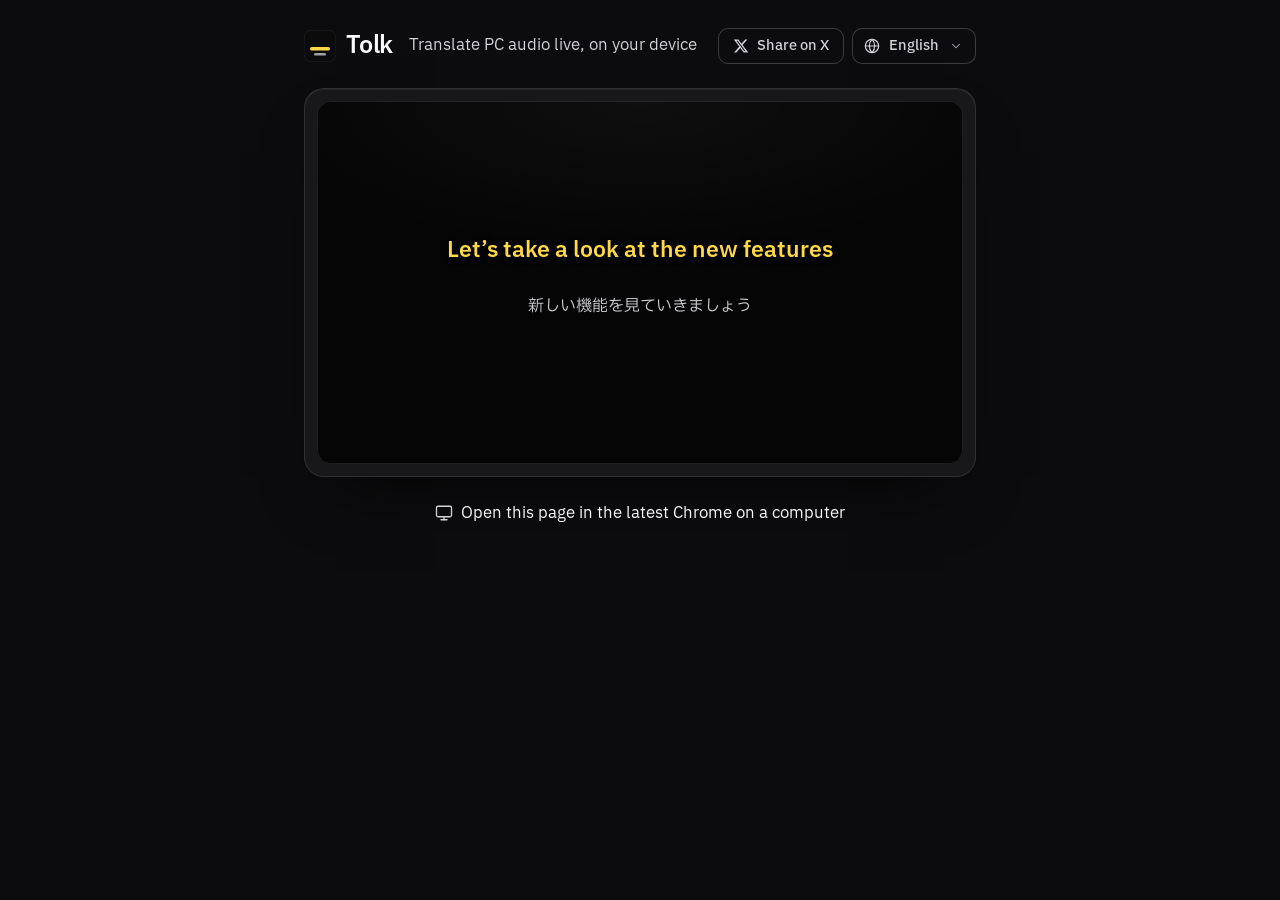
<file: index.html>
<!DOCTYPE html>
<!--
Icons: Lucide (https://lucide.dev)

ISC License

Copyright (c) 2026 Lucide Icons and Contributors

Permission to use, copy, modify, and/or distribute this software for any
purpose with or without fee is hereby granted, provided that the above
copyright notice and this permission notice appear in all copies.

THE SOFTWARE IS PROVIDED "AS IS" AND THE AUTHOR DISCLAIMS ALL WARRANTIES
WITH REGARD TO THIS SOFTWARE INCLUDING ALL IMPLIED WARRANTIES OF
MERCHANTABILITY AND FITNESS. IN NO EVENT SHALL THE AUTHOR BE LIABLE FOR
ANY SPECIAL, DIRECT, INDIRECT, OR CONSEQUENTIAL DAMAGES OR ANY DAMAGES
WHATSOEVER RESULTING FROM LOSS OF USE, DATA OR PROFITS, WHETHER IN AN
ACTION OF CONTRACT, NEGLIGENCE OR OTHER TORTIOUS ACTION, ARISING OUT OF
OR IN CONNECTION WITH THE USE OR PERFORMANCE OF THIS SOFTWARE.

The icons chevron-down, circle-alert, download and monitor are derived from the Feather project:

The MIT License (MIT)

Copyright (c) 2013-present Cole Bemis

Permission is hereby granted, free of charge, to any person obtaining a copy
of this software and associated documentation files (the "Software"), to deal
in the Software without restriction, including without limitation the rights
to use, copy, modify, merge, publish, distribute, sublicense, and/or sell
copies of the Software, and to permit persons to whom the Software is
furnished to do so, subject to the following conditions:

The above copyright notice and this permission notice shall be included in all
copies or substantial portions of the Software.

THE SOFTWARE IS PROVIDED "AS IS", WITHOUT WARRANTY OF ANY KIND, EXPRESS OR
IMPLIED, INCLUDING BUT NOT LIMITED TO THE WARRANTIES OF MERCHANTABILITY,
FITNESS FOR A PARTICULAR PURPOSE AND NONINFRINGEMENT. IN NO EVENT SHALL THE
AUTHORS OR COPYRIGHT HOLDERS BE LIABLE FOR ANY CLAIM, DAMAGES OR OTHER
LIABILITY, WHETHER IN AN ACTION OF CONTRACT, TORT OR OTHERWISE, ARISING FROM,
OUT OF OR IN CONNECTION WITH THE SOFTWARE OR THE USE OR OTHER DEALINGS IN THE
SOFTWARE.
-->
<html lang="ja">
<head>
<meta charset="utf-8">
<meta name="viewport" content="width=device-width, initial-scale=1">
<title>Tolk｜PC音声をローカルで同時翻訳</title>
<meta name="description" content="共有した画面やタブの音声を聞き取り、字幕にして訳します。">
<meta name="theme-color" content="#0c0c0e">
<link rel="canonical" href="https://noxelwork.com/tolk">
<link rel="icon" href="/tolk/favicon.svg" type="image/svg+xml">
<meta property="og:type" content="website">
<meta property="og:locale" content="ja_JP">
<meta property="og:url" content="https://noxelwork.com/tolk">
<meta property="og:title" content="Tolk｜PC音声をローカルで同時翻訳">
<meta property="og:description" content="共有した画面やタブの音声を聞き取り、字幕にして訳します。">
<meta property="og:image" content="https://noxelwork.com/tolk/ogp.png">
<meta property="og:image:width" content="1200">
<meta property="og:image:height" content="630">
<meta property="og:image:alt" content="Tolk のロゴと「PCの音をブラウザだけで同時翻訳」「ローカルで動作し登録も不要」の文字">
<meta name="twitter:card" content="summary_large_image">
<meta name="twitter:creator" content="@NoxelLab">
<link rel="preconnect" href="https://fonts.googleapis.com">
<link rel="preconnect" href="https://fonts.gstatic.com" crossorigin>
<link rel="stylesheet" href="https://fonts.googleapis.com/css2?family=IBM+Plex+Sans+JP:wght@400;500;600&display=swap">
<script>
if (!(window.SpeechRecognition || window.webkitSpeechRecognition) || !('Translator' in self) || !navigator.mediaDevices?.getDisplayMedia) {
  document.documentElement.classList.add('unsupported');
}
</script>
<style>
:root {
  color-scheme: dark;
  --page: #0c0c0e;
  --panel: #18181b;
  --field: #26262b;
  --field-hover: #303036;
  --screen: #050506;
  --line: rgb(255 255 255 / .1);
  --line-strong: rgb(255 255 255 / .2);
  --text: #fafafa;
  --text-2: #d4d4d8;
  --muted: #a9a9b1;
  --brand: #ffd84a;
  --brand-hover: #ffe27d;
  --on-brand: #1c1600;
  --live: #ff5c5e;
  --danger: #ff9b9d;
  --ease: cubic-bezier(.22, 1, .36, 1);
  font-family: "IBM Plex Sans JP", system-ui, sans-serif;
  line-height: 1.6;
  color: var(--text);
}
:lang(zh), :lang(ko), :lang(vi), :lang(th), :lang(hi), :lang(ar), :lang(ru), :lang(uk) { font-family: system-ui, sans-serif; }
* { box-sizing: border-box; }
[hidden] { display: none !important; }
body { margin: 0; background: var(--page); }
p, h1, h2 { margin: 0; }
button, select, input { font: inherit; color: inherit; }
button { cursor: pointer; }
:focus-visible { outline: 2px solid var(--brand); outline-offset: 2px; }
.icon { flex: none; width: 1.125rem; height: 1.125rem; }

main {
  display: flex;
  flex-direction: column;
  gap: 1.25rem;
  max-width: 70rem;
  min-height: 100svh;
  margin: 0 auto;
  padding: 1.25rem 1rem 1.5rem;
}
.unsupported main { max-width: 46rem; }

header { display: flex; align-items: flex-start; justify-content: space-between; gap: .75rem 1rem; }
hgroup { flex: 1; display: flex; flex-wrap: wrap; align-items: center; gap: .25rem 1rem; min-width: 0; min-height: 2.25rem; }
h1 { display: flex; align-items: center; gap: .625rem; font-size: 1.5rem; font-weight: 600; line-height: 1.2; letter-spacing: -.01em; }
h1 svg { flex: none; width: 2rem; height: 2rem; }
hgroup p { font-size: 1rem; color: var(--text-2); }
.ui-lang { position: relative; flex: none; display: flex; align-items: center; color: var(--text-2); transition: color 150ms var(--ease); }
.ui-lang:hover { color: var(--text); }
.ui-lang .icon { position: absolute; inset-inline-start: .75rem; width: 1rem; height: 1rem; pointer-events: none; }
.ui-lang select {
  field-sizing: content;
  height: 2.25rem;
  padding-block: 0;
  padding-inline: 2.25rem;
  border: 1px solid var(--line-strong);
  border-radius: .625rem;
  appearance: none;
  background: transparent url("data:image/svg+xml,%3Csvg xmlns='http://www.w3.org/2000/svg' viewBox='0 0 24 24' fill='none' stroke='%23a9a9b1' stroke-width='1.75' stroke-linecap='round' stroke-linejoin='round'%3E%3Cpath d='m6 9 6 6 6-6'/%3E%3C/svg%3E") no-repeat right .75rem center / .875rem;
  font-size: .875rem;
  font-weight: 500;
  cursor: pointer;
  transition: background-color 150ms var(--ease);
}
.ui-lang select:hover { background-color: var(--field); }
[dir="rtl"] .ui-lang select { background-position: left .75rem center; }

.player {
  display: grid;
  grid-template-columns: minmax(0, 1fr);
  gap: .75rem;
  padding: .75rem;
  border: 1px solid var(--line);
  border-radius: 1.25rem;
  background: var(--panel);
  box-shadow: inset 0 1px 0 rgb(255 255 255 / .05), 0 32px 64px -32px rgb(0 0 0 / .8);
}

#controls {
  display: flex;
  flex-wrap: wrap;
  align-items: center;
  justify-content: space-between;
  gap: .75rem 1.5rem;
  min-width: 0;
  margin: 0;
  padding: 0;
  border: 0;
}
#controls:disabled > * { opacity: .6; }
#controls:disabled * { cursor: not-allowed; }
.langs { display: flex; align-items: center; gap: .375rem; flex: 1 1 auto; max-width: 40rem; min-width: 0; }
.langs select {
  field-sizing: content;
  flex: 1 1 auto;
  min-width: 0;
  height: 2.75rem;
  padding-block: 0;
  padding-inline: 1rem 2.5rem;
  border: 1px solid var(--line-strong);
  border-radius: .75rem;
  appearance: none;
  background: var(--field) url("data:image/svg+xml,%3Csvg xmlns='http://www.w3.org/2000/svg' viewBox='0 0 24 24' fill='none' stroke='%23a9a9b1' stroke-width='1.75' stroke-linecap='round' stroke-linejoin='round'%3E%3Cpath d='m6 9 6 6 6-6'/%3E%3C/svg%3E") no-repeat right .875rem center / 1rem;
  font-size: 1rem;
  font-weight: 500;
  text-overflow: ellipsis;
  cursor: pointer;
  transition: background-color 150ms var(--ease);
}
[dir="rtl"] .langs select { background-position: left .875rem center; }
.langs select:hover:not(:disabled) { background-color: var(--field-hover); }
#swap {
  flex: none;
  display: grid;
  place-items: center;
  width: 2.5rem;
  height: 2.5rem;
  padding: 0;
  border: 0;
  border-radius: 50%;
  background: none;
  color: var(--text-2);
  transition: background-color 150ms var(--ease), color 150ms var(--ease);
}
#swap:hover:not(:disabled) { background: var(--field); color: var(--text); }
#swap:disabled { opacity: .35; }
#swap svg { transition: transform 350ms var(--ease); }
#swap[data-flip] svg { transform: rotate(180deg); }
.options { display: flex; flex-wrap: wrap; gap: .75rem 1.5rem; }
.engine { display: flex; align-items: center; gap: .75rem; }
.engine > span { font-size: .875rem; color: var(--muted); white-space: nowrap; }
.segmented { display: flex; gap: .25rem; padding: .25rem; border: 1px solid var(--line-strong); border-radius: .75rem; background: var(--field); }
.segmented label {
  position: relative;
  display: flex;
  align-items: center;
  justify-content: center;
  gap: .375rem;
  height: 2.125rem;
  padding: 0 .875rem;
  border-radius: .5rem;
  font-size: .9375rem;
  font-weight: 500;
  color: var(--text-2);
  white-space: nowrap;
  cursor: pointer;
  transition: background-color 150ms var(--ease), color 150ms var(--ease);
}
.segmented label:hover { color: var(--text); }
.segmented input { position: absolute; inset: 0; margin: 0; opacity: 0; cursor: inherit; }
.segmented label:has(:checked) { background: #3f3f46; color: var(--text); box-shadow: 0 1px 2px rgb(0 0 0 / .45), inset 0 0 0 1px rgb(255 255 255 / .08); }
.segmented label:has([value="plamo"]:checked) { color: var(--brand); }
.segmented label:has(:focus-visible) { outline: 2px solid var(--brand); outline-offset: 2px; }
.segmented label:has(:disabled) { opacity: .45; cursor: not-allowed; }
.segmented .icon { width: 1rem; height: 1rem; }

.stage {
  position: relative;
  display: flex;
  flex-direction: column;
  justify-content: center;
  align-items: center;
  gap: .75rem;
  width: 100%;
  aspect-ratio: 2.39 / 1;
  min-height: 17rem;
  max-height: max(17rem, 100svh - 16rem);
  padding: 3.5rem 2rem;
  overflow: hidden;
  border-radius: .875rem;
  background: radial-gradient(90% 60% at 50% 0%, rgb(255 255 255 / .04), transparent 70%), var(--screen);
  box-shadow: inset 0 0 0 1px rgb(255 255 255 / .1);
  text-align: center;
  container-type: inline-size;
}
.stage > :where(.bar, #action, #hint, #plamoNote, #waiting, .caption, .sample) { display: none; }
.stage:not([data-view="live"])[data-mt="plamo"] > #plamoNote { display: block; }
.stage:not([data-view="live"]) > #action { display: inline-flex; }
.stage[data-view="checking"] > #action { opacity: 0; pointer-events: none; }
.stage:is([data-view="idle"], [data-view="starting"]):not([data-step], [data-blocked]) > #hint { display: flex; }
.stage[data-view="live"] > .bar { display: grid; }
.stage[data-view="live"] > .caption { display: flex; }
.stage[data-view="live"]:has(#capTr:empty):has(#capSrc:empty) > .caption { display: none; }
.stage[data-view="live"]:has(#capTr:empty):has(#capSrc:empty) > #waiting { display: block; }
.unsupported .stage > #action { display: none; }
.unsupported .stage > .sample { display: grid; }
.notice, #hint, #status, #waiting, .caption, .sample { word-break: auto-phrase; }

#action {
  position: relative;
  align-items: center;
  justify-content: center;
  gap: .625rem;
  min-width: min(20rem, 100%);
  max-width: 100%;
  min-height: 3.25rem;
  padding: .75rem 1.75rem;
  overflow: hidden;
  border: 0;
  border-radius: .875rem;
  background: var(--brand);
  color: var(--on-brand);
  font-size: 1.0625rem;
  font-weight: 600;
  line-height: 1.3;
  box-shadow: inset 0 1px 0 rgb(255 255 255 / .45), 0 12px 32px -12px rgb(255 216 74 / .5);
  transition: opacity 200ms var(--ease), background-color 150ms var(--ease), color 150ms var(--ease), box-shadow 150ms var(--ease), transform 150ms var(--ease);
}
#action:hover:not(:disabled) { background: var(--brand-hover); }
#action:active:not(:disabled) { transform: translateY(1px) scale(.99); }
#action:disabled { background: var(--field); color: var(--muted); box-shadow: inset 0 0 0 1px var(--line-strong); cursor: not-allowed; }
.stage:is([data-view="download"], [data-view="starting"]) > #action:disabled { color: var(--text); cursor: progress; }
#action > :not(.fill) { position: relative; }
#actionLabel { min-width: 0; text-wrap: balance; word-break: auto-phrase; }
#action :is(.i-share, .i-download, .spinner) { display: none; }
#action[data-icon="share"] .i-share,
#action[data-icon="download"] .i-download,
#action[data-icon="spin"] .spinner { display: block; }
#action .fill { position: absolute; inset-block: 0; inset-inline-start: 0; width: calc(var(--progress, 0) * 100%); background: rgb(255 216 74 / .28); transition: width 300ms var(--ease); }
.stage:not([data-view="download"]) > #action .fill { display: none; }
#action.indeterminate .fill { width: 35%; animation: sweep 1.4s var(--ease) infinite; }
[dir="rtl"] #action.indeterminate .fill { animation-name: sweep-rtl; }
@keyframes sweep { from { transform: translateX(-100%); } to { transform: translateX(300%); } }
@keyframes sweep-rtl { from { transform: translateX(100%); } to { transform: translateX(-300%); } }
.spinner { width: 1rem; height: 1rem; border: 2px solid currentColor; border-right-color: transparent; border-radius: 50%; animation: spin 800ms linear infinite; }
@keyframes spin { to { transform: rotate(360deg); } }

#status { max-width: 36rem; font-size: 1rem; color: var(--text-2); text-wrap: pretty; }
#status:empty { display: none; }
#status[data-state="error"] { display: flex; gap: .5rem; color: var(--danger); text-align: start; }
#status[data-state="error"]::before {
  content: "";
  flex: none;
  width: 1.125rem;
  height: 1.125rem;
  margin-top: .2em;
  background: currentColor;
  mask: url("data:image/svg+xml,%3Csvg xmlns='http://www.w3.org/2000/svg' viewBox='0 0 24 24' fill='none' stroke='black' stroke-width='2' stroke-linecap='round' stroke-linejoin='round'%3E%3Ccircle cx='12' cy='12' r='10'/%3E%3Cpath d='M12 8v4M12 16h.01'/%3E%3C/svg%3E") center / contain no-repeat;
}
#status[data-state="ready"],
.stage:not([data-view="idle"]) > #status:not([data-state="error"]) {
  position: absolute;
  width: 1px;
  height: 1px;
  overflow: hidden;
  clip-path: inset(50%);
  white-space: nowrap;
}
#hint { align-items: center; gap: .625rem; max-width: 36rem; font-size: 1rem; color: var(--text-2); text-wrap: pretty; }
.stage[data-view="starting"] > #hint { color: var(--text); }
.switch { position: relative; flex: none; width: 1.875rem; height: 1.125rem; border-radius: 999px; background: var(--brand); }
.switch::after { content: ""; position: absolute; top: .1875rem; inset-inline-end: .1875rem; width: .75rem; height: .75rem; border-radius: 50%; background: var(--on-brand); }
#plamoNote { font-size: .875rem; color: var(--muted); }
#plamoNote a { color: inherit; text-underline-offset: .2em; }
#plamoNote a:hover { color: var(--text); }

.bar { position: absolute; inset: 0 0 auto; grid-template-columns: 1fr minmax(0, auto) 1fr; align-items: center; gap: .75rem; padding: .75rem; }
.live {
  justify-self: start;
  display: flex;
  align-items: center;
  gap: .5rem;
  height: 2.25rem;
  padding-inline: .75rem .875rem;
  border-radius: 999px;
  background: rgb(255 92 94 / .16);
  color: #ffd6d7;
  font-size: .875rem;
  font-weight: 500;
  font-variant-numeric: tabular-nums;
  white-space: nowrap;
}
.live .dot { width: .5rem; height: .5rem; border-radius: 50%; background: var(--live); animation: beat 1.6s ease-out infinite; }
@keyframes beat { from { box-shadow: 0 0 0 0 rgb(255 92 94 / .6); } to { box-shadow: 0 0 0 .5rem rgb(255 92 94 / 0); } }
#clock { color: rgb(255 255 255 / .8); }
.wave { display: flex; align-items: center; justify-content: flex-end; gap: 2px; height: 1.75rem; overflow: hidden; }
.wave i { flex: none; width: 3px; height: 100%; border-radius: 2px; background: var(--text); transform: scaleY(.1); }
.bar-actions { justify-self: end; display: flex; gap: .5rem; }
.bar button,
.pip-note button {
  display: inline-flex;
  align-items: center;
  gap: .5rem;
  height: 2.25rem;
  padding: 0 .875rem;
  border: 1px solid var(--line-strong);
  border-radius: .625rem;
  background: rgb(255 255 255 / .08);
  font-size: .9375rem;
  font-weight: 500;
  white-space: nowrap;
  transition: background-color 150ms var(--ease);
}
.bar button:hover,
.pip-note button:hover { background: rgb(255 255 255 / .14); }
#pop { border-color: transparent; background: var(--brand); color: var(--on-brand); }
#pop:hover { background: var(--brand-hover); }
.bar .icon,
.pip-note .icon { width: 1rem; height: 1rem; }
.bar .icon-stop,
.pip-note .icon-stop { width: .875rem; height: .875rem; }
@container (max-width: 34rem) {
  .bar button { padding: 0 .625rem; }
  .bar button span { display: none; }
}

#waiting { color: var(--muted); font-size: 1rem; animation: breathe 2.4s ease-in-out infinite; }
@keyframes breathe { 50% { opacity: .5; } }
.caption { flex-direction: column; justify-content: flex-end; align-self: stretch; overflow: hidden; }
.tr { font-size: clamp(1.375rem, 3.4cqi, 2.5rem); font-weight: 600; line-height: 1.4; color: var(--brand); text-shadow: 0 2px 6px rgb(0 0 0 / .6); text-wrap: balance; }
.src { font-size: clamp(1rem, 1.7cqi, 1.25rem); line-height: 1.6; color: var(--text-2); }
.stage[data-view="live"] { gap: .25rem; }
#capTr { min-height: 2.8em; }
#capTr p { animation: appear 220ms var(--ease); }
@keyframes appear { from { opacity: 0; transform: translateY(.15em); } }
#capSrc { height: 3.2em; }
.sample { gap: .75rem; align-self: stretch; }
.sample .tr { display: grid; place-items: center; min-height: 2.8em; }
.sample .src { min-height: 3.2em; }

.pip-note {
  display: flex;
  flex-direction: column;
  align-items: center;
  justify-content: center;
  gap: 1rem;
  min-height: 12rem;
  padding: 2rem;
  border-radius: .875rem;
  background: var(--screen);
  box-shadow: inset 0 0 0 1px rgb(255 255 255 / .1);
  color: var(--text-2);
  text-align: center;
}
.pip-note div { display: flex; flex-wrap: wrap; justify-content: center; gap: .5rem; }

.pip { background: #000; }
.pip .stage { height: 100vh; aspect-ratio: auto; min-height: 0; max-height: none; padding: .875rem 1.25rem; border-radius: 0; background: #000; box-shadow: none; container-type: size; }
.pip .tr { font-size: clamp(1.125rem, min(5cqi, 18cqb), 4rem); }
.pip .src { font-size: clamp(.875rem, min(2.2cqi, 7cqb), 1.375rem); }
.pip .bar { background: linear-gradient(rgb(0 0 0 / .85), rgb(0 0 0 / 0)); opacity: 0; transition: opacity 200ms var(--ease); }
.pip .stage:hover > .bar,
.pip .bar:focus-within { opacity: 1; }

.notice { font-size: 1rem; text-align: center; text-wrap: balance; }
.notice .icon { margin-inline-end: .5rem; vertical-align: -.2em; color: var(--text-2); }
:root:not(.unsupported) .notice,
.unsupported #controls { display: none; }

.header-actions { flex: none; display: flex; align-items: center; gap: .5rem; }
#shareLink {
  display: inline-flex;
  align-items: center;
  gap: .5rem;
  height: 2.25rem;
  padding: 0 .875rem;
  border: 1px solid var(--line-strong);
  border-radius: .625rem;
  color: var(--text-2);
  font-size: .875rem;
  font-weight: 500;
  white-space: nowrap;
  text-decoration: none;
  transition: background-color 150ms var(--ease), color 150ms var(--ease);
}
#shareLink:hover { background: var(--field); color: var(--text); }
#shareLink .icon { width: 1rem; height: 1rem; }

.log { display: flex; flex-direction: column; flex: 1 1 0; min-height: 18rem; overflow: hidden; border: 1px solid var(--line); border-radius: 1.25rem; background: var(--panel); }
.log:has(#log:empty),
.unsupported .log { display: none; }
.log-head { display: flex; align-items: center; justify-content: space-between; gap: 1rem; padding-block: .75rem; padding-inline: 1.25rem .75rem; border-bottom: 1px solid var(--line); }
.log h2 { font-size: 1rem; font-weight: 600; }
#clear {
  height: 2rem;
  padding: 0 .875rem;
  border: 1px solid var(--line-strong);
  border-radius: .5rem;
  background: none;
  font-size: .875rem;
  color: var(--text-2);
  transition: background-color 150ms var(--ease), color 150ms var(--ease);
}
#clear:hover { background: var(--field); color: var(--text); }
#log { flex: 1; min-height: 0; margin: 0; padding: 0 1.25rem; overflow-y: auto; list-style: none; }
#log li { display: grid; grid-template-columns: 1fr 1fr; gap: .25rem 2rem; padding: .875rem 0; border-top: 1px solid var(--line); font-size: 1rem; line-height: 1.7; }
#log li:first-child { border-top: 0; }
#log li p:first-child { color: var(--text-2); }
.pending::after { content: "・"; color: var(--muted); animation: dots 1.2s steps(1) infinite; }
@keyframes dots { 33% { content: "・・"; } 66% { content: "・・・"; } }

.unsupported .stage { aspect-ratio: 16 / 9; min-height: 0; max-height: none; padding: 1.5rem 1.25rem; }

@media (min-width: 40rem) {
  main { gap: 1.5rem; padding: 1.75rem 2rem 2rem; }
}
@media (max-width: 40rem) {
  h1 { font-size: 1.375rem; }
  h1 svg { width: 1.75rem; height: 1.75rem; }
  hgroup p { font-size: .9375rem; }
  .player { padding: .5rem; border-radius: 1rem; }
  .langs { flex-basis: 100%; }
  .options, .engine { flex: 1 1 100%; }
  .engine { flex-wrap: wrap; row-gap: .5rem; }
  .engine > span { flex: 1 1 100%; }
  .langs select { padding-inline: .75rem 2rem; background-position: right .625rem center; }
  [dir="rtl"] .langs select { background-position: left .625rem center; }
  .stage { padding-inline: 1rem; }
  #action { padding-inline: 1.25rem; font-size: 1rem; }
  .segmented { flex: 1; }
  .segmented label { flex: 1; }
  #shareLink { padding: 0 .625rem; }
  #shareLink span { display: none; }
  header { display: grid; grid-template-columns: 1fr auto; align-items: center; }
  hgroup { display: contents; }
  h1 { grid-area: 1 / 1; }
  .header-actions { grid-area: 1 / 2; min-width: 0; }
  .ui-lang { flex: 0 1 auto; min-width: 0; }
  .ui-lang select { max-width: 100%; }
  hgroup p { grid-area: 2 / 1 / 3 / 3; }
  #log li { grid-template-columns: 1fr; }
}
@media (prefers-reduced-motion: reduce) {
  *, *::before, *::after { animation: none !important; transition: none !important; }
}
</style>
</head>
<body>
<main>
  <header>
    <hgroup>
      <h1><svg viewBox="0 0 64 64" aria-hidden="true"><rect x=".5" y=".5" width="63" height="63" rx="14" fill="#0b0b0c" stroke="#2c2c2f"/><rect x="12" y="34" width="40" height="7" rx="3.5" fill="#ffd84a"/><rect x="20" y="46" width="24" height="5" rx="2.5" fill="#a1a1a6"/></svg>Tolk</h1>
      <p data-i18n="tagline">PC音声をローカルで同時翻訳</p>
    </hgroup>
    <div class="header-actions">
      <a id="shareLink" aria-label="X で共有" data-i18n-label="share" href="https://x.com/intent/tweet?text=Tolk%EF%BD%9C%E7%94%BB%E9%9D%A2%E3%81%AE%E9%9F%B3%E5%A3%B0%E3%82%92%E5%90%8C%E6%99%82%E7%BF%BB%E8%A8%B3&amp;url=https%3A%2F%2Fnoxelwork.com%2Ftolk" target="_blank" rel="noopener noreferrer"><svg class="icon" viewBox="0 0 24 24" fill="currentColor" aria-hidden="true"><path d="M18.244 2.25h3.308l-7.227 8.26 8.502 11.24H16.17l-5.214-6.817L4.99 21.75H1.68l7.73-8.835L1.254 2.25H8.08l4.713 6.231zm-1.161 17.52h1.833L7.084 4.126H5.117z"/></svg><span data-i18n="share">X で共有</span></a>
      <label class="ui-lang">
        <svg class="icon" viewBox="0 0 24 24" fill="none" stroke="currentColor" stroke-width="1.75" stroke-linecap="round" stroke-linejoin="round" aria-hidden="true"><circle cx="12" cy="12" r="10"/><path d="M12 2a14.5 14.5 0 0 0 0 20 14.5 14.5 0 0 0 0-20"/><path d="M2 12h20"/></svg>
        <select id="uiLang" aria-label="表示言語" data-i18n-label="uiLang"></select>
      </label>
    </div>
  </header>

  <div class="player">
    <fieldset id="controls">
      <div class="langs">
        <select id="src" aria-label="話されている言語" data-i18n-label="src"></select>
        <button id="swap" type="button" aria-label="言語を入れ替える" data-i18n-label="swap"><svg class="icon" viewBox="0 0 24 24" fill="none" stroke="currentColor" stroke-width="1.75" stroke-linecap="round" stroke-linejoin="round" aria-hidden="true"><path d="M8 3 4 7l4 4"/><path d="M4 7h16"/><path d="m16 21 4-4-4-4"/><path d="M20 17H4"/></svg></button>
        <select id="tgt" aria-label="字幕の言語" data-i18n-label="tgt"></select>
      </div>
      <div class="options">
        <div class="engine" role="radiogroup" aria-labelledby="engineLabel">
          <span id="engineLabel" data-i18n="engine">音声認識</span>
          <div class="segmented">
            <label><input type="radio" name="engine" value="chrome">Chrome</label>
            <label><input type="radio" name="engine" value="whisper">Whisper</label>
          </div>
        </div>
        <div class="engine" role="radiogroup" aria-labelledby="mtLabel">
          <span id="mtLabel" data-i18n="translation">翻訳</span>
          <div class="segmented">
            <label><input type="radio" name="mt" value="chrome">Chrome</label>
            <label><input type="radio" name="mt" value="plamo">PLaMo</label>
          </div>
        </div>
      </div>
    </fieldset>

    <div id="stageHome">
      <section id="stage" class="stage" aria-label="字幕" data-i18n-label="stage" data-view="checking">
        <div class="bar">
          <p class="live" aria-hidden="true"><span class="dot"></span><span data-i18n="live">翻訳中</span><span id="clock">0:00</span></p>
          <div id="wave" class="wave" aria-hidden="true"></div>
          <div class="bar-actions">
            <button id="pop" type="button" aria-label="小窓で表示" data-i18n-label="pop" hidden><svg class="icon" viewBox="0 0 24 24" fill="none" stroke="currentColor" stroke-width="1.75" stroke-linecap="round" stroke-linejoin="round" aria-hidden="true"><path d="M21 9V6a2 2 0 0 0-2-2H4a2 2 0 0 0-2 2v10c0 1.1.9 2 2 2h4"/><rect width="10" height="7" x="12" y="13" rx="2"/></svg><span data-i18n="pop">小窓で表示</span></button>
            <button id="stop" type="button" aria-label="停止" data-i18n-label="stop"><svg class="icon icon-stop" viewBox="0 0 24 24" aria-hidden="true"><rect x="4" y="4" width="16" height="16" rx="3" fill="currentColor"/></svg><span data-i18n="stop">停止</span></button>
          </div>
        </div>
        <button id="action" type="button" data-icon="share">
          <span class="fill" aria-hidden="true"></span>
          <svg class="icon i-share" viewBox="0 0 24 24" fill="none" stroke="currentColor" stroke-width="2" stroke-linecap="round" stroke-linejoin="round" aria-hidden="true"><path d="M13 3H4a2 2 0 0 0-2 2v10a2 2 0 0 0 2 2h16a2 2 0 0 0 2-2v-3"/><path d="M8 21h8"/><path d="M12 17v4"/><path d="m17 8 5-5"/><path d="M17 3h5v5"/></svg>
          <svg class="icon i-download" viewBox="0 0 24 24" fill="none" stroke="currentColor" stroke-width="2" stroke-linecap="round" stroke-linejoin="round" aria-hidden="true"><path d="M12 15V3"/><path d="M21 15v4a2 2 0 0 1-2 2H5a2 2 0 0 1-2-2v-4"/><path d="m7 10 5 5 5-5"/></svg>
          <span class="spinner" aria-hidden="true"></span>
          <span id="actionLabel">画面を選んで翻訳を始める</span>
        </button>
        <p id="status" role="status"></p>
        <p id="hint"><span class="switch" aria-hidden="true"></span><span data-i18n="hint">共有ダイアログで「音声も共有する」をオンにしてください</span></p>
        <p id="plamoNote">Built with PLaMo · <a id="plamoLink" href="https://plamo.preferredai.jp/info/plamo-community-license-ja" target="_blank" rel="noopener noreferrer">PLaMoコミュニティライセンス契約</a></p>
        <p id="waiting" data-i18n="waiting">音声を待っています</p>
        <div id="capTr" class="caption tr"></div>
        <div id="capSrc" class="caption src"></div>
        <div class="sample" aria-hidden="true">
          <p id="demoTr" class="tr">新しい機能を見ていきましょう</p>
          <p id="demoSrc" class="src" lang="en">Let’s take a look at the new features</p>
        </div>
      </section>
      <div id="pipNote" class="pip-note" hidden>
        <p data-i18n="pipShowing">字幕を小窓に表示しています</p>
        <div>
          <button id="unpop" type="button" data-i18n="unpop">タブに戻す</button>
          <button id="stop2" type="button"><svg class="icon icon-stop" viewBox="0 0 24 24" aria-hidden="true"><rect x="4" y="4" width="16" height="16" rx="3" fill="currentColor"/></svg><span data-i18n="stop">停止</span></button>
        </div>
      </div>
    </div>
  </div>

  <p class="notice"><svg class="icon" viewBox="0 0 24 24" fill="none" stroke="currentColor" stroke-width="1.75" stroke-linecap="round" stroke-linejoin="round" aria-hidden="true"><rect width="20" height="14" x="2" y="3" rx="2"/><path d="M8 21h8"/><path d="M12 17v4"/></svg><span data-i18n="notice">パソコン版 Chrome の最新版で開いてください</span></p>


  <section class="log" aria-labelledby="logTitle">
    <div class="log-head">
      <h2 id="logTitle" data-i18n="history">履歴</h2>
      <button id="clear" type="button" data-i18n="clear">消す</button>
    </div>
    <ol id="log"></ol>
  </section>
</main>

<script type="module">
const LOCALES = new Map([
  ['en', 'en-US'], ['ja', 'ja-JP'], ['zh', 'zh-CN'], ['zh-Hant', 'zh-TW'], ['ko', 'ko-KR'],
  ['es', 'es-ES'], ['fr', 'fr-FR'], ['de', 'de-DE'], ['it', 'it-IT'], ['pt', 'pt-BR'],
  ['ru', 'ru-RU'], ['hi', 'hi-IN'], ['id', 'id-ID'], ['vi', 'vi-VN'], ['th', 'th-TH'],
  ['ar', 'ar-SA'], ['tr', 'tr-TR'], ['nl', 'nl-NL'], ['pl', 'pl-PL'], ['uk', 'uk-UA'],
]);

// UI text for every language that can be a subtitle language. {p} is a percentage, {e} an error message.
const I18N = {
  ja: {
    name: '日本語',
    title: 'Tolk｜PC音声をローカルで同時翻訳',
    tagline: 'PC音声をローカルで同時翻訳',
    uiLang: '表示言語',
    src: '話されている言語',
    tgt: '字幕の言語',
    auto: '自動 (マルチ同時)',
    swap: '言語を入れ替える',
    engine: '音声認識',
    translation: '翻訳',
    getPlamo: 'PLaMo をダウンロード（570MB）',
    downloadingPlamo: 'PLaMo をダウンロード中 {p}%',
    loadingPlamo: 'PLaMo を読み込み中',
    plamoUnsupported: 'PLaMo は{l}に対応していません。翻訳を Chrome に切り替えてください。',
    getWhisper: 'Whisper をダウンロード（560MB）',
    downloadingWhisper: 'Whisper をダウンロード中 {p}%',
    loadingWhisper: 'Whisper を読み込み中',
    whisperNoGpu: 'Whisper を使うには WebGPU が必要です。音声認識を Chrome に切り替えてください。',
    stage: '字幕',
    live: '翻訳中',
    pop: '小窓で表示',
    stop: '停止',
    start: '画面を選んで翻訳を始める',
    starting: '画面を選んでいます',
    getModel: '翻訳モデルを準備する',
    getSpeech: '音声認識パックを準備する',
    preparingModel: '翻訳モデルを準備中',
    downloadingModel: '翻訳モデルをダウンロード中 {p}%',
    downloadingSpeech: '音声認識パックをダウンロード中',
    hint: '共有ダイアログで「音声も共有する」をオンにしてください',
    waiting: '音声を待っています',
    pipShowing: '字幕を小窓に表示しています',
    unpop: 'タブに戻す',
    notice: 'パソコン版 Chrome の最新版で開いてください',
    share: 'X で共有',
    history: '履歴',
    clear: '消す',
    sameLang: '話されている言語と字幕の言語を別々に選んでください',
    pairUnavailable: 'この言語の組み合わせは翻訳できません',
    localUnavailable: 'この言語は Chrome の音声認識に対応していません。Whisper に切り替えてください。',
    checkFailed: '対応状況を確認できませんでした（{e}）',
    firstDownload: '初回のみダウンロードが必要です',
    ready: '準備ができました',
    installFailed: '音声認識パックを入手できませんでした',
    prepareFailed: '準備に失敗しました（{e}）',
    pickScreen: '共有する画面を選んでください',
    cancelled: '画面の共有をキャンセルしました',
    shareFailed: '画面を共有できませんでした（{e}）',
    noAudio: '音声が共有されていません',
    ended: '画面の共有が終わりました',
    modelFailed: '翻訳モデルを読み込めませんでした（{e}）',
    stopped: '翻訳を止めました',
    srFailed: '音声認識を始められませんでした（{e}）',
    notAllowed: '音声認識が許可されていません',
    serviceNotAllowed: 'この音声認識は利用できません。音声認識の方式を切り替えてください。',
    langNotSupported: 'この言語の音声認識には対応していません',
    audioCapture: '共有した画面から音声を取得できませんでした',
    untranslated: '（翻訳できませんでした）',
    popFailed: '小窓を開けませんでした（{e}）',
    demo: ['新しい機能を見ていきましょう', 'みなさんお待ちかねの部分です', '本日の会議にご参加いただきありがとうございます'],
  },
  en: {
    name: 'English',
    title: 'Tolk | Translate PC audio live, on your device',
    tagline: 'Translate PC audio live, on your device',
    uiLang: 'Display language',
    src: 'Spoken language',
    tgt: 'Subtitle language',
    auto: 'Auto (multilingual)',
    swap: 'Swap languages',
    engine: 'Speech recognition',
    translation: 'Translation',
    getPlamo: 'Download PLaMo (570 MB)',
    downloadingPlamo: 'Downloading PLaMo {p}%',
    loadingPlamo: 'Loading PLaMo',
    plamoUnsupported: 'PLaMo doesn’t support {l}. Switch translation to Chrome.',
    getWhisper: 'Download Whisper (560 MB)',
    downloadingWhisper: 'Downloading Whisper {p}%',
    loadingWhisper: 'Loading Whisper',
    whisperNoGpu: 'Whisper needs WebGPU. Switch speech recognition to Chrome.',
    stage: 'Subtitles',
    live: 'Translating',
    pop: 'Pop out',
    stop: 'Stop',
    start: 'Choose a screen to translate',
    starting: 'Choosing a screen',
    getModel: 'Download the translation model',
    getSpeech: 'Download the speech pack',
    preparingModel: 'Preparing the translation model',
    downloadingModel: 'Downloading the translation model {p}%',
    downloadingSpeech: 'Downloading the speech pack',
    hint: 'In the share dialog, turn on audio sharing',
    waiting: 'Waiting for audio',
    pipShowing: 'Subtitles are showing in a pop-out window',
    unpop: 'Back to tab',
    notice: 'Open this page in the latest Chrome on a computer',
    share: 'Share on X',
    history: 'History',
    clear: 'Clear',
    sameLang: 'Choose different languages for speech and subtitles',
    pairUnavailable: 'This language pair can’t be translated',
    localUnavailable: 'Chrome speech recognition doesn’t support this language. Switch to Whisper.',
    checkFailed: 'Couldn’t check language support ({e})',
    firstDownload: 'A one-time download is needed',
    ready: 'Ready',
    installFailed: 'Couldn’t get the speech pack',
    prepareFailed: 'Setup failed ({e})',
    pickScreen: 'Choose a screen to share',
    cancelled: 'Screen sharing was canceled',
    shareFailed: 'Couldn’t share the screen ({e})',
    noAudio: 'No audio is being shared',
    ended: 'Screen sharing ended',
    modelFailed: 'Couldn’t load the translation model ({e})',
    stopped: 'Translation stopped',
    srFailed: 'Couldn’t start speech recognition ({e})',
    notAllowed: 'Speech recognition isn’t allowed',
    serviceNotAllowed: 'This speech recognition isn’t available. Switch the recognition mode.',
    langNotSupported: 'Speech recognition doesn’t support this language',
    audioCapture: 'Couldn’t get audio from the shared screen',
    untranslated: '(Couldn’t translate)',
    popFailed: 'Couldn’t open the pop-out window ({e})',
    demo: ['Let’s take a look at the new features', 'This is the part everyone has been waiting for', 'Thanks for joining today’s meeting'],
  },
  zh: {
    name: '简体中文',
    title: 'Tolk | 在本地实时翻译电脑声音',
    tagline: '在本地实时翻译电脑声音',
    uiLang: '界面语言',
    src: '说话语言',
    tgt: '字幕语言',
    auto: '自动（多语言）',
    swap: '交换语言',
    engine: '语音识别',
    translation: '翻译',
    getPlamo: '下载 PLaMo（570MB）',
    downloadingPlamo: '正在下载 PLaMo {p}%',
    loadingPlamo: '正在加载 PLaMo',
    plamoUnsupported: 'PLaMo 不支持{l}，请将翻译切换为 Chrome。',
    getWhisper: '下载 Whisper（560MB）',
    downloadingWhisper: '正在下载 Whisper {p}%',
    loadingWhisper: '正在加载 Whisper',
    whisperNoGpu: 'Whisper 需要 WebGPU，请将语音识别切换为 Chrome。',
    stage: '字幕',
    live: '翻译中',
    pop: '小窗显示',
    stop: '停止',
    start: '选择屏幕并开始翻译',
    starting: '正在选择屏幕',
    getModel: '下载翻译模型',
    getSpeech: '下载语音识别包',
    preparingModel: '正在准备翻译模型',
    downloadingModel: '正在下载翻译模型 {p}%',
    downloadingSpeech: '正在下载语音识别包',
    hint: '请在共享对话框中开启音频共享',
    waiting: '正在等待声音',
    pipShowing: '字幕正在小窗中显示',
    unpop: '返回标签页',
    notice: '请在电脑上用最新版 Chrome 打开',
    share: '分享到 X',
    history: '记录',
    clear: '清除',
    sameLang: '请为说话语言和字幕语言选择不同的语言',
    pairUnavailable: '无法翻译此语言组合',
    localUnavailable: 'Chrome 语音识别不支持此语言，请切换到 Whisper。',
    checkFailed: '无法确认支持情况（{e}）',
    firstDownload: '首次使用需要下载',
    ready: '已就绪',
    installFailed: '无法获取语音识别包',
    prepareFailed: '准备失败（{e}）',
    pickScreen: '请选择要共享的屏幕',
    cancelled: '已取消屏幕共享',
    shareFailed: '无法共享屏幕（{e}）',
    noAudio: '未共享音频',
    ended: '屏幕共享已结束',
    modelFailed: '无法加载翻译模型（{e}）',
    stopped: '已停止翻译',
    srFailed: '无法开始语音识别（{e}）',
    notAllowed: '未允许语音识别',
    serviceNotAllowed: '此语音识别不可用，请切换识别方式。',
    langNotSupported: '语音识别不支持此语言',
    audioCapture: '无法从共享的屏幕获取音频',
    untranslated: '（无法翻译）',
    popFailed: '无法打开小窗（{e}）',
    demo: ['我们来看看新功能', '这就是大家期待已久的部分', '感谢大家参加今天的会议'],
  },
  'zh-Hant': {
    name: '繁體中文',
    title: 'Tolk | 在本機即時翻譯電腦聲音',
    tagline: '在本機即時翻譯電腦聲音',
    uiLang: '介面語言',
    src: '說話語言',
    tgt: '字幕語言',
    auto: '自動（多語言）',
    swap: '交換語言',
    engine: '語音辨識',
    translation: '翻譯',
    getPlamo: '下載 PLaMo（570MB）',
    downloadingPlamo: '正在下載 PLaMo {p}%',
    loadingPlamo: '正在載入 PLaMo',
    plamoUnsupported: 'PLaMo 不支援{l}，請將翻譯切換為 Chrome。',
    getWhisper: '下載 Whisper（560MB）',
    downloadingWhisper: '正在下載 Whisper {p}%',
    loadingWhisper: '正在載入 Whisper',
    whisperNoGpu: 'Whisper 需要 WebGPU，請將語音辨識切換為 Chrome。',
    stage: '字幕',
    live: '翻譯中',
    pop: '小視窗顯示',
    stop: '停止',
    start: '選擇畫面並開始翻譯',
    starting: '正在選擇畫面',
    getModel: '下載翻譯模型',
    getSpeech: '下載語音辨識套件',
    preparingModel: '正在準備翻譯模型',
    downloadingModel: '正在下載翻譯模型 {p}%',
    downloadingSpeech: '正在下載語音辨識套件',
    hint: '請在分享對話框中開啟音訊分享',
    waiting: '正在等待聲音',
    pipShowing: '字幕正在小視窗中顯示',
    unpop: '回到分頁',
    notice: '請在電腦上用最新版 Chrome 開啟',
    share: '分享到 X',
    history: '紀錄',
    clear: '清除',
    sameLang: '請為說話語言和字幕語言選擇不同的語言',
    pairUnavailable: '無法翻譯這個語言組合',
    localUnavailable: 'Chrome 語音辨識不支援這個語言，請切換到 Whisper。',
    checkFailed: '無法確認支援狀況（{e}）',
    firstDownload: '第一次使用需要下載',
    ready: '準備就緒',
    installFailed: '無法取得語音辨識套件',
    prepareFailed: '準備失敗（{e}）',
    pickScreen: '請選擇要分享的畫面',
    cancelled: '已取消畫面分享',
    shareFailed: '無法分享畫面（{e}）',
    noAudio: '沒有分享音訊',
    ended: '畫面分享已結束',
    modelFailed: '無法載入翻譯模型（{e}）',
    stopped: '已停止翻譯',
    srFailed: '無法開始語音辨識（{e}）',
    notAllowed: '未允許語音辨識',
    serviceNotAllowed: '無法使用這個語音辨識，請切換辨識方式。',
    langNotSupported: '語音辨識不支援這個語言',
    audioCapture: '無法從分享的畫面取得音訊',
    untranslated: '（無法翻譯）',
    popFailed: '無法開啟小視窗（{e}）',
    demo: ['我們來看看新功能', '這就是大家期待已久的部分', '感謝大家參加今天的會議'],
  },
  ko: {
    name: '한국어',
    title: 'Tolk | PC 소리를 기기에서 실시간 번역',
    tagline: 'PC 소리를 기기에서 실시간 번역',
    uiLang: '표시 언어',
    src: '말하는 언어',
    tgt: '자막 언어',
    auto: '자동 (다국어)',
    swap: '언어 바꾸기',
    engine: '음성 인식',
    translation: '번역',
    getPlamo: 'PLaMo 다운로드(570MB)',
    downloadingPlamo: 'PLaMo 다운로드 중 {p}%',
    loadingPlamo: 'PLaMo 불러오는 중',
    plamoUnsupported: 'PLaMo는 {l} 번역을 지원하지 않습니다. 번역을 Chrome으로 바꿔 주세요.',
    getWhisper: 'Whisper 다운로드(560MB)',
    downloadingWhisper: 'Whisper 다운로드 중 {p}%',
    loadingWhisper: 'Whisper 불러오는 중',
    whisperNoGpu: 'Whisper를 사용하려면 WebGPU가 필요합니다. 음성 인식을 Chrome으로 바꿔 주세요.',
    stage: '자막',
    live: '번역 중',
    pop: '작은 창으로 보기',
    stop: '중지',
    start: '화면을 선택하고 번역 시작',
    starting: '화면 선택 중',
    getModel: '번역 모델 다운로드',
    getSpeech: '음성 인식 팩 다운로드',
    preparingModel: '번역 모델 준비 중',
    downloadingModel: '번역 모델 다운로드 중 {p}%',
    downloadingSpeech: '음성 인식 팩 다운로드 중',
    hint: '공유 대화상자에서 오디오 공유를 켜 주세요',
    waiting: '소리를 기다리는 중',
    pipShowing: '자막을 작은 창에 표시하고 있습니다',
    unpop: '탭으로 돌아가기',
    notice: '컴퓨터의 최신 Chrome에서 열어 주세요',
    share: 'X에 공유',
    history: '기록',
    clear: '지우기',
    sameLang: '말하는 언어와 자막 언어를 서로 다르게 선택해 주세요',
    pairUnavailable: '이 언어 조합은 번역할 수 없습니다',
    localUnavailable: 'Chrome 음성 인식은 이 언어를 지원하지 않습니다. Whisper로 전환해 주세요.',
    checkFailed: '지원 여부를 확인하지 못했습니다 ({e})',
    firstDownload: '처음 한 번만 다운로드가 필요합니다',
    ready: '준비되었습니다',
    installFailed: '음성 인식 팩을 받지 못했습니다',
    prepareFailed: '준비에 실패했습니다 ({e})',
    pickScreen: '공유할 화면을 선택해 주세요',
    cancelled: '화면 공유를 취소했습니다',
    shareFailed: '화면을 공유하지 못했습니다 ({e})',
    noAudio: '오디오가 공유되지 않았습니다',
    ended: '화면 공유가 끝났습니다',
    modelFailed: '번역 모델을 불러오지 못했습니다 ({e})',
    stopped: '번역을 중지했습니다',
    srFailed: '음성 인식을 시작하지 못했습니다 ({e})',
    notAllowed: '음성 인식이 허용되지 않았습니다',
    serviceNotAllowed: '이 음성 인식은 사용할 수 없습니다. 인식 방식을 바꿔 주세요.',
    langNotSupported: '이 언어의 음성 인식은 지원되지 않습니다',
    audioCapture: '공유한 화면에서 오디오를 가져오지 못했습니다',
    untranslated: '(번역하지 못했습니다)',
    popFailed: '작은 창을 열지 못했습니다 ({e})',
    demo: ['새로운 기능을 살펴보겠습니다', '모두가 기다려 온 부분입니다', '오늘 회의에 참석해 주셔서 감사합니다'],
  },
  es: {
    name: 'Español',
    title: 'Tolk | Traduce el audio del PC en directo, en tu dispositivo',
    tagline: 'Traduce el audio del PC en directo, en tu dispositivo',
    uiLang: 'Idioma de la interfaz',
    src: 'Idioma hablado',
    tgt: 'Idioma de los subtítulos',
    auto: 'Auto (multilingüe)',
    swap: 'Intercambiar idiomas',
    engine: 'Reconocimiento de voz',
    translation: 'Traducción',
    getPlamo: 'Descargar PLaMo (570 MB)',
    downloadingPlamo: 'Descargando PLaMo {p} %',
    loadingPlamo: 'Cargando PLaMo',
    plamoUnsupported: 'PLaMo no admite el idioma {l}. Cambia la traducción a Chrome.',
    getWhisper: 'Descargar Whisper (560 MB)',
    downloadingWhisper: 'Descargando Whisper {p} %',
    loadingWhisper: 'Cargando Whisper',
    whisperNoGpu: 'Whisper necesita WebGPU. Cambia el reconocimiento de voz a Chrome.',
    stage: 'Subtítulos',
    live: 'Traduciendo',
    pop: 'Ventana flotante',
    stop: 'Detener',
    start: 'Elige una pantalla para traducir',
    starting: 'Eligiendo pantalla',
    getModel: 'Descargar el modelo de traducción',
    getSpeech: 'Descargar el paquete de voz',
    preparingModel: 'Preparando el modelo de traducción',
    downloadingModel: 'Descargando el modelo de traducción {p} %',
    downloadingSpeech: 'Descargando el paquete de voz',
    hint: 'En el cuadro para compartir, activa compartir audio',
    waiting: 'Esperando audio',
    pipShowing: 'Los subtítulos se muestran en una ventana flotante',
    unpop: 'Volver a la pestaña',
    notice: 'Abre esta página en la última versión de Chrome en un ordenador',
    share: 'Compartir en X',
    history: 'Historial',
    clear: 'Borrar',
    sameLang: 'Elige idiomas distintos para la voz y los subtítulos',
    pairUnavailable: 'No se puede traducir esta combinación de idiomas',
    localUnavailable: 'El reconocimiento de voz de Chrome no admite este idioma. Cambia a Whisper.',
    checkFailed: 'No se pudo comprobar la compatibilidad ({e})',
    firstDownload: 'Se necesita una descarga única',
    ready: 'Listo',
    installFailed: 'No se pudo obtener el paquete de voz',
    prepareFailed: 'Error al preparar ({e})',
    pickScreen: 'Elige la pantalla que quieres compartir',
    cancelled: 'Se canceló el uso compartido de pantalla',
    shareFailed: 'No se pudo compartir la pantalla ({e})',
    noAudio: 'No se está compartiendo audio',
    ended: 'Se dejó de compartir la pantalla',
    modelFailed: 'No se pudo cargar el modelo de traducción ({e})',
    stopped: 'Traducción detenida',
    srFailed: 'No se pudo iniciar el reconocimiento de voz ({e})',
    notAllowed: 'El reconocimiento de voz no está permitido',
    serviceNotAllowed: 'Este reconocimiento de voz no está disponible. Cambia el modo de reconocimiento.',
    langNotSupported: 'El reconocimiento de voz no admite este idioma',
    audioCapture: 'No se pudo obtener audio de la pantalla compartida',
    untranslated: '(No se pudo traducir)',
    popFailed: 'No se pudo abrir la ventana flotante ({e})',
    demo: ['Echemos un vistazo a las nuevas funciones', 'Esta es la parte que todos estaban esperando', 'Gracias por unirse a la reunión de hoy'],
  },
  fr: {
    name: 'Français',
    title: 'Tolk | Traduisez l’audio du PC en direct, sur votre appareil',
    tagline: 'Traduisez l’audio du PC en direct, sur votre appareil',
    uiLang: 'Langue de l’interface',
    src: 'Langue parlée',
    tgt: 'Langue des sous-titres',
    auto: 'Auto (multilingue)',
    swap: 'Inverser les langues',
    engine: 'Reconnaissance vocale',
    translation: 'Traduction',
    getPlamo: 'Télécharger PLaMo (570 Mo)',
    downloadingPlamo: 'Téléchargement de PLaMo {p} %',
    loadingPlamo: 'Chargement de PLaMo',
    plamoUnsupported: 'PLaMo ne prend pas en charge la langue {l}. Passez la traduction à Chrome.',
    getWhisper: 'Télécharger Whisper (560 Mo)',
    downloadingWhisper: 'Téléchargement de Whisper {p} %',
    loadingWhisper: 'Chargement de Whisper',
    whisperNoGpu: 'Whisper nécessite WebGPU. Passez la reconnaissance vocale à Chrome.',
    stage: 'Sous-titres',
    live: 'Traduction en cours',
    pop: 'Fenêtre flottante',
    stop: 'Arrêter',
    start: 'Choisir un écran à traduire',
    starting: 'Choix de l’écran',
    getModel: 'Télécharger le modèle de traduction',
    getSpeech: 'Télécharger le pack vocal',
    preparingModel: 'Préparation du modèle de traduction',
    downloadingModel: 'Téléchargement du modèle de traduction {p} %',
    downloadingSpeech: 'Téléchargement du pack vocal',
    hint: 'Dans la fenêtre de partage, activez le partage audio',
    waiting: 'En attente d’audio',
    pipShowing: 'Les sous-titres s’affichent dans une fenêtre flottante',
    unpop: 'Revenir à l’onglet',
    notice: 'Ouvrez cette page dans la dernière version de Chrome sur un ordinateur',
    share: 'Partager sur X',
    history: 'Historique',
    clear: 'Effacer',
    sameLang: 'Choisissez des langues différentes pour la voix et les sous-titres',
    pairUnavailable: 'Impossible de traduire cette paire de langues',
    localUnavailable: 'La reconnaissance vocale de Chrome ne prend pas en charge cette langue. Passez à Whisper.',
    checkFailed: 'Impossible de vérifier la compatibilité ({e})',
    firstDownload: 'Un téléchargement unique est nécessaire',
    ready: 'Prêt',
    installFailed: 'Impossible d’obtenir le pack vocal',
    prepareFailed: 'Échec de la préparation ({e})',
    pickScreen: 'Choisissez l’écran à partager',
    cancelled: 'Partage d’écran annulé',
    shareFailed: 'Impossible de partager l’écran ({e})',
    noAudio: 'Aucun audio n’est partagé',
    ended: 'Le partage d’écran est terminé',
    modelFailed: 'Impossible de charger le modèle de traduction ({e})',
    stopped: 'Traduction arrêtée',
    srFailed: 'Impossible de démarrer la reconnaissance vocale ({e})',
    notAllowed: 'La reconnaissance vocale n’est pas autorisée',
    serviceNotAllowed: 'Cette reconnaissance vocale n’est pas disponible. Changez de mode de reconnaissance.',
    langNotSupported: 'La reconnaissance vocale ne prend pas en charge cette langue',
    audioCapture: 'Impossible d’obtenir l’audio de l’écran partagé',
    untranslated: '(Traduction impossible)',
    popFailed: 'Impossible d’ouvrir la fenêtre flottante ({e})',
    demo: ['Découvrons les nouvelles fonctionnalités', 'Voici le moment que tout le monde attendait', 'Merci d’avoir rejoint la réunion d’aujourd’hui'],
  },
  de: {
    name: 'Deutsch',
    title: 'Tolk | PC-Audio live übersetzen, direkt auf dem Gerät',
    tagline: 'PC-Audio live übersetzen, direkt auf dem Gerät',
    uiLang: 'Anzeigesprache',
    src: 'Gesprochene Sprache',
    tgt: 'Untertitelsprache',
    auto: 'Auto (mehrsprachig)',
    swap: 'Sprachen tauschen',
    engine: 'Spracherkennung',
    translation: 'Übersetzung',
    getPlamo: 'PLaMo herunterladen (570 MB)',
    downloadingPlamo: 'PLaMo wird geladen {p} %',
    loadingPlamo: 'PLaMo wird gestartet',
    plamoUnsupported: 'PLaMo unterstützt {l} nicht. Stelle die Übersetzung auf Chrome um.',
    getWhisper: 'Whisper herunterladen (560 MB)',
    downloadingWhisper: 'Whisper wird geladen {p} %',
    loadingWhisper: 'Whisper wird gestartet',
    whisperNoGpu: 'Whisper benötigt WebGPU. Stelle die Spracherkennung auf Chrome um.',
    stage: 'Untertitel',
    live: 'Übersetzung läuft',
    pop: 'Bild-im-Bild',
    stop: 'Beenden',
    start: 'Bildschirm wählen und übersetzen',
    starting: 'Bildschirm wird gewählt',
    getModel: 'Übersetzungsmodell herunterladen',
    getSpeech: 'Sprachpaket herunterladen',
    preparingModel: 'Übersetzungsmodell wird vorbereitet',
    downloadingModel: 'Übersetzungsmodell wird geladen {p} %',
    downloadingSpeech: 'Sprachpaket wird geladen',
    hint: 'Aktiviere im Freigabedialog die Audiofreigabe',
    waiting: 'Warte auf Audio',
    pipShowing: 'Die Untertitel werden im Bild-im-Bild-Fenster angezeigt',
    unpop: 'Zurück zum Tab',
    notice: 'Öffne diese Seite in der neuesten Chrome-Version auf einem Computer',
    share: 'Auf X teilen',
    history: 'Verlauf',
    clear: 'Löschen',
    sameLang: 'Wähle für Ton und Untertitel verschiedene Sprachen',
    pairUnavailable: 'Diese Sprachkombination kann nicht übersetzt werden',
    localUnavailable: 'Die Spracherkennung von Chrome unterstützt diese Sprache nicht. Wechsle zu Whisper.',
    checkFailed: 'Unterstützung konnte nicht geprüft werden ({e})',
    firstDownload: 'Ein einmaliger Download ist nötig',
    ready: 'Bereit',
    installFailed: 'Sprachpaket konnte nicht geladen werden',
    prepareFailed: 'Vorbereitung fehlgeschlagen ({e})',
    pickScreen: 'Wähle den Bildschirm, den du teilen möchtest',
    cancelled: 'Bildschirmfreigabe abgebrochen',
    shareFailed: 'Bildschirm konnte nicht geteilt werden ({e})',
    noAudio: 'Es wird kein Audio geteilt',
    ended: 'Bildschirmfreigabe beendet',
    modelFailed: 'Übersetzungsmodell konnte nicht geladen werden ({e})',
    stopped: 'Übersetzung beendet',
    srFailed: 'Spracherkennung konnte nicht gestartet werden ({e})',
    notAllowed: 'Spracherkennung ist nicht erlaubt',
    serviceNotAllowed: 'Diese Spracherkennung ist nicht verfügbar. Wechsle die Erkennungsart.',
    langNotSupported: 'Die Spracherkennung unterstützt diese Sprache nicht',
    audioCapture: 'Vom geteilten Bildschirm kam kein Audio',
    untranslated: '(Nicht übersetzt)',
    popFailed: 'Bild-im-Bild-Fenster konnte nicht geöffnet werden ({e})',
    demo: ['Schauen wir uns die neuen Funktionen an', 'Das ist der Teil, auf den alle gewartet haben', 'Danke für die Teilnahme am heutigen Meeting'],
  },
  it: {
    name: 'Italiano',
    title: 'Tolk | Traduci l’audio del PC dal vivo, sul tuo dispositivo',
    tagline: 'Traduci l’audio del PC dal vivo, sul tuo dispositivo',
    uiLang: 'Lingua dell’interfaccia',
    src: 'Lingua parlata',
    tgt: 'Lingua dei sottotitoli',
    auto: 'Auto (multilingue)',
    swap: 'Scambia le lingue',
    engine: 'Riconoscimento vocale',
    translation: 'Traduzione',
    getPlamo: 'Scarica PLaMo (570 MB)',
    downloadingPlamo: 'Download di PLaMo {p}%',
    loadingPlamo: 'Caricamento di PLaMo',
    plamoUnsupported: 'PLaMo non supporta la lingua {l}. Passa la traduzione a Chrome.',
    getWhisper: 'Scarica Whisper (560 MB)',
    downloadingWhisper: 'Download di Whisper {p}%',
    loadingWhisper: 'Caricamento di Whisper',
    whisperNoGpu: 'Whisper richiede WebGPU. Passa il riconoscimento vocale a Chrome.',
    stage: 'Sottotitoli',
    live: 'Traduzione in corso',
    pop: 'Finestra mobile',
    stop: 'Interrompi',
    start: 'Scegli uno schermo da tradurre',
    starting: 'Scelta dello schermo',
    getModel: 'Scarica il modello di traduzione',
    getSpeech: 'Scarica il pacchetto vocale',
    preparingModel: 'Preparazione del modello di traduzione',
    downloadingModel: 'Download del modello di traduzione {p}%',
    downloadingSpeech: 'Download del pacchetto vocale',
    hint: 'Nella finestra di condivisione, attiva la condivisione dell’audio',
    waiting: 'In attesa dell’audio',
    pipShowing: 'I sottotitoli sono nella finestra mobile',
    unpop: 'Torna alla scheda',
    notice: 'Apri questa pagina con l’ultima versione di Chrome su un computer',
    share: 'Condividi su X',
    history: 'Cronologia',
    clear: 'Cancella',
    sameLang: 'Scegli lingue diverse per il parlato e i sottotitoli',
    pairUnavailable: 'Questa coppia di lingue non può essere tradotta',
    localUnavailable: 'Il riconoscimento vocale di Chrome non supporta questa lingua. Passa a Whisper.',
    checkFailed: 'Impossibile verificare la compatibilità ({e})',
    firstDownload: 'Serve un download una tantum',
    ready: 'Pronto',
    installFailed: 'Impossibile ottenere il pacchetto vocale',
    prepareFailed: 'Preparazione non riuscita ({e})',
    pickScreen: 'Scegli lo schermo da condividere',
    cancelled: 'Condivisione dello schermo annullata',
    shareFailed: 'Impossibile condividere lo schermo ({e})',
    noAudio: 'Nessun audio condiviso',
    ended: 'Condivisione dello schermo terminata',
    modelFailed: 'Impossibile caricare il modello di traduzione ({e})',
    stopped: 'Traduzione interrotta',
    srFailed: 'Impossibile avviare il riconoscimento vocale ({e})',
    notAllowed: 'Il riconoscimento vocale non è consentito',
    serviceNotAllowed: 'Questo riconoscimento vocale non è disponibile. Cambia modalità di riconoscimento.',
    langNotSupported: 'Il riconoscimento vocale non supporta questa lingua',
    audioCapture: 'Impossibile ottenere l’audio dallo schermo condiviso',
    untranslated: '(Traduzione non riuscita)',
    popFailed: 'Impossibile aprire la finestra mobile ({e})',
    demo: ['Diamo un’occhiata alle nuove funzioni', 'Ecco la parte che tutti stavano aspettando', 'Grazie per aver partecipato alla riunione di oggi'],
  },
  pt: {
    name: 'Português',
    title: 'Tolk | Traduza o áudio do PC ao vivo, no seu dispositivo',
    tagline: 'Traduza o áudio do PC ao vivo, no seu dispositivo',
    uiLang: 'Idioma da interface',
    src: 'Idioma falado',
    tgt: 'Idioma das legendas',
    auto: 'Auto (multilíngue)',
    swap: 'Trocar idiomas',
    engine: 'Reconhecimento de voz',
    translation: 'Tradução',
    getPlamo: 'Baixar o PLaMo (570 MB)',
    downloadingPlamo: 'Baixando o PLaMo {p}%',
    loadingPlamo: 'Carregando o PLaMo',
    plamoUnsupported: 'O PLaMo não oferece suporte ao idioma {l}. Mude a tradução para Chrome.',
    getWhisper: 'Baixar o Whisper (560 MB)',
    downloadingWhisper: 'Baixando o Whisper {p}%',
    loadingWhisper: 'Carregando o Whisper',
    whisperNoGpu: 'O Whisper precisa de WebGPU. Mude o reconhecimento de voz para Chrome.',
    stage: 'Legendas',
    live: 'Traduzindo',
    pop: 'Janela flutuante',
    stop: 'Parar',
    start: 'Escolha uma tela para traduzir',
    starting: 'Escolhendo a tela',
    getModel: 'Baixar o modelo de tradução',
    getSpeech: 'Baixar o pacote de voz',
    preparingModel: 'Preparando o modelo de tradução',
    downloadingModel: 'Baixando o modelo de tradução {p}%',
    downloadingSpeech: 'Baixando o pacote de voz',
    hint: 'Na caixa de compartilhamento, ative o compartilhamento de áudio',
    waiting: 'Aguardando áudio',
    pipShowing: 'As legendas estão na janela flutuante',
    unpop: 'Voltar para a guia',
    notice: 'Abra esta página na versão mais recente do Chrome em um computador',
    share: 'Compartilhar no X',
    history: 'Histórico',
    clear: 'Limpar',
    sameLang: 'Escolha idiomas diferentes para a fala e as legendas',
    pairUnavailable: 'Não é possível traduzir este par de idiomas',
    localUnavailable: 'O reconhecimento de voz do Chrome não é compatível com este idioma. Mude para Whisper.',
    checkFailed: 'Não foi possível verificar a compatibilidade ({e})',
    firstDownload: 'É necessário um download único',
    ready: 'Pronto',
    installFailed: 'Não foi possível obter o pacote de voz',
    prepareFailed: 'Falha na preparação ({e})',
    pickScreen: 'Escolha a tela que quer compartilhar',
    cancelled: 'O compartilhamento de tela foi cancelado',
    shareFailed: 'Não foi possível compartilhar a tela ({e})',
    noAudio: 'Nenhum áudio está sendo compartilhado',
    ended: 'O compartilhamento de tela terminou',
    modelFailed: 'Não foi possível carregar o modelo de tradução ({e})',
    stopped: 'Tradução interrompida',
    srFailed: 'Não foi possível iniciar o reconhecimento de voz ({e})',
    notAllowed: 'O reconhecimento de voz não foi permitido',
    serviceNotAllowed: 'Este reconhecimento de voz não está disponível. Mude o modo de reconhecimento.',
    langNotSupported: 'O reconhecimento de voz não é compatível com este idioma',
    audioCapture: 'Não foi possível obter o áudio da tela compartilhada',
    untranslated: '(Não foi possível traduzir)',
    popFailed: 'Não foi possível abrir a janela flutuante ({e})',
    demo: ['Vamos dar uma olhada nos novos recursos', 'Esta é a parte que todos estavam esperando', 'Obrigado por participar da reunião de hoje'],
  },
  ru: {
    name: 'Русский',
    title: 'Tolk | Перевод звука с ПК в реальном времени прямо на устройстве',
    tagline: 'Перевод звука с ПК в реальном времени прямо на устройстве',
    uiLang: 'Язык интерфейса',
    src: 'Язык речи',
    tgt: 'Язык субтитров',
    auto: 'Авто (многоязычно)',
    swap: 'Поменять языки',
    engine: 'Распознавание речи',
    translation: 'Перевод',
    getPlamo: 'Скачать PLaMo (570 МБ)',
    downloadingPlamo: 'Загрузка PLaMo {p}%',
    loadingPlamo: 'Запуск PLaMo',
    plamoUnsupported: 'PLaMo не поддерживает язык «{l}». Переключите перевод на Chrome.',
    getWhisper: 'Скачать Whisper (560 МБ)',
    downloadingWhisper: 'Загрузка Whisper {p}%',
    loadingWhisper: 'Запуск Whisper',
    whisperNoGpu: 'Для Whisper нужен WebGPU. Переключите распознавание речи на Chrome.',
    stage: 'Субтитры',
    live: 'Идёт перевод',
    pop: 'Отдельное окно',
    stop: 'Остановить',
    start: 'Выбрать экран для перевода',
    starting: 'Выбор экрана',
    getModel: 'Скачать модель перевода',
    getSpeech: 'Скачать речевой пакет',
    preparingModel: 'Подготовка модели перевода',
    downloadingModel: 'Загрузка модели перевода {p}%',
    downloadingSpeech: 'Загрузка речевого пакета',
    hint: 'В окне демонстрации включите передачу звука',
    waiting: 'Ожидание звука',
    pipShowing: 'Субтитры показаны в отдельном окне',
    unpop: 'Вернуть во вкладку',
    notice: 'Откройте эту страницу в последней версии Chrome на компьютере',
    share: 'Поделиться в X',
    history: 'История',
    clear: 'Очистить',
    sameLang: 'Выберите разные языки для речи и субтитров',
    pairUnavailable: 'Эту пару языков нельзя перевести',
    localUnavailable: 'Распознавание речи Chrome не поддерживает этот язык. Переключитесь на Whisper.',
    checkFailed: 'Не удалось проверить поддержку ({e})',
    firstDownload: 'Нужна однократная загрузка',
    ready: 'Готово',
    installFailed: 'Не удалось получить речевой пакет',
    prepareFailed: 'Не удалось подготовить ({e})',
    pickScreen: 'Выберите экран для демонстрации',
    cancelled: 'Демонстрация экрана отменена',
    shareFailed: 'Не удалось начать демонстрацию экрана ({e})',
    noAudio: 'Звук не передаётся',
    ended: 'Демонстрация экрана завершена',
    modelFailed: 'Не удалось загрузить модель перевода ({e})',
    stopped: 'Перевод остановлен',
    srFailed: 'Не удалось запустить распознавание речи ({e})',
    notAllowed: 'Распознавание речи не разрешено',
    serviceNotAllowed: 'Это распознавание речи недоступно. Смените способ распознавания.',
    langNotSupported: 'Распознавание речи не поддерживает этот язык',
    audioCapture: 'Не удалось получить звук с демонстрируемого экрана',
    untranslated: '(Не удалось перевести)',
    popFailed: 'Не удалось открыть отдельное окно ({e})',
    demo: ['Давайте посмотрим на новые функции', 'Вот та часть, которую все ждали', 'Спасибо, что присоединились к сегодняшней встрече'],
  },
  hi: {
    name: 'हिन्दी',
    title: 'Tolk | PC की आवाज़ का लाइव अनुवाद, आपके डिवाइस पर ही',
    tagline: 'PC की आवाज़ का लाइव अनुवाद, आपके डिवाइस पर ही',
    uiLang: 'इंटरफ़ेस की भाषा',
    src: 'बोली जा रही भाषा',
    tgt: 'सबटाइटल की भाषा',
    auto: 'स्वतः (बहुभाषी)',
    swap: 'भाषाएँ बदलें',
    engine: 'आवाज़ पहचान',
    translation: 'अनुवाद',
    getPlamo: 'PLaMo डाउनलोड करें (570 MB)',
    downloadingPlamo: 'PLaMo डाउनलोड हो रहा है {p}%',
    loadingPlamo: 'PLaMo लोड हो रहा है',
    plamoUnsupported: 'PLaMo {l} को सपोर्ट नहीं करता। अनुवाद को Chrome पर बदलें।',
    getWhisper: 'Whisper डाउनलोड करें (560 MB)',
    downloadingWhisper: 'Whisper डाउनलोड हो रहा है {p}%',
    loadingWhisper: 'Whisper लोड हो रहा है',
    whisperNoGpu: 'Whisper के लिए WebGPU ज़रूरी है। आवाज़ पहचान को Chrome पर बदलें।',
    stage: 'सबटाइटल',
    live: 'अनुवाद हो रहा है',
    pop: 'छोटी विंडो में दिखाएँ',
    stop: 'रोकें',
    start: 'अनुवाद के लिए स्क्रीन चुनें',
    starting: 'स्क्रीन चुनी जा रही है',
    getModel: 'अनुवाद मॉडल डाउनलोड करें',
    getSpeech: 'आवाज़ पहचान पैक डाउनलोड करें',
    preparingModel: 'अनुवाद मॉडल तैयार हो रहा है',
    downloadingModel: 'अनुवाद मॉडल डाउनलोड हो रहा है {p}%',
    downloadingSpeech: 'आवाज़ पहचान पैक डाउनलोड हो रहा है',
    hint: 'शेयर डायलॉग में ऑडियो शेयर करना चालू करें',
    waiting: 'आवाज़ का इंतज़ार है',
    pipShowing: 'सबटाइटल छोटी विंडो में दिख रहे हैं',
    unpop: 'टैब पर वापस लाएँ',
    notice: 'यह पेज कंप्यूटर पर Chrome के नए वर्ज़न में खोलें',
    share: 'X पर शेयर करें',
    history: 'इतिहास',
    clear: 'मिटाएँ',
    sameLang: 'बोली और सबटाइटल के लिए अलग-अलग भाषाएँ चुनें',
    pairUnavailable: 'इस भाषा जोड़ी का अनुवाद नहीं हो सकता',
    localUnavailable: 'Chrome की आवाज़ पहचान इस भाषा को सपोर्ट नहीं करती। Whisper पर जाएँ।',
    checkFailed: 'सपोर्ट की जाँच नहीं हो सकी ({e})',
    firstDownload: 'एक बार डाउनलोड करना ज़रूरी है',
    ready: 'तैयार है',
    installFailed: 'आवाज़ पहचान पैक नहीं मिल सका',
    prepareFailed: 'तैयारी नहीं हो सकी ({e})',
    pickScreen: 'शेयर करने के लिए स्क्रीन चुनें',
    cancelled: 'स्क्रीन शेयर करना रद्द किया गया',
    shareFailed: 'स्क्रीन शेयर नहीं हो सकी ({e})',
    noAudio: 'कोई ऑडियो शेयर नहीं हो रहा',
    ended: 'स्क्रीन शेयर करना बंद हो गया',
    modelFailed: 'अनुवाद मॉडल लोड नहीं हो सका ({e})',
    stopped: 'अनुवाद रोक दिया गया',
    srFailed: 'आवाज़ पहचान शुरू नहीं हो सकी ({e})',
    notAllowed: 'आवाज़ पहचान की अनुमति नहीं है',
    serviceNotAllowed: 'यह आवाज़ पहचान उपलब्ध नहीं है। पहचान का तरीका बदलें।',
    langNotSupported: 'आवाज़ पहचान इस भाषा को सपोर्ट नहीं करती',
    audioCapture: 'शेयर की गई स्क्रीन से ऑडियो नहीं मिल सका',
    untranslated: '(अनुवाद नहीं हो सका)',
    popFailed: 'छोटी विंडो नहीं खुल सकी ({e})',
    demo: ['आइए नई सुविधाएँ देखते हैं', 'यही वह हिस्सा है जिसका सबको इंतज़ार था', 'आज की मीटिंग में शामिल होने के लिए धन्यवाद'],
  },
  id: {
    name: 'Bahasa Indonesia',
    title: 'Tolk | Terjemahkan audio PC secara langsung di perangkat Anda',
    tagline: 'Terjemahkan audio PC secara langsung di perangkat Anda',
    uiLang: 'Bahasa tampilan',
    src: 'Bahasa yang diucapkan',
    tgt: 'Bahasa subtitle',
    auto: 'Otomatis (multibahasa)',
    swap: 'Tukar bahasa',
    engine: 'Pengenalan suara',
    translation: 'Terjemahan',
    getPlamo: 'Unduh PLaMo (570 MB)',
    downloadingPlamo: 'Mengunduh PLaMo {p}%',
    loadingPlamo: 'Memuat PLaMo',
    plamoUnsupported: 'PLaMo tidak mendukung bahasa {l}. Ubah terjemahan ke Chrome.',
    getWhisper: 'Unduh Whisper (560 MB)',
    downloadingWhisper: 'Mengunduh Whisper {p}%',
    loadingWhisper: 'Memuat Whisper',
    whisperNoGpu: 'Whisper memerlukan WebGPU. Ubah pengenalan suara ke Chrome.',
    stage: 'Subtitle',
    live: 'Menerjemahkan',
    pop: 'Jendela mengambang',
    stop: 'Hentikan',
    start: 'Pilih layar untuk diterjemahkan',
    starting: 'Memilih layar',
    getModel: 'Unduh model terjemahan',
    getSpeech: 'Unduh paket suara',
    preparingModel: 'Menyiapkan model terjemahan',
    downloadingModel: 'Mengunduh model terjemahan {p}%',
    downloadingSpeech: 'Mengunduh paket suara',
    hint: 'Di dialog berbagi, aktifkan berbagi audio',
    waiting: 'Menunggu audio',
    pipShowing: 'Subtitle ditampilkan di jendela mengambang',
    unpop: 'Kembali ke tab',
    notice: 'Buka halaman ini di Chrome versi terbaru pada komputer',
    share: 'Bagikan ke X',
    history: 'Riwayat',
    clear: 'Hapus',
    sameLang: 'Pilih bahasa yang berbeda untuk ucapan dan subtitle',
    pairUnavailable: 'Pasangan bahasa ini tidak bisa diterjemahkan',
    localUnavailable: 'Pengenalan suara Chrome tidak mendukung bahasa ini. Beralih ke Whisper.',
    checkFailed: 'Tidak dapat memeriksa dukungan ({e})',
    firstDownload: 'Perlu unduhan sekali saja',
    ready: 'Siap',
    installFailed: 'Tidak dapat mengambil paket suara',
    prepareFailed: 'Persiapan gagal ({e})',
    pickScreen: 'Pilih layar yang akan dibagikan',
    cancelled: 'Berbagi layar dibatalkan',
    shareFailed: 'Tidak dapat membagikan layar ({e})',
    noAudio: 'Tidak ada audio yang dibagikan',
    ended: 'Berbagi layar berakhir',
    modelFailed: 'Tidak dapat memuat model terjemahan ({e})',
    stopped: 'Terjemahan dihentikan',
    srFailed: 'Tidak dapat memulai pengenalan suara ({e})',
    notAllowed: 'Pengenalan suara tidak diizinkan',
    serviceNotAllowed: 'Pengenalan suara ini tidak tersedia. Ganti mode pengenalan.',
    langNotSupported: 'Pengenalan suara tidak mendukung bahasa ini',
    audioCapture: 'Tidak dapat mengambil audio dari layar yang dibagikan',
    untranslated: '(Tidak dapat diterjemahkan)',
    popFailed: 'Tidak dapat membuka jendela mengambang ({e})',
    demo: ['Mari kita lihat fitur-fitur barunya', 'Inilah bagian yang sudah ditunggu-tunggu semua orang', 'Terima kasih sudah bergabung dalam rapat hari ini'],
  },
  vi: {
    name: 'Tiếng Việt',
    title: 'Tolk | Dịch trực tiếp âm thanh máy tính ngay trên thiết bị',
    tagline: 'Dịch trực tiếp âm thanh máy tính ngay trên thiết bị',
    uiLang: 'Ngôn ngữ giao diện',
    src: 'Ngôn ngữ nói',
    tgt: 'Ngôn ngữ phụ đề',
    auto: 'Tự động (đa ngôn ngữ)',
    swap: 'Đổi ngôn ngữ',
    engine: 'Nhận dạng giọng nói',
    translation: 'Dịch',
    getPlamo: 'Tải PLaMo (570 MB)',
    downloadingPlamo: 'Đang tải PLaMo {p}%',
    loadingPlamo: 'Đang nạp PLaMo',
    plamoUnsupported: 'PLaMo không hỗ trợ {l}. Hãy chuyển bản dịch sang Chrome.',
    getWhisper: 'Tải Whisper (560 MB)',
    downloadingWhisper: 'Đang tải Whisper {p}%',
    loadingWhisper: 'Đang nạp Whisper',
    whisperNoGpu: 'Whisper cần WebGPU. Hãy chuyển nhận dạng giọng nói sang Chrome.',
    stage: 'Phụ đề',
    live: 'Đang dịch',
    pop: 'Cửa sổ nổi',
    stop: 'Dừng',
    start: 'Chọn màn hình để dịch',
    starting: 'Đang chọn màn hình',
    getModel: 'Tải mô hình dịch',
    getSpeech: 'Tải gói giọng nói',
    preparingModel: 'Đang chuẩn bị mô hình dịch',
    downloadingModel: 'Đang tải mô hình dịch {p}%',
    downloadingSpeech: 'Đang tải gói giọng nói',
    hint: 'Trong hộp thoại chia sẻ, hãy bật chia sẻ âm thanh',
    waiting: 'Đang chờ âm thanh',
    pipShowing: 'Phụ đề đang hiển thị trong cửa sổ nổi',
    unpop: 'Quay lại thẻ',
    notice: 'Hãy mở trang này bằng Chrome mới nhất trên máy tính',
    share: 'Chia sẻ lên X',
    history: 'Lịch sử',
    clear: 'Xóa',
    sameLang: 'Hãy chọn ngôn ngữ khác nhau cho lời nói và phụ đề',
    pairUnavailable: 'Không thể dịch cặp ngôn ngữ này',
    localUnavailable: 'Nhận dạng giọng nói của Chrome không hỗ trợ ngôn ngữ này. Hãy chuyển sang Whisper.',
    checkFailed: 'Không thể kiểm tra khả năng hỗ trợ ({e})',
    firstDownload: 'Cần tải xuống một lần',
    ready: 'Đã sẵn sàng',
    installFailed: 'Không thể tải gói giọng nói',
    prepareFailed: 'Chuẩn bị thất bại ({e})',
    pickScreen: 'Hãy chọn màn hình để chia sẻ',
    cancelled: 'Đã hủy chia sẻ màn hình',
    shareFailed: 'Không thể chia sẻ màn hình ({e})',
    noAudio: 'Không có âm thanh nào được chia sẻ',
    ended: 'Đã kết thúc chia sẻ màn hình',
    modelFailed: 'Không thể tải mô hình dịch ({e})',
    stopped: 'Đã dừng dịch',
    srFailed: 'Không thể bắt đầu nhận dạng giọng nói ({e})',
    notAllowed: 'Nhận dạng giọng nói không được cho phép',
    serviceNotAllowed: 'Không dùng được nhận dạng giọng nói này. Hãy đổi cách nhận dạng.',
    langNotSupported: 'Nhận dạng giọng nói không hỗ trợ ngôn ngữ này',
    audioCapture: 'Không lấy được âm thanh từ màn hình đã chia sẻ',
    untranslated: '(Không dịch được)',
    popFailed: 'Không mở được cửa sổ nổi ({e})',
    demo: ['Hãy cùng xem các tính năng mới', 'Đây là phần mà mọi người đã chờ đợi', 'Cảm ơn mọi người đã tham gia cuộc họp hôm nay'],
  },
  th: {
    name: 'ไทย',
    title: 'Tolk | แปลเสียงจากคอมพิวเตอร์แบบสดบนเครื่องของคุณ',
    tagline: 'แปลเสียงจากคอมพิวเตอร์แบบสดบนเครื่องของคุณ',
    uiLang: 'ภาษาที่แสดง',
    src: 'ภาษาที่พูด',
    tgt: 'ภาษาคำบรรยาย',
    auto: 'อัตโนมัติ (หลายภาษา)',
    swap: 'สลับภาษา',
    engine: 'การจดจำเสียงพูด',
    translation: 'การแปล',
    getPlamo: 'ดาวน์โหลด PLaMo (570 MB)',
    downloadingPlamo: 'กำลังดาวน์โหลด PLaMo {p}%',
    loadingPlamo: 'กำลังโหลด PLaMo',
    plamoUnsupported: 'PLaMo ไม่รองรับ{l} โปรดเปลี่ยนการแปลเป็น Chrome',
    getWhisper: 'ดาวน์โหลด Whisper (560 MB)',
    downloadingWhisper: 'กำลังดาวน์โหลด Whisper {p}%',
    loadingWhisper: 'กำลังโหลด Whisper',
    whisperNoGpu: 'Whisper ต้องใช้ WebGPU โปรดเปลี่ยนการจดจำเสียงพูดเป็น Chrome',
    stage: 'คำบรรยาย',
    live: 'กำลังแปล',
    pop: 'หน้าต่างลอย',
    stop: 'หยุด',
    start: 'เลือกหน้าจอเพื่อแปล',
    starting: 'กำลังเลือกหน้าจอ',
    getModel: 'ดาวน์โหลดโมเดลการแปล',
    getSpeech: 'ดาวน์โหลดชุดเสียงพูด',
    preparingModel: 'กำลังเตรียมโมเดลการแปล',
    downloadingModel: 'กำลังดาวน์โหลดโมเดลการแปล {p}%',
    downloadingSpeech: 'กำลังดาวน์โหลดชุดเสียงพูด',
    hint: 'ในหน้าต่างแชร์ ให้เปิดการแชร์เสียง',
    waiting: 'กำลังรอเสียง',
    pipShowing: 'คำบรรยายแสดงอยู่ในหน้าต่างลอย',
    unpop: 'กลับไปที่แท็บ',
    notice: 'เปิดหน้านี้ด้วย Chrome เวอร์ชันล่าสุดบนคอมพิวเตอร์',
    share: 'แชร์บน X',
    history: 'ประวัติ',
    clear: 'ล้าง',
    sameLang: 'เลือกภาษาที่พูดและภาษาคำบรรยายให้ต่างกัน',
    pairUnavailable: 'แปลคู่ภาษานี้ไม่ได้',
    localUnavailable: 'การจดจำเสียงพูดของ Chrome ไม่รองรับภาษานี้ โปรดเปลี่ยนเป็น Whisper',
    checkFailed: 'ตรวจสอบการรองรับไม่ได้ ({e})',
    firstDownload: 'ต้องดาวน์โหลดเพียงครั้งแรกครั้งเดียว',
    ready: 'พร้อมแล้ว',
    installFailed: 'รับชุดเสียงพูดไม่ได้',
    prepareFailed: 'เตรียมไม่สำเร็จ ({e})',
    pickScreen: 'เลือกหน้าจอที่จะแชร์',
    cancelled: 'ยกเลิกการแชร์หน้าจอแล้ว',
    shareFailed: 'แชร์หน้าจอไม่ได้ ({e})',
    noAudio: 'ไม่มีการแชร์เสียง',
    ended: 'การแชร์หน้าจอสิ้นสุดแล้ว',
    modelFailed: 'โหลดโมเดลการแปลไม่ได้ ({e})',
    stopped: 'หยุดแปลแล้ว',
    srFailed: 'เริ่มการจดจำเสียงพูดไม่ได้ ({e})',
    notAllowed: 'ไม่ได้รับอนุญาตให้จดจำเสียงพูด',
    serviceNotAllowed: 'ใช้การจดจำเสียงพูดนี้ไม่ได้ โปรดเปลี่ยนวิธีจดจำ',
    langNotSupported: 'การจดจำเสียงพูดไม่รองรับภาษานี้',
    audioCapture: 'รับเสียงจากหน้าจอที่แชร์ไม่ได้',
    untranslated: '(แปลไม่ได้)',
    popFailed: 'เปิดหน้าต่างลอยไม่ได้ ({e})',
    demo: ['มาดูฟีเจอร์ใหม่กันเลย', 'นี่คือช่วงที่ทุกคนรอคอย', 'ขอบคุณที่เข้าร่วมการประชุมวันนี้'],
  },
  ar: {
    name: 'العربية',
    title: 'Tolk | ترجمة صوت الحاسوب مباشرةً على جهازك',
    tagline: 'ترجمة صوت الحاسوب مباشرةً على جهازك',
    uiLang: 'لغة الواجهة',
    src: 'اللغة المنطوقة',
    tgt: 'لغة الترجمة النصية',
    auto: 'تلقائي (متعدد اللغات)',
    swap: 'تبديل اللغتين',
    engine: 'التعرّف على الكلام',
    translation: 'الترجمة',
    getPlamo: 'تنزيل PLaMo (570 ميغابايت)',
    downloadingPlamo: 'جارٍ تنزيل PLaMo {p}%',
    loadingPlamo: 'جارٍ تحميل PLaMo',
    plamoUnsupported: 'لا يدعم PLaMo اللغة {l}. بدّل الترجمة إلى Chrome.',
    getWhisper: 'تنزيل Whisper (560 ميغابايت)',
    downloadingWhisper: 'جارٍ تنزيل Whisper {p}%',
    loadingWhisper: 'جارٍ تحميل Whisper',
    whisperNoGpu: 'يحتاج Whisper إلى WebGPU. بدّل التعرّف على الكلام إلى Chrome.',
    stage: 'الترجمة النصية',
    live: 'جارٍ الترجمة',
    pop: 'نافذة عائمة',
    stop: 'إيقاف',
    start: 'اختر شاشة لترجمتها',
    starting: 'جارٍ اختيار الشاشة',
    getModel: 'تنزيل نموذج الترجمة',
    getSpeech: 'تنزيل حزمة الكلام',
    preparingModel: 'جارٍ تجهيز نموذج الترجمة',
    downloadingModel: 'جارٍ تنزيل نموذج الترجمة {p}%',
    downloadingSpeech: 'جارٍ تنزيل حزمة الكلام',
    hint: 'في نافذة المشاركة، فعّل مشاركة الصوت',
    waiting: 'في انتظار الصوت',
    pipShowing: 'تظهر الترجمة النصية في نافذة عائمة',
    unpop: 'العودة إلى علامة التبويب',
    notice: 'افتح هذه الصفحة في أحدث إصدار من Chrome على الكمبيوتر',
    share: 'مشاركة على X',
    history: 'السجل',
    clear: 'مسح',
    sameLang: 'اختر لغتين مختلفتين للكلام والترجمة النصية',
    pairUnavailable: 'لا يمكن ترجمة هذا الزوج من اللغات',
    localUnavailable: 'لا يدعم التعرّف على الكلام في Chrome هذه اللغة. انتقل إلى Whisper.',
    checkFailed: 'تعذّر التحقق من الدعم ({e})',
    firstDownload: 'يلزم تنزيل لمرة واحدة',
    ready: 'جاهز',
    installFailed: 'تعذّر الحصول على حزمة الكلام',
    prepareFailed: 'تعذّر التجهيز ({e})',
    pickScreen: 'اختر الشاشة التي تريد مشاركتها',
    cancelled: 'أُلغيت مشاركة الشاشة',
    shareFailed: 'تعذّرت مشاركة الشاشة ({e})',
    noAudio: 'لا تتم مشاركة أي صوت',
    ended: 'انتهت مشاركة الشاشة',
    modelFailed: 'تعذّر تحميل نموذج الترجمة ({e})',
    stopped: 'توقفت الترجمة',
    srFailed: 'تعذّر بدء التعرّف على الكلام ({e})',
    notAllowed: 'التعرّف على الكلام غير مسموح به',
    serviceNotAllowed: 'هذا التعرّف على الكلام غير متاح. غيّر طريقة التعرّف.',
    langNotSupported: 'التعرّف على الكلام لا يدعم هذه اللغة',
    audioCapture: 'تعذّر الحصول على الصوت من الشاشة المشتركة',
    untranslated: '(تعذّرت الترجمة)',
    popFailed: 'تعذّر فتح النافذة العائمة ({e})',
    demo: ['لنلقِ نظرة على الميزات الجديدة', 'هذا هو الجزء الذي ينتظره الجميع', 'شكرًا لانضمامكم إلى اجتماع اليوم'],
  },
  tr: {
    name: 'Türkçe',
    title: 'Tolk | PC sesini cihazınızda canlı çevirin',
    tagline: 'PC sesini cihazınızda canlı çevirin',
    uiLang: 'Arayüz dili',
    src: 'Konuşulan dil',
    tgt: 'Altyazı dili',
    auto: 'Otomatik (çok dilli)',
    swap: 'Dilleri değiştir',
    engine: 'Konuşma tanıma',
    translation: 'Çeviri',
    getPlamo: 'PLaMo’yu indir (570 MB)',
    downloadingPlamo: 'PLaMo indiriliyor %{p}',
    loadingPlamo: 'PLaMo yükleniyor',
    plamoUnsupported: 'PLaMo {l} dilini desteklemiyor. Çeviriyi Chrome’a geçirin.',
    getWhisper: 'Whisper’ı indir (560 MB)',
    downloadingWhisper: 'Whisper indiriliyor %{p}',
    loadingWhisper: 'Whisper yükleniyor',
    whisperNoGpu: 'Whisper için WebGPU gerekir. Konuşma tanımayı Chrome’a geçirin.',
    stage: 'Altyazı',
    live: 'Çevriliyor',
    pop: 'Küçük pencere',
    stop: 'Durdur',
    start: 'Çevrilecek ekranı seç',
    starting: 'Ekran seçiliyor',
    getModel: 'Çeviri modelini indir',
    getSpeech: 'Konuşma paketini indir',
    preparingModel: 'Çeviri modeli hazırlanıyor',
    downloadingModel: 'Çeviri modeli indiriliyor %{p}',
    downloadingSpeech: 'Konuşma paketi indiriliyor',
    hint: 'Paylaşım penceresinde ses paylaşımını açın',
    waiting: 'Ses bekleniyor',
    pipShowing: 'Altyazılar küçük pencerede gösteriliyor',
    unpop: 'Sekmeye dön',
    notice: 'Bu sayfayı bilgisayarda Chrome’un en yeni sürümüyle açın',
    share: 'X’te paylaş',
    history: 'Geçmiş',
    clear: 'Temizle',
    sameLang: 'Konuşma ve altyazı için farklı diller seçin',
    pairUnavailable: 'Bu dil çifti çevrilemiyor',
    localUnavailable: 'Chrome konuşma tanıma bu dili desteklemiyor. Whisper’a geçin.',
    checkFailed: 'Destek durumu kontrol edilemedi ({e})',
    firstDownload: 'Tek seferlik indirme gerekiyor',
    ready: 'Hazır',
    installFailed: 'Konuşma paketi alınamadı',
    prepareFailed: 'Hazırlık başarısız oldu ({e})',
    pickScreen: 'Paylaşılacak ekranı seçin',
    cancelled: 'Ekran paylaşımı iptal edildi',
    shareFailed: 'Ekran paylaşılamadı ({e})',
    noAudio: 'Ses paylaşılmıyor',
    ended: 'Ekran paylaşımı sona erdi',
    modelFailed: 'Çeviri modeli yüklenemedi ({e})',
    stopped: 'Çeviri durduruldu',
    srFailed: 'Konuşma tanıma başlatılamadı ({e})',
    notAllowed: 'Konuşma tanımaya izin verilmedi',
    serviceNotAllowed: 'Bu konuşma tanıma kullanılamıyor. Tanıma yöntemini değiştirin.',
    langNotSupported: 'Konuşma tanıma bu dili desteklemiyor',
    audioCapture: 'Paylaşılan ekrandan ses alınamadı',
    untranslated: '(Çevrilemedi)',
    popFailed: 'Küçük pencere açılamadı ({e})',
    demo: ['Hadi yeni özelliklere bir göz atalım', 'İşte herkesin beklediği bölüm', 'Bugünkü toplantıya katıldığınız için teşekkürler'],
  },
  nl: {
    name: 'Nederlands',
    title: 'Tolk | Vertaal pc-audio live, op je eigen apparaat',
    tagline: 'Vertaal pc-audio live, op je eigen apparaat',
    uiLang: 'Weergavetaal',
    src: 'Gesproken taal',
    tgt: 'Ondertitelingstaal',
    auto: 'Auto (meertalig)',
    swap: 'Talen omwisselen',
    engine: 'Spraakherkenning',
    translation: 'Vertaling',
    getPlamo: 'PLaMo downloaden (570 MB)',
    downloadingPlamo: 'PLaMo downloaden {p}%',
    loadingPlamo: 'PLaMo laden',
    plamoUnsupported: 'PLaMo ondersteunt {l} niet. Zet de vertaling op Chrome.',
    getWhisper: 'Whisper downloaden (560 MB)',
    downloadingWhisper: 'Whisper downloaden {p}%',
    loadingWhisper: 'Whisper laden',
    whisperNoGpu: 'Whisper heeft WebGPU nodig. Zet de spraakherkenning op Chrome.',
    stage: 'Ondertiteling',
    live: 'Bezig met vertalen',
    pop: 'Zwevend venster',
    stop: 'Stoppen',
    start: 'Kies een scherm om te vertalen',
    starting: 'Scherm kiezen',
    getModel: 'Vertaalmodel downloaden',
    getSpeech: 'Spraakpakket downloaden',
    preparingModel: 'Vertaalmodel voorbereiden',
    downloadingModel: 'Vertaalmodel downloaden {p}%',
    downloadingSpeech: 'Spraakpakket downloaden',
    hint: 'Zet in het deelvenster het delen van audio aan',
    waiting: 'Wachten op audio',
    pipShowing: 'De ondertiteling staat in een zwevend venster',
    unpop: 'Terug naar tabblad',
    notice: 'Open deze pagina in de nieuwste Chrome op een computer',
    share: 'Delen op X',
    history: 'Geschiedenis',
    clear: 'Wissen',
    sameLang: 'Kies verschillende talen voor spraak en ondertiteling',
    pairUnavailable: 'Deze taalcombinatie kan niet worden vertaald',
    localUnavailable: 'Spraakherkenning van Chrome ondersteunt deze taal niet. Schakel over naar Whisper.',
    checkFailed: 'Ondersteuning kon niet worden gecontroleerd ({e})',
    firstDownload: 'Eenmalige download nodig',
    ready: 'Klaar',
    installFailed: 'Spraakpakket kon niet worden opgehaald',
    prepareFailed: 'Voorbereiden mislukt ({e})',
    pickScreen: 'Kies het scherm dat je wilt delen',
    cancelled: 'Scherm delen geannuleerd',
    shareFailed: 'Scherm kon niet worden gedeeld ({e})',
    noAudio: 'Er wordt geen audio gedeeld',
    ended: 'Scherm delen is gestopt',
    modelFailed: 'Vertaalmodel kon niet worden geladen ({e})',
    stopped: 'Vertalen gestopt',
    srFailed: 'Spraakherkenning kon niet starten ({e})',
    notAllowed: 'Spraakherkenning is niet toegestaan',
    serviceNotAllowed: 'Deze spraakherkenning is niet beschikbaar. Kies een andere herkenningsmethode.',
    langNotSupported: 'Spraakherkenning ondersteunt deze taal niet',
    audioCapture: 'Kon geen audio ophalen van het gedeelde scherm',
    untranslated: '(Kon niet vertalen)',
    popFailed: 'Zwevend venster kon niet worden geopend ({e})',
    demo: ['Laten we de nieuwe functies bekijken', 'Dit is het deel waar iedereen op heeft gewacht', 'Bedankt voor jullie deelname aan de vergadering van vandaag'],
  },
  pl: {
    name: 'Polski',
    title: 'Tolk | Tłumacz dźwięk z komputera na żywo, na swoim urządzeniu',
    tagline: 'Tłumacz dźwięk z komputera na żywo, na swoim urządzeniu',
    uiLang: 'Język interfejsu',
    src: 'Język mówiony',
    tgt: 'Język napisów',
    auto: 'Auto (wiele języków)',
    swap: 'Zamień języki',
    engine: 'Rozpoznawanie mowy',
    translation: 'Tłumaczenie',
    getPlamo: 'Pobierz PLaMo (570 MB)',
    downloadingPlamo: 'Pobieranie PLaMo {p}%',
    loadingPlamo: 'Wczytywanie PLaMo',
    plamoUnsupported: 'PLaMo nie obsługuje języka: {l}. Przełącz tłumaczenie na Chrome.',
    getWhisper: 'Pobierz Whisper (560 MB)',
    downloadingWhisper: 'Pobieranie Whisper {p}%',
    loadingWhisper: 'Wczytywanie Whisper',
    whisperNoGpu: 'Whisper wymaga WebGPU. Przełącz rozpoznawanie mowy na Chrome.',
    stage: 'Napisy',
    live: 'Tłumaczenie',
    pop: 'Pływające okno',
    stop: 'Zatrzymaj',
    start: 'Wybierz ekran do tłumaczenia',
    starting: 'Wybieranie ekranu',
    getModel: 'Pobierz model tłumaczenia',
    getSpeech: 'Pobierz pakiet mowy',
    preparingModel: 'Przygotowywanie modelu tłumaczenia',
    downloadingModel: 'Pobieranie modelu tłumaczenia {p}%',
    downloadingSpeech: 'Pobieranie pakietu mowy',
    hint: 'W oknie udostępniania włącz udostępnianie dźwięku',
    waiting: 'Czekam na dźwięk',
    pipShowing: 'Napisy są w pływającym oknie',
    unpop: 'Wróć do karty',
    notice: 'Otwórz tę stronę w najnowszym Chrome na komputerze',
    share: 'Udostępnij na X',
    history: 'Historia',
    clear: 'Wyczyść',
    sameLang: 'Wybierz różne języki mowy i napisów',
    pairUnavailable: 'Tej pary języków nie można przetłumaczyć',
    localUnavailable: 'Rozpoznawanie mowy w Chrome nie obsługuje tego języka. Przełącz na Whisper.',
    checkFailed: 'Nie udało się sprawdzić obsługi ({e})',
    firstDownload: 'Potrzebne jest jednorazowe pobranie',
    ready: 'Gotowe',
    installFailed: 'Nie udało się pobrać pakietu mowy',
    prepareFailed: 'Przygotowanie nie powiodło się ({e})',
    pickScreen: 'Wybierz ekran do udostępnienia',
    cancelled: 'Anulowano udostępnianie ekranu',
    shareFailed: 'Nie udało się udostępnić ekranu ({e})',
    noAudio: 'Dźwięk nie jest udostępniany',
    ended: 'Udostępnianie ekranu zakończone',
    modelFailed: 'Nie udało się wczytać modelu tłumaczenia ({e})',
    stopped: 'Tłumaczenie zatrzymane',
    srFailed: 'Nie udało się uruchomić rozpoznawania mowy ({e})',
    notAllowed: 'Rozpoznawanie mowy jest niedozwolone',
    serviceNotAllowed: 'To rozpoznawanie mowy jest niedostępne. Zmień tryb rozpoznawania.',
    langNotSupported: 'Rozpoznawanie mowy nie obsługuje tego języka',
    audioCapture: 'Nie udało się pobrać dźwięku z udostępnionego ekranu',
    untranslated: '(Nie udało się przetłumaczyć)',
    popFailed: 'Nie udało się otworzyć pływającego okna ({e})',
    demo: ['Przyjrzyjmy się nowym funkcjom', 'Oto część, na którą wszyscy czekali', 'Dziękuję za udział w dzisiejszym spotkaniu'],
  },
  uk: {
    name: 'Українська',
    title: 'Tolk | Переклад звуку з ПК наживо прямо на пристрої',
    tagline: 'Переклад звуку з ПК наживо прямо на пристрої',
    uiLang: 'Мова інтерфейсу',
    src: 'Мова мовлення',
    tgt: 'Мова субтитрів',
    auto: 'Авто (багатомовно)',
    swap: 'Поміняти мови',
    engine: 'Розпізнавання мовлення',
    translation: 'Переклад',
    getPlamo: 'Завантажити PLaMo (570 МБ)',
    downloadingPlamo: 'Завантаження PLaMo {p}%',
    loadingPlamo: 'Запуск PLaMo',
    plamoUnsupported: 'PLaMo не підтримує мову «{l}». Перемкніть переклад на Chrome.',
    getWhisper: 'Завантажити Whisper (560 МБ)',
    downloadingWhisper: 'Завантаження Whisper {p}%',
    loadingWhisper: 'Запуск Whisper',
    whisperNoGpu: 'Для Whisper потрібен WebGPU. Перемкніть розпізнавання мовлення на Chrome.',
    stage: 'Субтитри',
    live: 'Триває переклад',
    pop: 'Окреме вікно',
    stop: 'Зупинити',
    start: 'Вибрати екран для перекладу',
    starting: 'Вибір екрана',
    getModel: 'Завантажити модель перекладу',
    getSpeech: 'Завантажити мовний пакет',
    preparingModel: 'Підготовка моделі перекладу',
    downloadingModel: 'Завантаження моделі перекладу {p}%',
    downloadingSpeech: 'Завантаження мовного пакета',
    hint: 'У вікні демонстрації ввімкніть передавання звуку',
    waiting: 'Очікування звуку',
    pipShowing: 'Субтитри показано в окремому вікні',
    unpop: 'Повернути у вкладку',
    notice: 'Відкрийте цю сторінку в найновішому Chrome на комп’ютері',
    share: 'Поширити в X',
    history: 'Історія',
    clear: 'Очистити',
    sameLang: 'Виберіть різні мови для мовлення і субтитрів',
    pairUnavailable: 'Цю пару мов неможливо перекласти',
    localUnavailable: 'Розпізнавання мовлення Chrome не підтримує цю мову. Перейдіть на Whisper.',
    checkFailed: 'Не вдалося перевірити підтримку ({e})',
    firstDownload: 'Потрібне одноразове завантаження',
    ready: 'Готово',
    installFailed: 'Не вдалося отримати мовний пакет',
    prepareFailed: 'Не вдалося підготувати ({e})',
    pickScreen: 'Виберіть екран для демонстрації',
    cancelled: 'Демонстрацію екрана скасовано',
    shareFailed: 'Не вдалося почати демонстрацію екрана ({e})',
    noAudio: 'Звук не передається',
    ended: 'Демонстрацію екрана завершено',
    modelFailed: 'Не вдалося завантажити модель перекладу ({e})',
    stopped: 'Переклад зупинено',
    srFailed: 'Не вдалося запустити розпізнавання мовлення ({e})',
    notAllowed: 'Розпізнавання мовлення не дозволено',
    serviceNotAllowed: 'Це розпізнавання мовлення недоступне. Змініть спосіб розпізнавання.',
    langNotSupported: 'Розпізнавання мовлення не підтримує цю мову',
    audioCapture: 'Не вдалося отримати звук з екрана, який демонструється',
    untranslated: '(Не вдалося перекласти)',
    popFailed: 'Не вдалося відкрити окреме вікно ({e})',
    demo: ['Погляньмо на нові функції', 'Ось частина, на яку всі чекали', 'Дякуємо, що долучилися до сьогоднішньої зустрічі'],
  },
};

const FATAL_ERRORS = {
  'not-allowed': 'notAllowed',
  'service-not-allowed': 'serviceNotAllowed',
  'language-not-supported': 'langNotSupported',
  'audio-capture': 'audioCapture',
};
const STORAGE_KEY = 'screen-translator.v2';
const SHARE_URL = 'https://noxelwork.com/tolk';
const RESTART_DELAY_MS = 250;
const MAX_SOURCE_LINES = 2;
const MAX_CAPTION_LINES = 2;
const MAX_JOINED_TAIL = 10;
const MIN_HOLD_MS = 1500;
const MAX_HOLD_MS = 8000;
const HOLD_PER_WORD_MS = 280;
const MAX_LAG_MS = 8000;
const PIP_SIZE = { width: 720, height: 240 };
const WLLAMA = 'https://cdn.jsdelivr.net/npm/@wllama/wllama@3.13.0/esm';
const PLAMO_MODEL = { repo: 'pfnet/plamo-3-translate-0.8b-GGUF', file: 'plamo-3-translate-0.8b-Q4_K_M.gguf' };
const PLAMO_LICENSE = 'https://plamo.preferredai.jp/info/plamo-community-license-';
const PLAMO_CODES = { zh: 'zh-hans', 'zh-Hant': 'zh-hant' };
const PLAMO_UNSUPPORTED = new Set(['pt', 'tr', 'uk']);
const PLAMO_HISTORY = 2;
const TRANSFORMERS = 'https://cdn.jsdelivr.net/npm/@huggingface/transformers@4.3.2/+esm';
const WHISPER_MODEL = 'onnx-community/whisper-large-v3-turbo';
const WHISPER_CACHE_KEY = `https://huggingface.co/${WHISPER_MODEL}/resolve/main/onnx/encoder_model_q4f16.onnx`;
const BREAK_AFTER = /^[、。，．,.!?！？;；:：]+$/;
const NO_PIECE_START = /^[\s、。，．,.!?！？;；:：）」』]*/;

const SR = window.SpeechRecognition || window.webkitSpeechRecognition;
const supported = !document.documentElement.classList.contains('unsupported');
const $ = (id) => document.getElementById(id);
const uiSel = $('uiLang'), shareLink = $('shareLink');
const controls = $('controls'), srcSel = $('src'), tgtSel = $('tgt'), swapBtn = $('swap');
const engineInputs = [...document.querySelectorAll('[name="engine"]')];
const mtInputs = [...document.querySelectorAll('[name="mt"]')];
const plamoLink = $('plamoLink');
const stage = $('stage'), stageHome = $('stageHome'), pipNote = $('pipNote');
const actionBtn = $('action'), actionLabel = $('actionLabel'), statusEl = $('status');
const popBtn = $('pop'), unpopBtn = $('unpop'), clearBtn = $('clear');
const capTr = $('capTr'), capSrc = $('capSrc'), logEl = $('log'), clockEl = $('clock'), waveEl = $('wave');
const demoTr = $('demoTr'), demoSrc = $('demoSrc');

let ui = 'ja';
let status = { state: 'idle', key: '', vars: {} };
const translators = new Map(); // Chrome translators into the subtitle language, by source language
let stream = null;
let recognition = null;
let running = false;
let busy = false;
let blocked = false;
let checking = false;
let checked = false;
let pendingStep = null; // 'translator' | 'plamo' | 'speech' | 'whisper' | null
let progress = null; // null when not downloading, 0..1, or 'indeterminate'
let wllama = null;
let plamoReady = false;
let plamoCached = false;
const plamoHistory = [];
let lastSrc = 'en'; // the spoken language last chosen by hand
let whisper = null; // { worker, ready } while the Whisper worker exists
let whisperCached = false;
let capture = null; // nodes feeding shared audio to the Whisper worker
let checkId = 0;
let session = 0;
let startedAt = 0;
let pipWindow = null;
let audioCtx = null;
let analyser = null;
let meterSource = null;
let meterToken = 0;
let demoIndex = 0;
let demoToken = 0;

const finals = [];
let translating = false;
let liveSrc = null;
const captions = [];
let captionRest = '';
let captionTimer = null;
let captionWin = window;
let holdUntil = 0;

const t = (key, vars = {}) => (I18N[ui][key] ?? I18N.en[key]).replace(/\{(\w+)\}/g, (_, name) => vars[name] ?? '');
const htmlLang = (code) => (code === 'zh' ? 'zh-Hans' : code);
const auto = () => srcSel.value === 'auto';
const engine = () => engineInputs.find((input) => input.checked)?.value ?? 'chrome';
const mt = () => mtInputs.find((input) => input.checked)?.value ?? 'chrome';
const plamoCode = (code) => PLAMO_CODES[code] ?? code;
// With automatic detection, the language last chosen is the likeliest, so its model is the one prepared before starting.
const pair = () => {
  const target = tgtSel.value;
  const source = !auto() ? srcSel.value : lastSrc !== target ? lastSrc : target === 'en' ? 'ja' : 'en';
  return { sourceLanguage: source, targetLanguage: target };
};
const locale = () => LOCALES.get(srcSel.value);
const stageWindow = () => stage.ownerDocument.defaultView;

function setStatus(state, key = '', vars = {}) {
  status = { state, key, vars };
  statusEl.dataset.state = state;
  statusEl.textContent = key ? t(key, vars) : '';
}

function detectLanguage(saved) {
  if (I18N[saved]) return saved;
  for (const tag of navigator.languages ?? [navigator.language]) {
    try {
      const { language, script } = new Intl.Locale(tag).maximize();
      const code = language === 'zh' && script === 'Hant' ? 'zh-Hant' : language;
      if (I18N[code]) return code;
    } catch {}
  }
  return 'en';
}

function applyLanguage(code) {
  ui = code;
  for (const doc of [document, pipWindow?.document]) {
    if (!doc) continue;
    doc.documentElement.lang = htmlLang(code);
    doc.documentElement.dir = code === 'ar' ? 'rtl' : 'ltr';
  }
  document.title = t('title');
  for (const root of [document, stage]) {
    for (const el of root.querySelectorAll('[data-i18n]')) el.textContent = t(el.dataset.i18n);
    for (const el of root.querySelectorAll('[data-i18n-label]')) el.setAttribute('aria-label', t(el.dataset.i18nLabel));
  }
  stage.setAttribute('aria-label', t('stage'));
  shareLink.href = `https://x.com/intent/tweet?text=${encodeURIComponent(t('title'))}&url=${encodeURIComponent(SHARE_URL)}`;
  plamoLink.href = PLAMO_LICENSE + (code === 'ja' ? 'ja' : 'en');
  plamoLink.textContent = code === 'ja' ? 'PLaMoコミュニティライセンス契約' : 'PLaMo Community License Agreement';
  uiSel.value = code;
  if (supported) {
    nameLanguages();
    setStatus(status.state, status.key, status.vars);
    render();
  } else {
    showDemo(0);
  }
}

function nameLanguages() {
  const lang = htmlLang(ui);
  const names = new Intl.DisplayNames([lang], { type: 'language' });
  for (const sel of [srcSel, tgtSel]) {
    for (const option of sel.options) {
      if (option.value === 'auto') {
        option.textContent = t('auto');
        continue;
      }
      const name = names.of(option.value);
      option.textContent = name.charAt(0).toLocaleUpperCase(lang) + name.slice(1);
    }
  }
}

function render() {
  const view = running ? 'live' : busy ? (progress === null ? 'starting' : 'download') : checked ? 'idle' : 'checking';
  stage.dataset.view = view;
  stage.dataset.mt = mt();
  stage.toggleAttribute('data-step', Boolean(pendingStep));
  stage.toggleAttribute('data-blocked', blocked);
  controls.disabled = running || busy;
  swapBtn.disabled = auto();
  srcSel.options[0].hidden = engine() !== 'whisper';
  actionBtn.disabled = busy || blocked;

  let icon = 'share';
  let label = t('start');
  if (view === 'starting') {
    icon = 'spin';
    label = t('starting');
  } else if (view === 'download') {
    icon = 'none';
    const p = Math.floor(progress * 10) * 10;
    if (pendingStep === 'plamo') label = typeof progress === 'number' ? t('downloadingPlamo', { p }) : t('loadingPlamo');
    else if (pendingStep === 'whisper') label = typeof progress === 'number' ? t('downloadingWhisper', { p }) : t('loadingWhisper');
    else label = typeof progress === 'number' ? t('downloadingModel', { p }) : t('downloadingSpeech');
  } else if (pendingStep) {
    icon = 'download';
    label = t({ speech: 'getSpeech', whisper: 'getWhisper', plamo: 'getPlamo', translator: 'getModel' }[pendingStep]);
  }
  actionBtn.dataset.icon = icon;
  actionLabel.textContent = label;
  actionBtn.classList.toggle('indeterminate', progress === 'indeterminate');
  actionBtn.style.setProperty('--progress', typeof progress === 'number' ? progress : 0);

  popBtn.hidden = !running || pipWindow !== null || !('documentPictureInPicture' in window);
  pipNote.hidden = pipWindow === null;
}

async function check() {
  const id = ++checkId;
  checking = true;
  render();

  let problem = null;
  let vars = {};
  let step = null;
  const unsupported = mt() === 'plamo' && [srcSel.value, tgtSel.value].find((code) => PLAMO_UNSUPPORTED.has(code));
  if (srcSel.value === tgtSel.value) {
    problem = 'sameLang';
  } else if (unsupported) {
    problem = 'plamoUnsupported';
    vars = { l: new Intl.DisplayNames([htmlLang(ui)], { type: 'language' }).of(unsupported) };
  } else {
    try {
      const translation = mt() === 'plamo'
        ? plamoReady ? 'available' : (await isPlamoCached()) ? 'cached' : 'downloadable'
        : translators.has(pair().sourceLanguage) ? 'available' : await Translator.availability(pair());
      const speech = engine() === 'whisper'
        ? !(await hasWebGpu()) ? 'nogpu' : whisper?.ready ? 'available' : (await isWhisperCached()) ? 'cached' : 'downloadable'
        : await SR.available({ langs: [locale()], processLocally: true });
      if (id !== checkId) return;
      plamoCached = translation === 'cached';
      whisperCached = speech === 'cached';
      if (translation === 'unavailable') problem = 'pairUnavailable';
      else if (speech === 'nogpu') problem = 'whisperNoGpu';
      else if (speech === 'unavailable') problem = 'localUnavailable';
      else if (translation !== 'available') step = mt() === 'plamo' ? 'plamo' : 'translator';
      else if (speech !== 'available') step = engine() === 'whisper' ? 'whisper' : 'speech';
    } catch (e) {
      if (id !== checkId) return;
      problem = 'checkFailed';
      vars = { e: e.message };
    }
  }

  checking = false;
  checked = true;
  pendingStep = step;
  blocked = Boolean(problem);
  if (problem) setStatus('error', problem, vars);
  else if (step) setStatus('note', 'firstDownload');
  else setStatus('ready', 'ready');
  render();
  // A model already saved in the browser loads without asking, since nothing is downloaded.
  if ((step === 'plamo' && plamoCached) || (step === 'whisper' && whisperCached)) prepare();
}

async function prepare() {
  busy = true;
  const cached = (pendingStep === 'plamo' && plamoCached) || (pendingStep === 'whisper' && whisperCached);
  progress = pendingStep === 'speech' || cached ? 'indeterminate' : 0;
  render();
  try {
    if (pendingStep === 'plamo') {
      setStatus('busy', plamoCached ? 'loadingPlamo' : 'downloadingPlamo', { p: 0 });
      await loadPlamo((ratio) => {
        if (plamoCached) return;
        progress = ratio;
        const p = Math.floor(ratio * 10) * 10;
        if (status.vars.p !== p) setStatus('busy', 'downloadingPlamo', { p });
        render();
      });
    } else if (pendingStep === 'whisper') {
      setStatus('busy', whisperCached ? 'loadingWhisper' : 'downloadingWhisper', { p: 0 });
      await loadWhisper((ratio) => {
        if (whisperCached) return;
        progress = ratio;
        const p = Math.floor(ratio * 10) * 10;
        if (status.vars.p !== p) setStatus('busy', 'downloadingWhisper', { p });
        render();
      });
    } else if (pendingStep === 'translator') {
      setStatus('busy', 'preparingModel');
      const translator = await Translator.create({
        ...pair(),
        monitor(m) {
          m.addEventListener('downloadprogress', (e) => {
            progress = e.loaded;
            const p = Math.floor(e.loaded * 10) * 10;
            if (status.key !== 'downloadingModel' || status.vars.p !== p) setStatus('busy', 'downloadingModel', { p });
            render();
          });
        },
      });
      translators.set(pair().sourceLanguage, translator);
    } else {
      setStatus('busy', 'downloadingSpeech');
      const installed = await SR.install({ langs: [locale()], processLocally: true });
      if (!installed) throw new Error(t('installFailed'));
    }
  } catch (e) {
    busy = false;
    progress = null;
    setStatus('error', 'prepareFailed', { e: e.message });
    render();
    return;
  }
  busy = false;
  progress = null;
  await check();
}

async function start() {
  audioCtx ??= new AudioContext({ sampleRate: 16000 });
  audioCtx.resume().catch(() => {});
  busy = true;
  setStatus('busy', 'pickScreen');
  render();

  // Keep Tolk in front after a tab is shared, so the subtitles can be popped out right away.
  const controller = 'CaptureController' in window ? new CaptureController() : undefined;
  try {
    controller?.setFocusBehavior?.('focus-capturing-application');
  } catch {}
  try {
    stream = await navigator.mediaDevices.getDisplayMedia({
      video: true,
      audio: true,
      systemAudio: 'include',
      selfBrowserSurface: 'exclude',
      controller,
    });
  } catch (e) {
    if (e.name === 'NotAllowedError') stop('cancelled');
    else stop('shareFailed', 'error', { e: e.message });
    return;
  }

  const current = stream;
  const [track] = stream.getAudioTracks();
  if (!track) {
    stop('noAudio', 'error');
    return;
  }
  stream.getVideoTracks().forEach((t) => t.stop());
  track.addEventListener('ended', () => stop('ended', 'note'));

  try {
    if (mt() === 'plamo') {
      if (!plamoReady) await loadPlamo(() => {});
    } else if (!translators.has(pair().sourceLanguage)) {
      translators.set(pair().sourceLanguage, await Translator.create(pair()));
    }
    if (engine() === 'whisper' && !whisper?.ready) await loadWhisper(() => {});
  } catch (e) {
    if (stream === current) stop('modelFailed', 'error', { e: e.message });
    return;
  }
  if (stream !== current) return;

  busy = false;
  running = true;
  plamoHistory.length = 0;
  session++;
  startedAt = Date.now();
  setStatus('live', 'live');
  startMeter(track);
  render();
  if (engine() === 'whisper') listenWhisper(track).catch((e) => stop('srFailed', 'error', { e: e.message }));
  else listen(track);
}

function stop(key = 'stopped', state = 'ready', vars = {}) {
  running = false;
  busy = false;
  recognition?.abort();
  recognition = null;
  stopCapture();
  stream?.getTracks().forEach((t) => t.stop());
  stream = null;
  stopMeter();
  pipWindow?.close();
  clearCaptions();
  setStatus(state, key, vars);
  render();
}

function listen(track) {
  const rec = new SR();
  recognition = rec;
  rec.lang = locale();
  rec.continuous = true;
  rec.interimResults = true;
  rec.processLocally = true;

  const begin = () => {
    if (!running || recognition !== rec) return;
    try {
      rec.start(track);
    } catch (e) {
      stop('srFailed', 'error', { e: e.message });
    }
  };

  rec.onresult = (e) => {
    if (recognition !== rec) return;
    let text = '';
    for (let i = e.resultIndex; i < e.results.length; i++) {
      const result = e.results[i];
      if (result.isFinal) commit(result[0].transcript.trim());
      else text += result[0].transcript;
    }
    if (text.trim()) showSource(text.trim());
  };
  rec.onerror = (e) => {
    if (recognition !== rec) return;
    if (FATAL_ERRORS[e.error]) stop(FATAL_ERRORS[e.error], 'error');
  };
  rec.onend = () => setTimeout(begin, RESTART_DELAY_MS);

  begin();
}

const WAVE_BARS = 32;
const WAVE_STEP_MS = 60;
const waveBars = Array.from({ length: WAVE_BARS }, () => waveEl.appendChild(document.createElement('i')));

function startMeter(track) {
  try {
    analyser = audioCtx.createAnalyser();
    analyser.fftSize = 1024;
    meterSource = audioCtx.createMediaStreamSource(new MediaStream([track]));
    meterSource.connect(analyser);
  } catch {
    analyser = null;
  }
  runMeter();
}

// Runs on the window that currently shows the stage, so a visible picture-in-picture window keeps it going.
// The waveform scrolls the loudest level of each step in from the end, so silence shows as a flat line.
function runMeter() {
  const token = ++meterToken;
  const samples = analyser && new Float32Array(analyser.fftSize);
  const levels = new Array(WAVE_BARS).fill(0);
  let peak = 0;
  let stepAt = 0;
  let shown = '';
  const tick = () => {
    if (token !== meterToken) return;
    if (samples) {
      analyser.getFloatTimeDomainData(samples);
      let sum = 0;
      for (const v of samples) sum += v * v;
      peak = Math.max(peak, Math.min(1, Math.sqrt(Math.sqrt(sum / samples.length)) * 1.6));
      if (Date.now() - stepAt >= WAVE_STEP_MS) {
        stepAt = Date.now();
        levels.shift();
        levels.push(peak);
        peak = 0;
        levels.forEach((level, i) => { waveBars[i].style.transform = `scaleY(${Math.max(.1, level).toFixed(2)})`; });
      }
    }
    const seconds = Math.floor((Date.now() - startedAt) / 1000);
    const text = `${Math.floor(seconds / 60)}:${String(seconds % 60).padStart(2, '0')}`;
    if (text !== shown) clockEl.textContent = shown = text;
    stageWindow().requestAnimationFrame(tick);
  };
  tick();
}

function stopMeter() {
  meterToken++;
  meterSource?.disconnect();
  meterSource = null;
  analyser = null;
  for (const bar of waveBars) bar.style.removeProperty('transform');
  audioCtx?.suspend().catch(() => {});
}

function showSource(text) {
  if (!liveSrc) {
    liveSrc = document.createElement('p');
    liveSrc.dir = 'auto';
    capSrc.append(liveSrc);
    while (capSrc.childElementCount > MAX_SOURCE_LINES) capSrc.firstElementChild.remove();
  }
  liveSrc.textContent = text;
}

const wordsOf = (text) => new Intl.Segmenter(tgtSel.value, { granularity: 'word' }).segment(text);

function splitCaption(text) {
  const probe = document.createElement('p');
  probe.style.cssText = `position: absolute; visibility: hidden; width: ${capTr.clientWidth}px`;
  capTr.append(probe);
  probe.textContent = 'あ';
  const limit = probe.offsetHeight * (MAX_CAPTION_LINES + .5);
  const fits = (s) => {
    probe.textContent = s;
    return probe.offsetHeight <= limit;
  };
  let end = text.length;
  if (!fits(text)) {
    let natural = 0;
    end = 0;
    for (const { segment, index } of wordsOf(text)) {
      if (end && !fits(text.slice(0, index + segment.length))) break;
      end = index + segment.length;
      if (BREAK_AFTER.test(segment)) natural = end;
    }
    if (natural * 2 >= end) end = natural;
  }
  probe.remove();
  end += text.slice(end).match(NO_PIECE_START)[0].length;
  const rest = text.slice(end).trim();
  if (rest.length <= MAX_JOINED_TAIL) return [text.trim(), ''];
  return [text.slice(0, end).trim(), rest];
}

function queueCaption(text) {
  captions.push(text);
  scheduleCaption();
}

const readTime = (text) => [...wordsOf(text)].filter((s) => s.isWordLike).length * HOLD_PER_WORD_MS;

// Timers run on the window that shows the stage: a hidden tab is throttled, a visible picture-in-picture window is not.
function scheduleCaption() {
  if (captionTimer || !(captionRest || captions.length)) return;
  captionWin = stageWindow();
  captionTimer = captionWin.setTimeout(showCaption, Math.max(0, holdUntil - Date.now()));
}

function cancelCaptionTimer() {
  if (!captionTimer) return false;
  try {
    captionWin.clearTimeout(captionTimer);
  } catch {}
  captionTimer = null;
  return true;
}

function showCaption() {
  captionTimer = null;
  while (captions.length > 1 && readTime(`${captionRest} ${captions.join(' ')}`) > MAX_LAG_MS) captions.shift();
  const [chunk, rest] = splitCaption(captionRest || captions.shift());
  captionRest = rest;
  const line = document.createElement('p');
  line.dir = 'auto';
  line.textContent = chunk;
  capTr.replaceChildren(line);
  holdUntil = Date.now() + Math.min(MAX_HOLD_MS, Math.max(MIN_HOLD_MS, readTime(chunk)));
  scheduleCaption();
}

function clearCaptions() {
  cancelCaptionTimer();
  captions.length = 0;
  captionRest = '';
  holdUntil = 0;
  liveSrc = null;
  capTr.replaceChildren();
  capSrc.replaceChildren();
}

function commit(text, language = srcSel.value) {
  if (!text) return;
  showSource(text);
  liveSrc.lang = language;
  liveSrc = null;

  const item = document.createElement('li');
  const source = document.createElement('p');
  const translated = document.createElement('p');
  source.dir = translated.dir = 'auto';
  source.lang = language;
  translated.lang = tgtSel.value;
  source.textContent = text;
  translated.className = 'pending';
  item.append(source, translated);
  const pinned = logEl.scrollHeight - logEl.scrollTop - logEl.clientHeight < 40;
  logEl.append(item);
  if (pinned) logEl.scrollTop = logEl.scrollHeight;

  const id = session;
  finals.push({
    text,
    language,
    done(out) {
      translated.classList.remove('pending');
      translated.textContent = out ?? t('untranslated');
      if (out !== null && running && id === session) queueCaption(out);
    },
  });
  pump();
}

async function pump() {
  if (translating) return;
  translating = true;
  while (finals.length) {
    const job = finals.shift();
    let out = null;
    try {
      out = await translateText(job.text, job.language);
    } catch {}
    job.done(out);
  }
  translating = false;
}

async function translateText(text, source) {
  if (source === tgtSel.value) return text;
  if (mt() === 'plamo') return translateWithPlamo(text);
  if (!translators.has(source)) {
    // A download needs a click, so mid-session only languages already in the browser can be translated.
    const options = { sourceLanguage: source, targetLanguage: tgtSel.value };
    if ((await Translator.availability(options)) !== 'available') throw new Error(`${source} is not downloaded`);
    translators.set(source, await Translator.create(options));
  }
  return translators.get(source).translate(text);
}

async function getWllama() {
  if (!wllama) {
    const { Wllama } = await import(`${WLLAMA}/index.js`);
    wllama = new Wllama({ default: `${WLLAMA}/wasm/wllama.wasm` }, { suppressNativeLog: true });
  }
  return wllama;
}

async function isPlamoCached() {
  const entries = await (await getWllama()).cacheManager.list();
  return entries.some((entry) => entry.name.endsWith(`_${PLAMO_MODEL.file}`));
}

async function loadPlamo(onProgress) {
  const instance = await getWllama();
  await instance.loadModelFromHF(PLAMO_MODEL, {
    n_ctx: 4096,
    progressCallback: ({ loaded, total }) => onProgress(total ? loaded / total : 0),
  });
  plamoReady = instance === wllama;
}

function unloadPlamo() {
  const instance = wllama;
  wllama = null;
  plamoReady = false;
  instance?.exit().catch(() => {});
}

// PFML3 prompt as rendered by the model's chat template; the last few pairs keep terms and tone consistent.
async function translateWithPlamo(text) {
  const source = auto() ? null : plamoCode(srcSel.value);
  const target = plamoCode(tgtSel.value);
  const turn = (tag, lang, body) => `<|plamo:tag|>${tag}${lang ? `<|plamo:key|>lang<|plamo:val|>${lang}` : ''}<|plamo:msg|>${body}`;
  let prompt = '<|plamo:tag|>dataset<|plamo:msg|>translation';
  for (const [input, output] of plamoHistory) prompt += turn('input', source, input) + turn('output', target, output);
  prompt += turn('input', source, text) + turn('output', target, '');
  const res = await wllama.createCompletion({
    prompt,
    max_tokens: 512,
    temperature: 0,
    stop: ['<|plamo:tag|>', '<|plamo:bos|>'],
  });
  const out = res.choices[0].text.trim();
  if (!out) throw new Error('empty translation');
  plamoHistory.push([text, out]);
  if (plamoHistory.length > PLAMO_HISTORY) plamoHistory.shift();
  return out;
}

// Runs inside a Worker built from its source text, so it must not use anything outside itself.
// Silero VAD cuts the shared audio into utterances and Whisper transcribes each one, as in transformers.js's moonshine-web example.
async function whisperWorkerMain(config) {
  const RATE = 16000;
  const FRAME = 512;
  const PAD = 80 * 16;
  const MIN_SILENCE = 400 * 16;
  const MIN_SPEECH = 250 * 16;
  const MAX_SAMPLES = 12 * RATE;
  const MAX_PREV = Math.ceil(PAD / FRAME);
  const EXPECTED_BYTES = 566e6;
  const MAX_CHARS_PER_SECOND = 40;
  const NOISE = /^(ご視聴ありがとうございました|ご清聴ありがとうございました|チャンネル登録(をお願いします|よろしくお願いします)?|thanks? (you )?(so much )?for watching|subtitles by .*)[.!。！]*$/i;

  // Messages that arrive while the library loads are kept and handled once it is ready.
  const early = [];
  self.onmessage = (event) => early.push(event);
  const { AutoModel, LogitsProcessorList, Tensor, pipeline } = await import(config.transformers);
  const sr = new Tensor('int64', [RATE], []);
  const buffer = new Float32Array(MAX_SAMPLES);
  const queue = [];
  let vad = null;
  let asr = null;
  let loading = null;
  let chain = Promise.resolve();
  let state = null;
  let active = false;
  let draining = false;
  let session = 0;
  let language = 'en';
  let pointer = 0;
  let recording = false;
  let postSpeech = 0;
  let prev = [];

  // transformers.js runs one inference at a time, so every call goes through one chain.
  const run = (task) => (chain = chain.then(task, task));

  function reset(overflow) {
    buffer.fill(0);
    pointer = 0;
    if (overflow?.length) {
      buffer.set(overflow);
      pointer = overflow.length;
    }
    recording = false;
    postSpeech = 0;
  }

  // transformers.js treats a missing language as English. To keep Whisper's own detection, decoding starts from
  // <|startoftranscript|> alone, takes the likeliest language token, then forces a plain transcription.
  function detecting(detected) {
    const { decoder_start_token_id, lang_to_id, task_to_id, no_timestamps_token_id, begin_suppress_tokens } = asr.model.generation_config;
    const languages = Object.entries(lang_to_id);
    const processors = new LogitsProcessorList();
    processors.push((ids, logits) => {
      const step = ids[0].length - 1;
      const scores = logits[0].data;
      if (step === 3) for (const token of begin_suppress_tokens) scores[token] = -Infinity;
      if (step > 2) return logits;
      let keep = step === 1 ? task_to_id.transcribe : no_timestamps_token_id;
      if (step === 0) {
        const [token, id] = languages.reduce((best, entry) => (scores[entry[1]] > scores[best[1]] ? entry : best));
        detected.language = token.slice(2, -2);
        keep = id;
      }
      scores.fill(-Infinity);
      scores[keep] = 0;
      return logits;
    });
    return { decoder_input_ids: [decoder_start_token_id], logits_processor: processors };
  }

  function dispatch(overflow) {
    const end = Math.min(pointer + PAD, buffer.length);
    const lead = prev.reduce((n, b) => n + b.length, 0);
    const audio = new Float32Array(lead + end);
    let offset = 0;
    for (const b of prev) {
      audio.set(b, offset);
      offset += b.length;
    }
    audio.set(buffer.subarray(0, end), offset);
    prev = [];
    reset(overflow);
    const id = session;
    const detected = {};
    run(() => asr(audio, language ? { language, task: 'transcribe' } : detecting(detected))).then(({ text }) => {
      const clean = text.trim();
      if (!clean || NOISE.test(clean) || clean.length > (audio.length / RATE) * MAX_CHARS_PER_SECOND) return;
      self.postMessage({ type: 'text', text: clean, language: detected.language, session: id });
    }).catch(() => {});
  }

  async function handle(chunk) {
    const id = session;
    const was = recording;
    const input = new Tensor('float32', chunk, [1, chunk.length]);
    const { stateN, output } = await run(() => vad({ input, sr, state }));
    if (!active || id !== session) return;
    state = stateN;
    const p = output.data[0];
    const speech = p > 0.3 || (was && p >= 0.1);
    if (!was && !speech) {
      prev.push(chunk);
      if (prev.length > MAX_PREV) prev.shift();
      return;
    }
    const room = buffer.length - pointer;
    if (chunk.length >= room) {
      buffer.set(chunk.subarray(0, room), pointer);
      pointer += room;
      dispatch(chunk.subarray(room));
      return;
    }
    buffer.set(chunk, pointer);
    pointer += chunk.length;
    if (speech) {
      recording = true;
      postSpeech = 0;
      return;
    }
    postSpeech += chunk.length;
    if (postSpeech < MIN_SILENCE) return;
    if (pointer < MIN_SPEECH) reset();
    else dispatch();
  }

  async function drain() {
    if (draining) return;
    draining = true;
    while (queue.length) {
      try {
        await handle(queue.shift());
      } catch {}
    }
    draining = false;
  }

  async function load() {
    const files = new Map();
    const progress_callback = (p) => {
      if (p.status !== 'progress') return;
      files.set(p.file, p.loaded);
      let loaded = 0;
      for (const n of files.values()) loaded += n;
      self.postMessage({ type: 'progress', ratio: Math.min(1, loaded / EXPECTED_BYTES) });
    };
    vad = await AutoModel.from_pretrained('onnx-community/silero-vad', { config: { model_type: 'custom' }, dtype: 'fp32', progress_callback });
    asr = await pipeline('automatic-speech-recognition', config.model, {
      device: 'webgpu',
      dtype: { encoder_model: 'q4f16', decoder_model_merged: 'q4f16' },
      progress_callback,
    });
    await asr(new Float32Array(RATE), { language: 'en', task: 'transcribe' });
  }

  self.onmessage = async ({ data }) => {
    if (data.type === 'load') {
      try {
        await (loading ??= load());
        self.postMessage({ type: 'ready' });
      } catch (e) {
        loading = null;
        self.postMessage({ type: 'error', message: e?.message ?? String(e) });
      }
    } else if (data.type === 'start') {
      session = data.session;
      language = data.language;
      state = new Tensor('float32', new Float32Array(2 * 128), [2, 1, 128]);
      prev = [];
      queue.length = 0;
      reset();
      active = true;
    } else if (data.type === 'stop') {
      active = false;
      queue.length = 0;
    } else if (data.type === 'audio' && active) {
      queue.push(data.buffer);
      drain();
    }
  };
  for (const event of early) self.onmessage(event);
}

const CAPTURE_WORKLET = `registerProcessor('tolk-capture', class extends AudioWorkletProcessor {
  constructor() {
    super();
    this.frame = new Float32Array(512);
    this.filled = 0;
  }
  process([input]) {
    const samples = input[0];
    for (let i = 0; samples && i < samples.length;) {
      const take = Math.min(samples.length - i, 512 - this.filled);
      this.frame.set(samples.subarray(i, i + take), this.filled);
      this.filled += take;
      i += take;
      if (this.filled === 512) {
        this.port.postMessage(this.frame, [this.frame.buffer]);
        this.frame = new Float32Array(512);
        this.filled = 0;
      }
    }
    return true;
  }
});`;
let captureModule = null;
let gpuSupport = null;

const hasWebGpu = () => (gpuSupport ??= navigator.gpu
  ? navigator.gpu.requestAdapter().then(Boolean, () => false)
  : Promise.resolve(false));

async function isWhisperCached() {
  try {
    return Boolean(await (await caches.open('transformers-cache')).match(WHISPER_CACHE_KEY));
  } catch {
    return false;
  }
}

function onWhisperMessage({ data }) {
  const pending = whisper?.pending;
  if (data.type === 'progress') pending?.onProgress(data.ratio);
  else if (data.type === 'ready') {
    whisper.ready = true;
    whisper.pending = null;
    pending?.resolve();
  } else if (data.type === 'error') {
    whisper.pending = null;
    pending?.reject(new Error(data.message));
  } else if (data.type === 'text' && running && data.session === session) {
    commit(data.text, data.language);
  }
}

function loadWhisper(onProgress) {
  if (!whisper) {
    const source = `(${whisperWorkerMain})(${JSON.stringify({ transformers: TRANSFORMERS, model: WHISPER_MODEL })});`;
    const worker = new Worker(URL.createObjectURL(new Blob([source], { type: 'text/javascript' })), { type: 'module' });
    worker.onmessage = onWhisperMessage;
    whisper = { worker, ready: false, pending: null };
  }
  const instance = whisper;
  return new Promise((resolve, reject) => {
    instance.pending = { resolve, reject, onProgress };
    instance.worker.postMessage({ type: 'load' });
  });
}

function unloadWhisper() {
  whisper?.worker.terminate();
  whisper = null;
}

async function listenWhisper(track) {
  captureModule ??= audioCtx.audioWorklet.addModule(URL.createObjectURL(new Blob([CAPTURE_WORKLET], { type: 'text/javascript' })));
  await captureModule;
  if (!running) return;
  const source = audioCtx.createMediaStreamSource(new MediaStream([track]));
  const node = new AudioWorkletNode(audioCtx, 'tolk-capture', { numberOfOutputs: 0 });
  const { worker } = whisper;
  node.port.onmessage = ({ data }) => worker.postMessage({ type: 'audio', buffer: data }, [data.buffer]);
  worker.postMessage({ type: 'start', session, language: auto() ? null : srcSel.value === 'zh-Hant' ? 'zh' : srcSel.value });
  source.connect(node);
  capture = { source, node };
}

function stopCapture() {
  if (!capture) return;
  capture.source.disconnect();
  capture.node.port.onmessage = null;
  capture = null;
  whisper?.worker.postMessage({ type: 'stop' });
}

function languageChanged() {
  for (const translator of translators.values()) translator.destroy();
  translators.clear();
  plamoHistory.length = 0;
  if (!auto()) lastSrc = srcSel.value;
  capSrc.lang = auto() ? '' : srcSel.value;
  capTr.lang = tgtSel.value;
  savePrefs({ src: srcSel.value, tgt: tgtSel.value });
  check();
}

function loadPrefs() {
  try {
    return JSON.parse(localStorage.getItem(STORAGE_KEY)) ?? {};
  } catch {
    return {};
  }
}

function savePrefs(changes) {
  try {
    localStorage.setItem(STORAGE_KEY, JSON.stringify({ ...loadPrefs(), ...changes }));
  } catch {}
}

function initControls(prefs) {
  srcSel.add(new Option('auto', 'auto'));
  for (const sel of [srcSel, tgtSel]) {
    for (const code of LOCALES.keys()) sel.add(new Option(code, code));
  }
  const own = new Intl.Locale(navigator.language).maximize();
  const ownCode = own.script === 'Hant' ? 'zh-Hant' : own.language;
  const defaultTgt = LOCALES.has(ownCode) ? ownCode : 'en';
  tgtSel.value = LOCALES.has(prefs.tgt) ? prefs.tgt : defaultTgt;
  const chrome = engineInputs.find((input) => input.value === 'chrome');
  chrome.disabled = !SR.available;
  const chosen = chrome.disabled || prefs.engine === 'whisper' ? 'whisper' : 'chrome';
  engineInputs.find((input) => input.value === chosen).checked = true;
  lastSrc = LOCALES.has(prefs.src) ? prefs.src : tgtSel.value === 'en' ? 'ja' : 'en';
  const wantsAuto = chosen === 'whisper' && (prefs.src === 'auto' || !prefs.src);
  srcSel.value = wantsAuto ? 'auto' : lastSrc;
  capSrc.lang = auto() ? '' : srcSel.value;
  capTr.lang = tgtSel.value;
  mtInputs.find((input) => input.value === (prefs.mt === 'plamo' ? 'plamo' : 'chrome')).checked = true;
}

async function popOut() {
  try {
    const pip = await documentPictureInPicture.requestWindow(PIP_SIZE);
    pip.document.documentElement.lang = document.documentElement.lang;
    pip.document.documentElement.dir = document.documentElement.dir;
    pip.document.title = 'Tolk';
    pip.document.head.append(
      ...[...document.querySelectorAll('style, link[rel="stylesheet"]')].map((node) => node.cloneNode(true)),
    );
    pip.document.body.className = 'pip';
    pip.document.body.append(stage);
    pip.addEventListener('pagehide', () => {
      stageHome.prepend(stage);
      pipWindow = null;
      stageMoved();
    });
    pipWindow = pip;
    stageMoved();
  } catch (e) {
    setStatus('error', 'popFailed', { e: e.message });
  }
}

function stageMoved() {
  if (cancelCaptionTimer()) scheduleCaption();
  if (running) runMeter();
  render();
}

// The demo shows speech in another language turning into subtitles in the display language.
function demoPair(i) {
  return [(ui === 'en' ? I18N.ja : I18N.en).demo[i], I18N[ui].demo[i]];
}

function showDemo(i) {
  demoToken++;
  demoIndex = i;
  const [source, translation] = demoPair(i);
  demoSrc.lang = ui === 'en' ? 'ja' : 'en';
  demoSrc.textContent = source;
  demoTr.lang = htmlLang(ui);
  demoTr.textContent = translation;
}

function playDemo() {
  if (matchMedia('(prefers-reduced-motion: reduce)').matches) return;
  const wait = (ms) => new Promise((resolve) => setTimeout(resolve, ms));
  (async () => {
    for (;;) {
      const token = demoToken;
      await wait(2600);
      if (token !== demoToken) continue;
      const next = (demoIndex + 1) % I18N[ui].demo.length;
      const [source, translation] = demoPair(next);
      let typed = '';
      for (const { segment, isWordLike } of new Intl.Segmenter(demoSrc.lang, { granularity: 'word' }).segment(source)) {
        typed += segment;
        if (!isWordLike) continue;
        demoSrc.textContent = typed;
        await wait(160);
        if (token !== demoToken) break;
      }
      if (token !== demoToken) continue;
      demoSrc.textContent = source;
      await wait(300);
      if (token !== demoToken) continue;
      demoIndex = next;
      demoTr.textContent = translation;
      demoTr.animate([{ opacity: 0, transform: 'translateY(.15em)' }, { opacity: 1, transform: 'none' }], { duration: 220, easing: 'cubic-bezier(.22, 1, .36, 1)' });
    }
  })();
}

const prefs = loadPrefs();
for (const code of LOCALES.keys()) {
  const option = new Option(I18N[code].name, code);
  option.lang = htmlLang(code);
  uiSel.add(option);
}
uiSel.addEventListener('change', () => {
  applyLanguage(uiSel.value);
  savePrefs({ ui: uiSel.value });
});

if (supported) {
  initControls(prefs);
  applyLanguage(detectLanguage(prefs.ui));
  actionBtn.addEventListener('click', () => {
    if (checking || busy || running) return;
    if (pendingStep) prepare();
    else start();
  });
  srcSel.addEventListener('change', languageChanged);
  tgtSel.addEventListener('change', languageChanged);
  for (const input of engineInputs) {
    input.addEventListener('change', () => {
      savePrefs({ engine: engine() });
      // Whisper detects the spoken language by itself, so it starts on automatic detection; Chrome needs a language.
      if (engine() === 'whisper') srcSel.value = 'auto';
      else {
        unloadWhisper();
        if (auto()) srcSel.value = lastSrc;
      }
      languageChanged();
    });
  }
  for (const input of mtInputs) {
    input.addEventListener('change', () => {
      savePrefs({ mt: mt() });
      plamoHistory.length = 0;
      if (mt() !== 'plamo') unloadPlamo();
      check();
    });
  }
  swapBtn.addEventListener('click', () => {
    [srcSel.value, tgtSel.value] = [tgtSel.value, srcSel.value];
    swapBtn.toggleAttribute('data-flip');
    languageChanged();
  });
  popBtn.addEventListener('click', popOut);
  unpopBtn.addEventListener('click', () => pipWindow?.close());
  for (const button of [$('stop'), $('stop2')]) button.addEventListener('click', () => stop());
  clearBtn.addEventListener('click', () => logEl.replaceChildren());
  check();
} else {
  applyLanguage(detectLanguage(prefs.ui));
  playDemo();
}
</script>
</body>
</html>
</file>
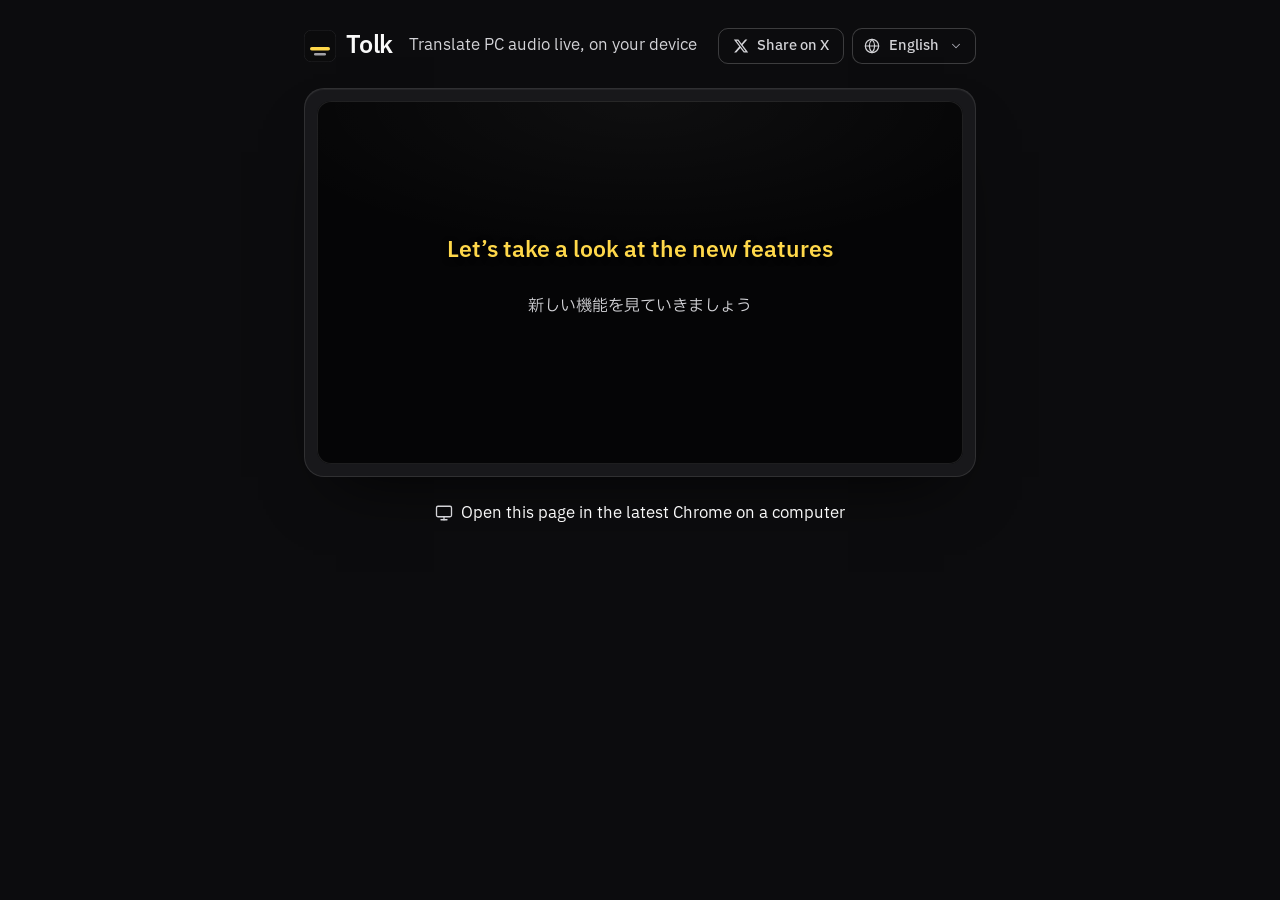
<file: public/index.html>
<!DOCTYPE html>
<html lang="ja">
<head>
<meta charset="utf-8">
<!--
Icons: Lucide (https://lucide.dev)

ISC License

Copyright (c) 2026 Lucide Icons and Contributors

Permission to use, copy, modify, and/or distribute this software for any
purpose with or without fee is hereby granted, provided that the above
copyright notice and this permission notice appear in all copies.

THE SOFTWARE IS PROVIDED "AS IS" AND THE AUTHOR DISCLAIMS ALL WARRANTIES
WITH REGARD TO THIS SOFTWARE INCLUDING ALL IMPLIED WARRANTIES OF
MERCHANTABILITY AND FITNESS. IN NO EVENT SHALL THE AUTHOR BE LIABLE FOR
ANY SPECIAL, DIRECT, INDIRECT, OR CONSEQUENTIAL DAMAGES OR ANY DAMAGES
WHATSOEVER RESULTING FROM LOSS OF USE, DATA OR PROFITS, WHETHER IN AN
ACTION OF CONTRACT, NEGLIGENCE OR OTHER TORTIOUS ACTION, ARISING OUT OF
OR IN CONNECTION WITH THE USE OR PERFORMANCE OF THIS SOFTWARE.

The icons chevron-down, circle-alert, download and monitor are derived from the Feather project:

The MIT License (MIT)

Copyright (c) 2013-present Cole Bemis

Permission is hereby granted, free of charge, to any person obtaining a copy
of this software and associated documentation files (the "Software"), to deal
in the Software without restriction, including without limitation the rights
to use, copy, modify, merge, publish, distribute, sublicense, and/or sell
copies of the Software, and to permit persons to whom the Software is
furnished to do so, subject to the following conditions:

The above copyright notice and this permission notice shall be included in all
copies or substantial portions of the Software.

THE SOFTWARE IS PROVIDED "AS IS", WITHOUT WARRANTY OF ANY KIND, EXPRESS OR
IMPLIED, INCLUDING BUT NOT LIMITED TO THE WARRANTIES OF MERCHANTABILITY,
FITNESS FOR A PARTICULAR PURPOSE AND NONINFRINGEMENT. IN NO EVENT SHALL THE
AUTHORS OR COPYRIGHT HOLDERS BE LIABLE FOR ANY CLAIM, DAMAGES OR OTHER
LIABILITY, WHETHER IN AN ACTION OF CONTRACT, TORT OR OTHERWISE, ARISING FROM,
OUT OF OR IN CONNECTION WITH THE SOFTWARE OR THE USE OR OTHER DEALINGS IN THE
SOFTWARE.
-->
<meta name="viewport" content="width=device-width, initial-scale=1">
<title>Tolk｜PC音声をローカルで同時翻訳</title>
<meta name="description" content="共有した画面やタブの音声を聞き取り、字幕にして訳します。">
<meta name="theme-color" content="#0c0c0e">
<link rel="canonical" href="https://noxelwork.com/tolk">
<link rel="icon" href="favicon.svg" type="image/svg+xml">
<meta property="og:type" content="website">
<meta property="og:locale" content="ja_JP">
<meta property="og:url" content="https://noxelwork.com/tolk">
<meta property="og:title" content="Tolk｜PC音声をローカルで同時翻訳">
<meta property="og:description" content="共有した画面やタブの音声を聞き取り、字幕にして訳します。">
<meta property="og:image" content="https://noxelwork.com/tolk/ogp.png">
<meta property="og:image:width" content="1200">
<meta property="og:image:height" content="630">
<meta property="og:image:alt" content="Tolk のロゴと「PCの音をブラウザだけで同時翻訳」「ローカルで動作し登録も不要」の文字">
<meta name="twitter:card" content="summary_large_image">
<meta name="twitter:creator" content="@NoxelLab">
<link rel="preconnect" href="https://fonts.googleapis.com">
<link rel="preconnect" href="https://fonts.gstatic.com" crossorigin>
<link rel="stylesheet" href="https://fonts.googleapis.com/css2?family=IBM+Plex+Sans+JP:wght@400;500;600&display=swap">
<script>
if (!(window.SpeechRecognition || window.webkitSpeechRecognition) || !('Translator' in self) || !navigator.mediaDevices?.getDisplayMedia) {
  document.documentElement.classList.add('unsupported');
}
</script>
<link rel="stylesheet" href="style.css">
</head>
<body>
<main>
  <header>
    <hgroup>
      <h1><svg viewBox="0 0 64 64" aria-hidden="true"><rect x=".5" y=".5" width="63" height="63" rx="14" fill="#0b0b0c" stroke="#2c2c2f"/><rect x="12" y="34" width="40" height="7" rx="3.5" fill="#ffd84a"/><rect x="20" y="46" width="24" height="5" rx="2.5" fill="#a1a1a6"/></svg>Tolk</h1>
      <p data-i18n="tagline">PC音声をローカルで同時翻訳</p>
    </hgroup>
    <div class="header-actions">
      <a id="shareLink" aria-label="X で共有" data-i18n-label="share" href="https://x.com/intent/tweet?text=Tolk%EF%BD%9C%E7%94%BB%E9%9D%A2%E3%81%AE%E9%9F%B3%E5%A3%B0%E3%82%92%E5%90%8C%E6%99%82%E7%BF%BB%E8%A8%B3&amp;url=https%3A%2F%2Fnoxelwork.com%2Ftolk" target="_blank" rel="noopener noreferrer"><svg class="icon" viewBox="0 0 24 24" fill="currentColor" aria-hidden="true"><path d="M18.244 2.25h3.308l-7.227 8.26 8.502 11.24H16.17l-5.214-6.817L4.99 21.75H1.68l7.73-8.835L1.254 2.25H8.08l4.713 6.231zm-1.161 17.52h1.833L7.084 4.126H5.117z"/></svg><span data-i18n="share">X で共有</span></a>
      <label class="ui-lang">
        <svg class="icon" viewBox="0 0 24 24" fill="none" stroke="currentColor" stroke-width="1.75" stroke-linecap="round" stroke-linejoin="round" aria-hidden="true"><circle cx="12" cy="12" r="10"/><path d="M12 2a14.5 14.5 0 0 0 0 20 14.5 14.5 0 0 0 0-20"/><path d="M2 12h20"/></svg>
        <select id="uiLang" aria-label="表示言語" data-i18n-label="uiLang"></select>
      </label>
    </div>
  </header>

  <div class="player">
    <fieldset id="controls">
      <div class="langs">
        <select id="src" aria-label="話されている言語" data-i18n-label="src"></select>
        <button id="swap" type="button" aria-label="言語を入れ替える" data-i18n-label="swap"><svg class="icon" viewBox="0 0 24 24" fill="none" stroke="currentColor" stroke-width="1.75" stroke-linecap="round" stroke-linejoin="round" aria-hidden="true"><path d="M8 3 4 7l4 4"/><path d="M4 7h16"/><path d="m16 21 4-4-4-4"/><path d="M20 17H4"/></svg></button>
        <select id="tgt" aria-label="字幕の言語" data-i18n-label="tgt"></select>
      </div>
      <div class="options">
        <div class="engine" role="radiogroup" aria-labelledby="engineLabel">
          <span id="engineLabel" data-i18n="engine">音声認識</span>
          <div class="segmented">
            <label><input type="radio" name="engine" value="chrome">Chrome</label>
            <label><input type="radio" name="engine" value="whisper">Whisper</label>
          </div>
          <label id="speakersToggle" class="toggle" hidden><input id="speakers" type="checkbox" role="switch"><span data-i18n="speakers">話者を色分け</span></label>
        </div>
        <div class="engine" role="radiogroup" aria-labelledby="mtLabel">
          <span id="mtLabel" data-i18n="translation">翻訳</span>
          <div class="segmented">
            <label><input type="radio" name="mt" value="chrome">Chrome</label>
            <label><input type="radio" name="mt" value="plamo">PLaMo</label>
          </div>
        </div>
      </div>
    </fieldset>

    <div id="stageHome">
      <section id="stage" class="stage" aria-label="字幕" data-i18n-label="stage" data-view="checking">
        <div class="bar">
          <p class="live" aria-hidden="true"><span class="dot"></span><span data-i18n="live">翻訳中</span><span id="clock">0:00</span></p>
          <div id="wave" class="wave" aria-hidden="true"></div>
          <div class="bar-actions">
            <button id="pop" type="button" aria-label="小窓で表示" data-i18n-label="pop" hidden><svg class="icon" viewBox="0 0 24 24" fill="none" stroke="currentColor" stroke-width="1.75" stroke-linecap="round" stroke-linejoin="round" aria-hidden="true"><path d="M21 9V6a2 2 0 0 0-2-2H4a2 2 0 0 0-2 2v10c0 1.1.9 2 2 2h4"/><rect width="10" height="7" x="12" y="13" rx="2"/></svg><span data-i18n="pop">小窓で表示</span></button>
            <button id="stop" type="button" aria-label="停止" data-i18n-label="stop"><svg class="icon icon-stop" viewBox="0 0 24 24" aria-hidden="true"><rect x="4" y="4" width="16" height="16" rx="3" fill="currentColor"/></svg><span data-i18n="stop">停止</span></button>
          </div>
        </div>
        <button id="action" type="button" data-icon="share">
          <span class="fill" aria-hidden="true"></span>
          <svg class="icon i-share" viewBox="0 0 24 24" fill="none" stroke="currentColor" stroke-width="2" stroke-linecap="round" stroke-linejoin="round" aria-hidden="true"><path d="M13 3H4a2 2 0 0 0-2 2v10a2 2 0 0 0 2 2h16a2 2 0 0 0 2-2v-3"/><path d="M8 21h8"/><path d="M12 17v4"/><path d="m17 8 5-5"/><path d="M17 3h5v5"/></svg>
          <svg class="icon i-download" viewBox="0 0 24 24" fill="none" stroke="currentColor" stroke-width="2" stroke-linecap="round" stroke-linejoin="round" aria-hidden="true"><path d="M12 15V3"/><path d="M21 15v4a2 2 0 0 1-2 2H5a2 2 0 0 1-2-2v-4"/><path d="m7 10 5 5 5-5"/></svg>
          <span class="spinner" aria-hidden="true"></span>
          <span id="actionLabel">画面を選んで翻訳を始める</span>
        </button>
        <p id="status" role="status"></p>
        <p id="hint"><span class="switch" aria-hidden="true"></span><span data-i18n="hint">共有ダイアログで「音声も共有する」をオンにしてください</span></p>
        <p id="plamoNote">Built with PLaMo · <a id="plamoLink" href="https://plamo.preferredai.jp/info/plamo-community-license-ja" target="_blank" rel="noopener noreferrer">PLaMoコミュニティライセンス契約</a></p>
        <p id="waiting" data-i18n="waiting">音声を待っています</p>
        <div id="capTr" class="caption tr"></div>
        <div id="capSrc" class="caption src"></div>
        <div class="sample" aria-hidden="true">
          <p id="demoTr" class="tr">新しい機能を見ていきましょう</p>
          <p id="demoSrc" class="src" lang="en">Let’s take a look at the new features</p>
        </div>
      </section>
      <div id="pipNote" class="pip-note" hidden>
        <p data-i18n="pipShowing">字幕を小窓に表示しています</p>
        <div>
          <button id="unpop" type="button" data-i18n="unpop">タブに戻す</button>
          <button id="stop2" type="button"><svg class="icon icon-stop" viewBox="0 0 24 24" aria-hidden="true"><rect x="4" y="4" width="16" height="16" rx="3" fill="currentColor"/></svg><span data-i18n="stop">停止</span></button>
        </div>
      </div>
    </div>
  </div>

  <p class="notice"><svg class="icon" viewBox="0 0 24 24" fill="none" stroke="currentColor" stroke-width="1.75" stroke-linecap="round" stroke-linejoin="round" aria-hidden="true"><rect width="20" height="14" x="2" y="3" rx="2"/><path d="M8 21h8"/><path d="M12 17v4"/></svg><span data-i18n="notice">パソコン版 Chrome の最新版で開いてください</span></p>


  <section class="log" aria-labelledby="logTitle">
    <div class="log-head">
      <h2 id="logTitle" data-i18n="history">履歴</h2>
      <button id="clear" type="button" data-i18n="clear">消す</button>
    </div>
    <ol id="log"></ol>
  </section>
</main>

<script type="module" src="js/app.js"></script>
</body>
</html>
</file>
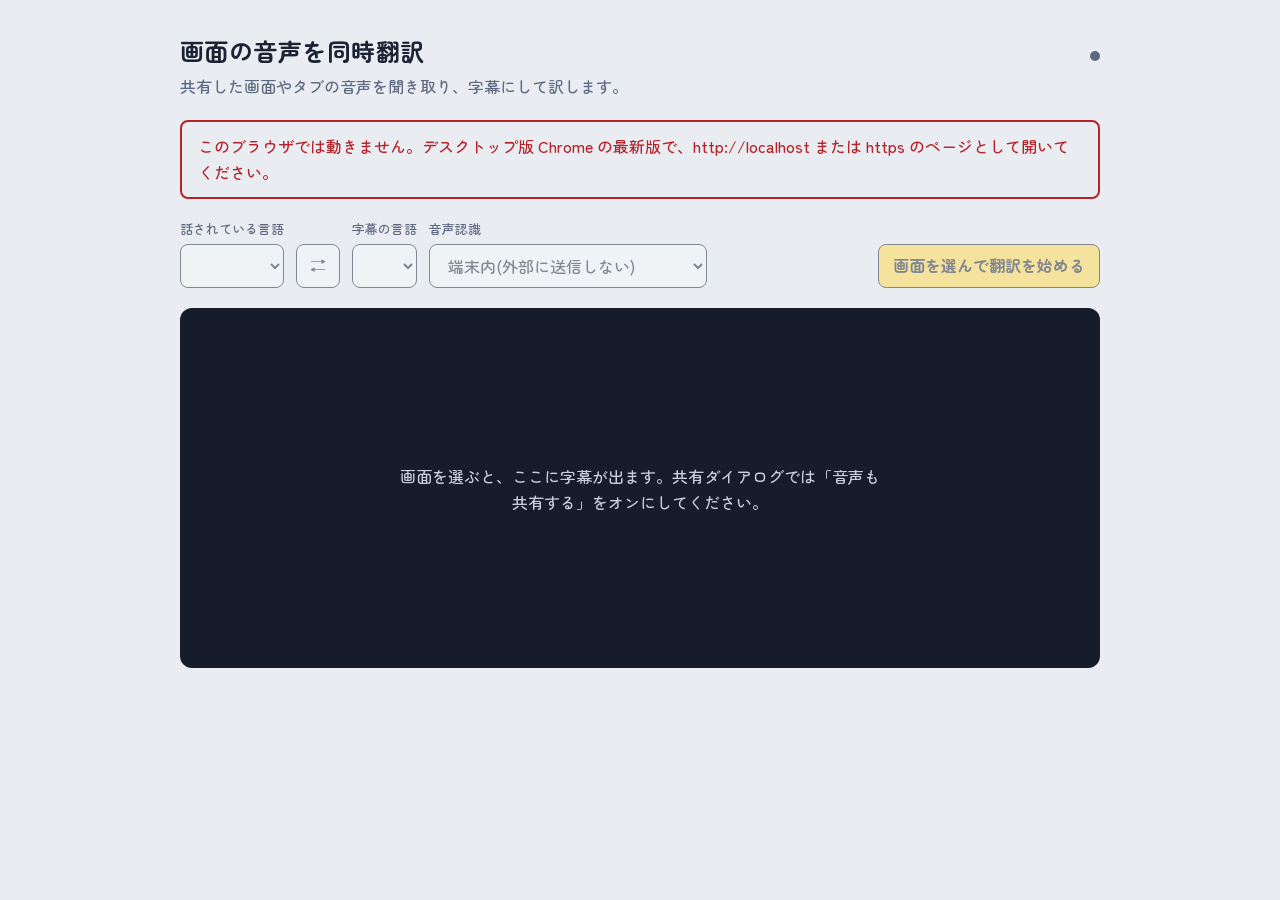
<file: screen-translator.html>
<!DOCTYPE html>
<html lang="ja">
<head>
<meta charset="utf-8">
<meta name="viewport" content="width=device-width, initial-scale=1">
<title>画面の音声を同時翻訳</title>
<link rel="preconnect" href="https://fonts.googleapis.com">
<link rel="preconnect" href="https://fonts.gstatic.com" crossorigin>
<link rel="stylesheet" href="https://fonts.googleapis.com/css2?family=Zen+Maru+Gothic:wght@500;700&display=swap">
<style>
:root {
  --paper: #E9EDF2;
  --field: #F7F9FB;
  --ink: #1B2333;
  --muted: #5E6880;
  --line: #C9D1DD;
  --screen: #171C2B;
  --screen-text: #C7CEDD;
  --subtitle: #FFD84A;
  --live: #E5484D;
  --error: #B4232A;
  font-family: "Zen Maru Gothic", "Hiragino Maru Gothic ProN", "Yu Gothic UI", "Noto Sans JP", system-ui, sans-serif;
  font-weight: 500;
  line-height: 1.6;
  color: var(--ink);
}
* { box-sizing: border-box; }
body { margin: 0; background: var(--paper); }
p, h1 { margin: 0; }
button, select { font: inherit; color: inherit; }
:focus-visible { outline: 3px solid var(--ink); outline-offset: 2px; }

main {
  max-width: 60rem;
  margin: 0 auto;
  padding: 2rem 1.25rem 3rem;
  display: grid;
  gap: 1.25rem;
}

header {
  display: flex;
  flex-wrap: wrap;
  align-items: baseline;
  justify-content: space-between;
  gap: .25rem 1.5rem;
}
h1 { font-size: 1.5rem; font-weight: 700; letter-spacing: .02em; }
.lead { flex-basis: 100%; color: var(--muted); }

#status { display: flex; align-items: center; gap: .5rem; font-size: .9375rem; }
#status::before {
  content: "";
  flex: none;
  width: .625rem;
  height: .625rem;
  border-radius: 50%;
  background: var(--muted);
}
#status[data-state="busy"]::before { background: var(--ink); animation: pulse 1.2s ease-in-out infinite; }
#status[data-state="live"]::before { background: var(--live); animation: pulse 1.6s ease-in-out infinite; }
#status[data-state="error"] { color: var(--error); }
#status[data-state="error"]::before { background: var(--error); }
@keyframes pulse { 50% { opacity: .25; } }

.notice {
  padding: .75rem 1rem;
  border: 2px solid var(--error);
  border-radius: .5rem;
  color: var(--error);
}

#controls {
  display: flex;
  flex-wrap: wrap;
  align-items: end;
  gap: .75rem;
  min-width: 0;
  margin: 0;
  padding: 0;
  border: 0;
}
#controls label { display: grid; gap: .25rem; font-size: .8125rem; color: var(--muted); }
#controls select,
#controls button {
  height: 2.75rem;
  padding: 0 .875rem;
  border: 1.5px solid var(--ink);
  border-radius: .5rem;
  background: var(--field);
  font-size: 1rem;
  color: var(--ink);
}
#controls button { cursor: pointer; }
#controls :disabled { opacity: .5; cursor: not-allowed; }
#controls #swap { width: 2.75rem; padding: 0; }
#controls #action { margin-left: auto; background: var(--subtitle); font-weight: 700; }
#controls #action[data-running] { background: var(--field); }

.stage {
  position: relative;
  display: flex;
  flex-direction: column;
  justify-content: flex-end;
  gap: .5rem;
  min-height: clamp(14rem, 40vh, 24rem);
  padding: 3.5rem 2rem 2.25rem;
  border-radius: .75rem;
  background: var(--screen);
  color: var(--screen-text);
  text-align: center;
}
.caption {
  display: flex;
  flex-direction: column;
  justify-content: flex-end;
  overflow: hidden;
  text-wrap: balance;
}
#capTr {
  max-height: 4.2em;
  font-size: clamp(1.375rem, 3.2vw, 2.25rem);
  font-weight: 700;
  line-height: 1.4;
  color: var(--subtitle);
  text-shadow: 0 2px 0 rgb(0 0 0 / .55);
  transition: opacity .2s;
}
#capTr.stale { opacity: .55; }
#capSrc { max-height: 3.2em; font-size: 1rem; }
#hint { margin: auto; max-width: 30rem; }
#pop {
  position: absolute;
  top: .75rem;
  right: .75rem;
  padding: .25rem .75rem;
  border: 1px solid rgb(255 255 255 / .35);
  border-radius: .5rem;
  background: none;
  font-size: .8125rem;
  color: var(--screen-text);
  cursor: pointer;
}
#pop:focus-visible { outline-color: var(--subtitle); }

.pip { background: var(--screen); }
.pip .stage { min-height: 100vh; padding: 1rem 1.25rem 1.25rem; border-radius: 0; }
.pip #pop { display: none; }

.log { border-top: 2px solid var(--ink); }
.log:has(#log:empty) { display: none; }
.log-head, #log li { display: grid; grid-template-columns: 1fr 1fr; gap: .25rem 1.5rem; }
.log-head { align-items: center; padding: .5rem 0; font-size: .8125rem; color: var(--muted); }
.log-head div { display: flex; align-items: center; justify-content: space-between; }
#clear { padding: .125rem .625rem; border: 1px solid var(--muted); border-radius: .375rem; background: none; cursor: pointer; }
#log { max-height: 22rem; margin: 0; padding: 0; overflow-y: auto; list-style: none; }
#log li { padding: .625rem 0; border-top: 1px solid var(--line); }
#log li p:first-child { color: var(--muted); }

@media (max-width: 40rem) {
  #action { margin-left: 0; flex: 1 1 100%; }
  .log-head, #log li { grid-template-columns: 1fr; }
  .log-head span { display: none; }
}
@media (prefers-reduced-motion: reduce) {
  #status::before { animation: none !important; }
  #capTr { transition: none; }
}
</style>
</head>
<body>
<main>
  <header>
    <h1>画面の音声を同時翻訳</h1>
    <p id="status" role="status" data-state="idle"></p>
    <p class="lead">共有した画面やタブの音声を聞き取り、字幕にして訳します。</p>
  </header>

  <p id="unsupported" class="notice" hidden>このブラウザでは動きません。デスクトップ版 Chrome の最新版で、http://localhost または https のページとして開いてください。</p>

  <fieldset id="controls">
    <label>話されている言語<select id="src"></select></label>
    <button id="swap" type="button" aria-label="言語を入れ替える">⇄</button>
    <label>字幕の言語<select id="tgt"></select></label>
    <label>音声認識
      <select id="engine">
        <option value="local">端末内(外部に送信しない)</option>
        <option value="cloud">クラウド(音声を Google に送信)</option>
      </select>
    </label>
    <button id="action" type="button">画面を選んで翻訳を始める</button>
  </fieldset>

  <div id="stageHome">
    <section id="stage" class="stage" aria-label="字幕">
      <button id="pop" type="button" hidden>字幕を小窓に出す</button>
      <p id="hint">画面を選ぶと、ここに字幕が出ます。共有ダイアログでは「音声も共有する」をオンにしてください。</p>
      <p id="capTr" class="caption" dir="auto"></p>
      <p id="capSrc" class="caption" dir="auto"></p>
    </section>
  </div>

  <section class="log" aria-label="翻訳の履歴">
    <div class="log-head">
      <span>原文</span>
      <div><span>訳文</span><button id="clear" type="button">履歴を消す</button></div>
    </div>
    <ol id="log"></ol>
  </section>
</main>

<script type="module">
const LOCALES = new Map([
  ['en', 'en-US'], ['ja', 'ja-JP'], ['zh', 'zh-CN'], ['zh-Hant', 'zh-TW'], ['ko', 'ko-KR'],
  ['es', 'es-ES'], ['fr', 'fr-FR'], ['de', 'de-DE'], ['it', 'it-IT'], ['pt', 'pt-BR'],
  ['ru', 'ru-RU'], ['hi', 'hi-IN'], ['id', 'id-ID'], ['vi', 'vi-VN'], ['th', 'th-TH'],
  ['ar', 'ar-SA'], ['tr', 'tr-TR'], ['nl', 'nl-NL'], ['pl', 'pl-PL'], ['uk', 'uk-UA'],
]);
const FATAL_ERRORS = {
  'not-allowed': '音声認識が許可されていません。',
  'service-not-allowed': 'この音声認識は使えません。音声認識の方式を切り替えてください。',
  'language-not-supported': 'この言語の音声認識には対応していません。',
  'audio-capture': '共有した画面から音声を取得できませんでした。',
};
const STORAGE_KEY = 'screen-translator.v2';
const RESTART_DELAY_MS = 250;
const MAX_NETWORK_ERRORS = 5;

const SR = window.SpeechRecognition || window.webkitSpeechRecognition;
const $ = (id) => document.getElementById(id);
const srcSel = $('src'), tgtSel = $('tgt'), engineSel = $('engine');
const swapBtn = $('swap'), actionBtn = $('action'), popBtn = $('pop'), clearBtn = $('clear');
const statusEl = $('status'), stage = $('stage'), stageHome = $('stageHome');
const hint = $('hint'), capTr = $('capTr'), capSrc = $('capSrc'), logEl = $('log');

let translator = null;
let stream = null;
let recognition = null;
let running = false;
let busy = false;
let blocked = false;
let pendingStep = null; // 'translator' | 'speech' | null
let checkId = 0;
let networkErrors = 0;

const finals = [];
let interim = null;
let translating = false;
let finalCount = 0;
let interimActive = false;

const pair = () => ({ sourceLanguage: srcSel.value, targetLanguage: tgtSel.value });
const locale = () => LOCALES.get(srcSel.value);

function setStatus(state, text) {
  statusEl.dataset.state = state;
  statusEl.textContent = text;
}

function renderAction() {
  actionBtn.textContent = running ? '翻訳を止める'
    : pendingStep === 'translator' ? '翻訳モデルを準備する'
    : pendingStep === 'speech' ? '音声認識パックを準備する'
    : '画面を選んで翻訳を始める';
  actionBtn.toggleAttribute('data-running', running);
  actionBtn.disabled = busy || blocked;
  for (const el of [srcSel, tgtSel, engineSel, swapBtn]) el.disabled = running || busy;
}

async function check() {
  const id = ++checkId;
  pendingStep = null;
  blocked = true;
  renderAction();

  let problem = null;
  if (srcSel.value === tgtSel.value) {
    problem = '話されている言語と字幕の言語を別々に選んでください。';
  } else {
    try {
      const translation = translator ? 'available' : await Translator.availability(pair());
      const speech = engineSel.value === 'local'
        ? await SR.available({ langs: [locale()], processLocally: true })
        : 'available';
      if (id !== checkId) return;
      if (translation === 'unavailable') problem = 'この言語の組み合わせは翻訳できません。';
      else if (speech === 'unavailable') problem = 'この言語は端末内の音声認識に対応していません。クラウドに切り替えてください。';
      else pendingStep = translation !== 'available' ? 'translator' : speech !== 'available' ? 'speech' : null;
    } catch (e) {
      if (id !== checkId) return;
      problem = `対応状況を確認できませんでした(${e.message})`;
    }
  }

  blocked = Boolean(problem);
  if (problem) setStatus('error', problem);
  else setStatus('idle', pendingStep ? '初回のみモデルのダウンロードが必要です。' : '準備ができました。');
  renderAction();
}

async function prepare() {
  busy = true;
  renderAction();
  try {
    if (pendingStep === 'translator') {
      setStatus('busy', '翻訳モデルを準備中');
      translator = await Translator.create({
        ...pair(),
        monitor(m) {
          m.addEventListener('downloadprogress', (e) => {
            setStatus('busy', `翻訳モデルをダウンロード中 ${Math.round(e.loaded * 100)}%`);
          });
        },
      });
    } else {
      setStatus('busy', '音声認識パックをダウンロード中');
      const installed = await SR.install({ langs: [locale()], processLocally: true });
      if (!installed) throw new Error('音声認識パックを入手できませんでした');
    }
  } catch (e) {
    busy = false;
    setStatus('error', `準備に失敗しました(${e.message})`);
    renderAction();
    return;
  }
  busy = false;
  await check();
}

async function start() {
  busy = true;
  renderAction();
  try {
    stream = await navigator.mediaDevices.getDisplayMedia({
      video: true,
      audio: true,
      systemAudio: 'include',
      selfBrowserSurface: 'exclude',
    });
  } catch (e) {
    if (e.name === 'NotAllowedError') stop('画面の共有をキャンセルしました。');
    else stop(`画面を共有できませんでした(${e.message})`, 'error');
    return;
  }

  const [track] = stream.getAudioTracks();
  if (!track) {
    stop('音声が共有されていません。共有ダイアログで「音声も共有する」をオンにして選び直してください。', 'error');
    return;
  }
  stream.getVideoTracks().forEach((t) => t.stop());
  track.addEventListener('ended', () => stop('画面の共有が終わりました。'));

  try {
    translator ??= await Translator.create(pair());
  } catch (e) {
    stop(`翻訳モデルを読み込めませんでした(${e.message})`, 'error');
    return;
  }
  if (!stream) return;

  busy = false;
  running = true;
  networkErrors = 0;
  hint.hidden = true;
  setStatus('live', '認識中');
  renderAction();
  listen(track);
}

function stop(text = '翻訳を止めました。', state = 'idle') {
  running = false;
  busy = false;
  recognition?.stop();
  recognition = null;
  stream?.getTracks().forEach((t) => t.stop());
  stream = null;
  setStatus(state, text);
  renderAction();
}

function listen(track) {
  const rec = new SR();
  recognition = rec;
  rec.lang = locale();
  rec.continuous = true;
  rec.interimResults = true;
  if (engineSel.value === 'local') rec.processLocally = true;

  const begin = () => {
    if (!running || recognition !== rec) return;
    try {
      rec.start(track);
    } catch (e) {
      stop(`音声認識を始められませんでした(${e.message})`, 'error');
    }
  };

  rec.onresult = (e) => {
    networkErrors = 0;
    let text = '';
    for (let i = e.resultIndex; i < e.results.length; i++) {
      const result = e.results[i];
      if (result.isFinal) commit(result[0].transcript.trim());
      else text += result[0].transcript;
    }
    showInterim(text.trim());
  };
  rec.onerror = (e) => {
    if (FATAL_ERRORS[e.error]) stop(FATAL_ERRORS[e.error], 'error');
    else if (e.error === 'network' && ++networkErrors >= MAX_NETWORK_ERRORS) {
      stop('音声認識サービスに接続できません。ネットワークを確認するか、端末内の音声認識に切り替えてください。', 'error');
    }
  };
  rec.onend = () => setTimeout(begin, RESTART_DELAY_MS);

  begin();
}

function commit(text) {
  if (!text) return;
  const id = ++finalCount;
  interimActive = false;
  interim = null;

  const item = document.createElement('li');
  const source = document.createElement('p');
  const translated = document.createElement('p');
  source.dir = translated.dir = 'auto';
  source.textContent = text;
  translated.textContent = '…';
  item.append(source, translated);
  const pinned = logEl.scrollHeight - logEl.scrollTop - logEl.clientHeight < 40;
  logEl.append(item);
  if (pinned) logEl.scrollTop = logEl.scrollHeight;

  capSrc.textContent = text;
  capTr.classList.add('stale');
  finals.push({
    text,
    done(out) {
      translated.textContent = out;
      if (id === finalCount && !interimActive) showCaption(out);
    },
  });
  pump();
}

function showInterim(text) {
  if (!text) return;
  const generation = finalCount;
  interimActive = true;
  capSrc.textContent = text;
  capTr.classList.add('stale');
  interim = {
    text,
    done(out) {
      if (interimActive && generation === finalCount) showCaption(out);
    },
  };
  pump();
}

function showCaption(text) {
  capTr.textContent = text;
  capTr.classList.remove('stale');
}

async function pump() {
  if (translating) return;
  translating = true;
  while (finals.length || interim) {
    const job = finals.shift() ?? interim;
    if (job === interim) interim = null;
    try {
      job.done(await translator.translate(job.text));
    } catch {
      job.done('(翻訳できませんでした)');
    }
  }
  translating = false;
}

function languageChanged() {
  translator?.destroy();
  translator = null;
  capTr.lang = tgtSel.value;
  savePrefs();
  check();
}

function loadPrefs() {
  try {
    return JSON.parse(localStorage.getItem(STORAGE_KEY)) ?? {};
  } catch {
    return {};
  }
}

function savePrefs() {
  try {
    localStorage.setItem(STORAGE_KEY, JSON.stringify({ src: srcSel.value, tgt: tgtSel.value, engine: engineSel.value }));
  } catch {}
}

function initControls() {
  const names = new Intl.DisplayNames(['ja'], { type: 'language' });
  for (const sel of [srcSel, tgtSel]) {
    for (const code of LOCALES.keys()) sel.add(new Option(names.of(code), code));
  }
  const prefs = loadPrefs();
  const own = navigator.language.split('-')[0];
  const defaultTgt = LOCALES.has(own) ? own : 'en';
  tgtSel.value = LOCALES.has(prefs.tgt) ? prefs.tgt : defaultTgt;
  srcSel.value = LOCALES.has(prefs.src) ? prefs.src : tgtSel.value === 'en' ? 'ja' : 'en';
  capTr.lang = tgtSel.value;

  const localOption = engineSel.querySelector('[value="local"]');
  localOption.disabled = !SR.available;
  if (localOption.disabled || prefs.engine === 'cloud') engineSel.value = 'cloud';
}

async function popOut() {
  try {
    const pip = await documentPictureInPicture.requestWindow({ width: 640, height: 200 });
    pip.document.documentElement.lang = 'ja';
    pip.document.head.append(
      ...[...document.querySelectorAll('style, link[rel="stylesheet"]')].map((node) => node.cloneNode(true)),
    );
    pip.document.body.className = 'pip';
    pip.document.body.append(stage);
    pip.addEventListener('pagehide', () => stageHome.append(stage));
  } catch (e) {
    setStatus('error', `小窓を開けませんでした(${e.message})`);
  }
}

if (!SR || !('Translator' in self) || !navigator.mediaDevices?.getDisplayMedia) {
  $('unsupported').hidden = false;
  $('controls').disabled = true;
} else {
  initControls();
  actionBtn.addEventListener('click', () => (running ? stop() : pendingStep ? prepare() : start()));
  srcSel.addEventListener('change', languageChanged);
  tgtSel.addEventListener('change', languageChanged);
  engineSel.addEventListener('change', () => { savePrefs(); check(); });
  swapBtn.addEventListener('click', () => {
    [srcSel.value, tgtSel.value] = [tgtSel.value, srcSel.value];
    languageChanged();
  });
  clearBtn.addEventListener('click', () => logEl.replaceChildren());
  if ('documentPictureInPicture' in window) {
    popBtn.hidden = false;
    popBtn.addEventListener('click', popOut);
  }
  check();
}
</script>
</body>
</html>
</file>
<file: public/style.css>
/* The chevron-down and circle-alert icons below are from Lucide (derived from Feather); their license notice is at the top of index.html. */
:root {
  color-scheme: dark;
  --page: #0c0c0e;
  --panel: #18181b;
  --field: #26262b;
  --field-hover: #303036;
  --screen: #050506;
  --line: rgb(255 255 255 / .1);
  --line-strong: rgb(255 255 255 / .2);
  --text: #fafafa;
  --text-2: #d4d4d8;
  --muted: #a9a9b1;
  --brand: #ffd84a;
  --brand-hover: #ffe27d;
  --on-brand: #1c1600;
  --live: #ff5c5e;
  --danger: #ff9b9d;
  --ease: cubic-bezier(.22, 1, .36, 1);
  font-family: "IBM Plex Sans JP", system-ui, sans-serif;
  line-height: 1.6;
  color: var(--text);
}
:lang(zh), :lang(ko), :lang(vi), :lang(th), :lang(hi), :lang(ar), :lang(ru), :lang(uk) { font-family: system-ui, sans-serif; }
* { box-sizing: border-box; }
[hidden] { display: none !important; }
body { margin: 0; background: var(--page); }
p, h1, h2 { margin: 0; }
button, select, input { font: inherit; color: inherit; }
button { cursor: pointer; }
:focus-visible { outline: 2px solid var(--brand); outline-offset: 2px; }
.icon { flex: none; width: 1.125rem; height: 1.125rem; }

main {
  display: flex;
  flex-direction: column;
  gap: 1.25rem;
  max-width: 70rem;
  min-height: 100svh;
  margin: 0 auto;
  padding: 1.25rem 1rem 1.5rem;
}
.unsupported main { max-width: 46rem; }

header { display: flex; align-items: flex-start; justify-content: space-between; gap: .75rem 1rem; }
hgroup { flex: 1; display: flex; flex-wrap: wrap; align-items: center; gap: .25rem 1rem; min-width: 0; min-height: 2.25rem; }
h1 { display: flex; align-items: center; gap: .625rem; font-size: 1.5rem; font-weight: 600; line-height: 1.2; letter-spacing: -.01em; }
h1 svg { flex: none; width: 2rem; height: 2rem; }
hgroup p { font-size: 1rem; color: var(--text-2); }
.ui-lang { position: relative; flex: none; display: flex; align-items: center; color: var(--text-2); transition: color 150ms var(--ease); }
.ui-lang:hover { color: var(--text); }
.ui-lang .icon { position: absolute; inset-inline-start: .75rem; width: 1rem; height: 1rem; pointer-events: none; }
.ui-lang select {
  field-sizing: content;
  height: 2.25rem;
  padding-block: 0;
  padding-inline: 2.25rem;
  border: 1px solid var(--line-strong);
  border-radius: .625rem;
  appearance: none;
  background: transparent url("data:image/svg+xml,%3Csvg xmlns='http://www.w3.org/2000/svg' viewBox='0 0 24 24' fill='none' stroke='%23a9a9b1' stroke-width='1.75' stroke-linecap='round' stroke-linejoin='round'%3E%3Cpath d='m6 9 6 6 6-6'/%3E%3C/svg%3E") no-repeat right .75rem center / .875rem;
  font-size: .875rem;
  font-weight: 500;
  cursor: pointer;
  transition: background-color 150ms var(--ease);
}
.ui-lang select:hover { background-color: var(--field); }
[dir="rtl"] .ui-lang select { background-position: left .75rem center; }

.player {
  display: grid;
  grid-template-columns: minmax(0, 1fr);
  gap: .75rem;
  padding: .75rem;
  border: 1px solid var(--line);
  border-radius: 1.25rem;
  background: var(--panel);
  box-shadow: inset 0 1px 0 rgb(255 255 255 / .05), 0 32px 64px -32px rgb(0 0 0 / .8);
}

#controls {
  display: flex;
  flex-wrap: wrap;
  align-items: center;
  justify-content: space-between;
  gap: .75rem 1.5rem;
  min-width: 0;
  margin: 0;
  padding: 0;
  border: 0;
}
#controls:disabled > * { opacity: .6; }
#controls:disabled * { cursor: not-allowed; }
.langs { display: flex; align-items: center; gap: .375rem; flex: 1 1 auto; max-width: 40rem; min-width: 0; }
.langs select {
  field-sizing: content;
  flex: 1 1 auto;
  min-width: 0;
  height: 2.75rem;
  padding-block: 0;
  padding-inline: 1rem 2.5rem;
  border: 1px solid var(--line-strong);
  border-radius: .75rem;
  appearance: none;
  background: var(--field) url("data:image/svg+xml,%3Csvg xmlns='http://www.w3.org/2000/svg' viewBox='0 0 24 24' fill='none' stroke='%23a9a9b1' stroke-width='1.75' stroke-linecap='round' stroke-linejoin='round'%3E%3Cpath d='m6 9 6 6 6-6'/%3E%3C/svg%3E") no-repeat right .875rem center / 1rem;
  font-size: 1rem;
  font-weight: 500;
  text-overflow: ellipsis;
  cursor: pointer;
  transition: background-color 150ms var(--ease);
}
[dir="rtl"] .langs select { background-position: left .875rem center; }
.langs select:hover:not(:disabled) { background-color: var(--field-hover); }
#swap {
  flex: none;
  display: grid;
  place-items: center;
  width: 2.5rem;
  height: 2.5rem;
  padding: 0;
  border: 0;
  border-radius: 50%;
  background: none;
  color: var(--text-2);
  transition: background-color 150ms var(--ease), color 150ms var(--ease);
}
#swap:hover:not(:disabled) { background: var(--field); color: var(--text); }
#swap:disabled { opacity: .35; }
#swap svg { transition: transform 350ms var(--ease); }
#swap[data-flip] svg { transform: rotate(180deg); }
.options { display: flex; flex-wrap: wrap; gap: .75rem 1.5rem; }
.engine { display: flex; align-items: center; gap: .75rem; }
.engine > span { font-size: .875rem; color: var(--muted); white-space: nowrap; }
.segmented { display: flex; gap: .25rem; padding: .25rem; border: 1px solid var(--line-strong); border-radius: .75rem; background: var(--field); }
.segmented label {
  position: relative;
  display: flex;
  align-items: center;
  justify-content: center;
  gap: .375rem;
  height: 2.125rem;
  padding: 0 .875rem;
  border-radius: .5rem;
  font-size: .9375rem;
  font-weight: 500;
  color: var(--text-2);
  white-space: nowrap;
  cursor: pointer;
  transition: background-color 150ms var(--ease), color 150ms var(--ease);
}
.segmented label:hover { color: var(--text); }
.segmented input { position: absolute; inset: 0; margin: 0; opacity: 0; cursor: inherit; }
.segmented label:has(:checked) { background: #3f3f46; color: var(--text); box-shadow: 0 1px 2px rgb(0 0 0 / .45), inset 0 0 0 1px rgb(255 255 255 / .08); }
.segmented label:has([value="plamo"]:checked) { color: var(--brand); }
.segmented label:has(:focus-visible) { outline: 2px solid var(--brand); outline-offset: 2px; }
.segmented label:has(:disabled) { opacity: .45; cursor: not-allowed; }
.segmented .icon { width: 1rem; height: 1rem; }
.toggle { display: flex; align-items: center; gap: .5rem; font-size: .9375rem; font-weight: 500; color: var(--text-2); white-space: nowrap; cursor: pointer; }
.toggle:hover { color: var(--text); }
.toggle input {
  appearance: none;
  position: relative;
  flex: none;
  width: 1.875rem;
  height: 1.125rem;
  margin: 0;
  border-radius: 999px;
  background: var(--field-hover);
  box-shadow: inset 0 0 0 1px var(--line-strong);
  cursor: inherit;
  transition: background-color 150ms var(--ease);
}
.toggle input::after {
  content: "";
  position: absolute;
  top: .1875rem;
  inset-inline-start: .1875rem;
  width: .75rem;
  height: .75rem;
  border-radius: 50%;
  background: var(--text-2);
  transition: inset-inline-start 150ms var(--ease), background-color 150ms var(--ease);
}
.toggle input:checked { background: var(--brand); box-shadow: none; }
.toggle input:checked::after { inset-inline-start: 0.9375rem; background: var(--on-brand); }
.toggle:has(:disabled) { opacity: .45; cursor: not-allowed; }

[data-speaker="0"] { --speaker: #5eb1ff; }
[data-speaker="1"] { --speaker: #ff9f43; }
[data-speaker="2"] { --speaker: #4ade80; }
[data-speaker="3"] { --speaker: #f472b6; }
[data-speaker="4"] { --speaker: #a78bfa; }
[data-speaker="5"] { --speaker: #2dd4bf; }
[data-speaker="6"] { --speaker: #a3e635; }
[data-speaker="7"] { --speaker: #94a3b8; }

.stage {
  position: relative;
  display: flex;
  flex-direction: column;
  justify-content: center;
  align-items: center;
  gap: .75rem;
  width: 100%;
  aspect-ratio: 2.39 / 1;
  min-height: 17rem;
  max-height: max(17rem, 100svh - 16rem);
  padding: 3.5rem 2rem;
  overflow: hidden;
  border-radius: .875rem;
  background: radial-gradient(90% 60% at 50% 0%, rgb(255 255 255 / .04), transparent 70%), var(--screen);
  box-shadow: inset 0 0 0 1px rgb(255 255 255 / .1);
  text-align: center;
  container-type: inline-size;
}
.stage > :where(.bar, #action, #hint, #plamoNote, #waiting, .caption, .sample) { display: none; }
.stage:not([data-view="live"])[data-mt="plamo"] > #plamoNote { display: block; }
.stage:not([data-view="live"]) > #action { display: inline-flex; }
.stage[data-view="checking"] > #action { opacity: 0; pointer-events: none; }
.stage:is([data-view="idle"], [data-view="starting"]):not([data-step], [data-blocked]) > #hint { display: flex; }
.stage[data-view="live"] > .bar { display: grid; }
.stage[data-view="live"] > .caption { display: flex; }
.stage[data-view="live"]:has(#capTr:empty):has(#capSrc:empty) > .caption { display: none; }
.stage[data-view="live"]:has(#capTr:empty):has(#capSrc:empty) > #waiting { display: block; }
.unsupported .stage > #action { display: none; }
.unsupported .stage > .sample { display: grid; }
.notice, #hint, #status, #waiting, .caption, .sample { word-break: auto-phrase; }

#action {
  position: relative;
  align-items: center;
  justify-content: center;
  gap: .625rem;
  min-width: min(20rem, 100%);
  max-width: 100%;
  min-height: 3.25rem;
  padding: .75rem 1.75rem;
  overflow: hidden;
  border: 0;
  border-radius: .875rem;
  background: var(--brand);
  color: var(--on-brand);
  font-size: 1.0625rem;
  font-weight: 600;
  line-height: 1.3;
  box-shadow: inset 0 1px 0 rgb(255 255 255 / .45), 0 12px 32px -12px rgb(255 216 74 / .5);
  transition: opacity 200ms var(--ease), background-color 150ms var(--ease), color 150ms var(--ease), box-shadow 150ms var(--ease), transform 150ms var(--ease);
}
#action:hover:not(:disabled) { background: var(--brand-hover); }
#action:active:not(:disabled) { transform: translateY(1px) scale(.99); }
#action:disabled { background: var(--field); color: var(--muted); box-shadow: inset 0 0 0 1px var(--line-strong); cursor: not-allowed; }
.stage:is([data-view="download"], [data-view="starting"]) > #action:disabled { color: var(--text); cursor: progress; }
#action > :not(.fill) { position: relative; }
#actionLabel { min-width: 0; text-wrap: balance; word-break: auto-phrase; }
#action :is(.i-share, .i-download, .spinner) { display: none; }
#action[data-icon="share"] .i-share,
#action[data-icon="download"] .i-download,
#action[data-icon="spin"] .spinner { display: block; }
#action .fill { position: absolute; inset-block: 0; inset-inline-start: 0; width: calc(var(--progress, 0) * 100%); background: rgb(255 216 74 / .28); transition: width 300ms var(--ease); }
.stage:not([data-view="download"]) > #action .fill { display: none; }
#action.indeterminate .fill { width: 35%; animation: sweep 1.4s var(--ease) infinite; }
[dir="rtl"] #action.indeterminate .fill { animation-name: sweep-rtl; }
@keyframes sweep { from { transform: translateX(-100%); } to { transform: translateX(300%); } }
@keyframes sweep-rtl { from { transform: translateX(100%); } to { transform: translateX(-300%); } }
.spinner { width: 1rem; height: 1rem; border: 2px solid currentColor; border-right-color: transparent; border-radius: 50%; animation: spin 800ms linear infinite; }
@keyframes spin { to { transform: rotate(360deg); } }

#status { max-width: 36rem; font-size: 1rem; color: var(--text-2); text-wrap: pretty; }
#status:empty { display: none; }
#status[data-state="error"] { display: flex; gap: .5rem; color: var(--danger); text-align: start; }
#status[data-state="error"]::before {
  content: "";
  flex: none;
  width: 1.125rem;
  height: 1.125rem;
  margin-top: .2em;
  background: currentColor;
  mask: url("data:image/svg+xml,%3Csvg xmlns='http://www.w3.org/2000/svg' viewBox='0 0 24 24' fill='none' stroke='black' stroke-width='2' stroke-linecap='round' stroke-linejoin='round'%3E%3Ccircle cx='12' cy='12' r='10'/%3E%3Cpath d='M12 8v4M12 16h.01'/%3E%3C/svg%3E") center / contain no-repeat;
}
#status[data-state="ready"],
.stage:not([data-view="idle"]) > #status:not([data-state="error"]) {
  position: absolute;
  width: 1px;
  height: 1px;
  overflow: hidden;
  clip-path: inset(50%);
  white-space: nowrap;
}
#hint { align-items: center; gap: .625rem; max-width: 36rem; font-size: 1rem; color: var(--text-2); text-wrap: pretty; }
.stage[data-view="starting"] > #hint { color: var(--text); }
.switch { position: relative; flex: none; width: 1.875rem; height: 1.125rem; border-radius: 999px; background: var(--brand); }
.switch::after { content: ""; position: absolute; top: .1875rem; inset-inline-end: .1875rem; width: .75rem; height: .75rem; border-radius: 50%; background: var(--on-brand); }
#plamoNote { font-size: .875rem; color: var(--muted); }
#plamoNote a { color: inherit; text-underline-offset: .2em; }
#plamoNote a:hover { color: var(--text); }

.bar { position: absolute; inset: 0 0 auto; grid-template-columns: 1fr minmax(0, auto) 1fr; align-items: center; gap: .75rem; padding: .75rem; }
.live {
  justify-self: start;
  display: flex;
  align-items: center;
  gap: .5rem;
  height: 2.25rem;
  padding-inline: .75rem .875rem;
  border-radius: 999px;
  background: rgb(255 92 94 / .16);
  color: #ffd6d7;
  font-size: .875rem;
  font-weight: 500;
  font-variant-numeric: tabular-nums;
  white-space: nowrap;
}
.live .dot { width: .5rem; height: .5rem; border-radius: 50%; background: var(--live); animation: beat 1.6s ease-out infinite; }
@keyframes beat { from { box-shadow: 0 0 0 0 rgb(255 92 94 / .6); } to { box-shadow: 0 0 0 .5rem rgb(255 92 94 / 0); } }
#clock { color: rgb(255 255 255 / .8); }
.wave { display: flex; align-items: center; justify-content: flex-end; gap: 2px; height: 1.75rem; overflow: hidden; }
.wave i { flex: none; width: 3px; height: 100%; border-radius: 2px; background: var(--text); transform: scaleY(.1); }
.bar-actions { justify-self: end; display: flex; gap: .5rem; }
.bar button,
.pip-note button {
  display: inline-flex;
  align-items: center;
  gap: .5rem;
  height: 2.25rem;
  padding: 0 .875rem;
  border: 1px solid var(--line-strong);
  border-radius: .625rem;
  background: rgb(255 255 255 / .08);
  font-size: .9375rem;
  font-weight: 500;
  white-space: nowrap;
  transition: background-color 150ms var(--ease);
}
.bar button:hover,
.pip-note button:hover { background: rgb(255 255 255 / .14); }
#pop { border-color: transparent; background: var(--brand); color: var(--on-brand); }
#pop:hover { background: var(--brand-hover); }
.bar .icon,
.pip-note .icon { width: 1rem; height: 1rem; }
.bar .icon-stop,
.pip-note .icon-stop { width: .875rem; height: .875rem; }
@container (max-width: 34rem) {
  .bar button { padding: 0 .625rem; }
  .bar button span { display: none; }
}

#waiting { color: var(--muted); font-size: 1rem; animation: breathe 2.4s ease-in-out infinite; }
@keyframes breathe { 50% { opacity: .5; } }
.caption { flex-direction: column; justify-content: flex-end; align-self: stretch; overflow: hidden; }
.tr { font-size: clamp(1.375rem, 3.4cqi, 2.5rem); font-weight: 600; line-height: 1.4; color: var(--brand); text-shadow: 0 2px 6px rgb(0 0 0 / .6); text-wrap: balance; }
.src { font-size: clamp(1rem, 1.7cqi, 1.25rem); line-height: 1.6; color: var(--text-2); }
.stage[data-view="live"] { gap: .25rem; }
#capTr { min-height: 2.8em; }
#capTr p { animation: appear 220ms var(--ease); }
@keyframes appear { from { opacity: 0; transform: translateY(.15em); } }
#capSrc { height: 3.2em; }
.caption p[data-speaker] { width: fit-content; margin-inline: auto; padding-inline: .5em; border-inline-start: .1875rem solid var(--speaker); }
.sample { gap: .75rem; align-self: stretch; }
.sample .tr { display: grid; place-items: center; min-height: 2.8em; }
.sample .src { min-height: 3.2em; }

.pip-note {
  display: flex;
  flex-direction: column;
  align-items: center;
  justify-content: center;
  gap: 1rem;
  min-height: 12rem;
  padding: 2rem;
  border-radius: .875rem;
  background: var(--screen);
  box-shadow: inset 0 0 0 1px rgb(255 255 255 / .1);
  color: var(--text-2);
  text-align: center;
}
.pip-note div { display: flex; flex-wrap: wrap; justify-content: center; gap: .5rem; }

.pip { background: #000; }
.pip .stage { height: 100vh; aspect-ratio: auto; min-height: 0; max-height: none; padding: .875rem 1.25rem; border-radius: 0; background: #000; box-shadow: none; container-type: size; }
.pip .tr { font-size: clamp(1.125rem, min(5cqi, 18cqb), 4rem); }
.pip .src { font-size: clamp(.875rem, min(2.2cqi, 7cqb), 1.375rem); }
.pip .bar { background: linear-gradient(rgb(0 0 0 / .85), rgb(0 0 0 / 0)); opacity: 0; transition: opacity 200ms var(--ease); }
.pip .stage:hover > .bar,
.pip .bar:focus-within { opacity: 1; }

.notice { font-size: 1rem; text-align: center; text-wrap: balance; }
.notice .icon { margin-inline-end: .5rem; vertical-align: -.2em; color: var(--text-2); }
:root:not(.unsupported) .notice,
.unsupported #controls { display: none; }

.header-actions { flex: none; display: flex; align-items: center; gap: .5rem; }
#shareLink {
  display: inline-flex;
  align-items: center;
  gap: .5rem;
  height: 2.25rem;
  padding: 0 .875rem;
  border: 1px solid var(--line-strong);
  border-radius: .625rem;
  color: var(--text-2);
  font-size: .875rem;
  font-weight: 500;
  white-space: nowrap;
  text-decoration: none;
  transition: background-color 150ms var(--ease), color 150ms var(--ease);
}
#shareLink:hover { background: var(--field); color: var(--text); }
#shareLink .icon { width: 1rem; height: 1rem; }

.log { display: flex; flex-direction: column; flex: 1 1 0; min-height: 18rem; overflow: hidden; border: 1px solid var(--line); border-radius: 1.25rem; background: var(--panel); }
.log:has(#log:empty),
.unsupported .log { display: none; }
.log-head { display: flex; align-items: center; justify-content: space-between; gap: 1rem; padding-block: .75rem; padding-inline: 1.25rem .75rem; border-bottom: 1px solid var(--line); }
.log h2 { font-size: 1rem; font-weight: 600; }
#clear {
  height: 2rem;
  padding: 0 .875rem;
  border: 1px solid var(--line-strong);
  border-radius: .5rem;
  background: none;
  font-size: .875rem;
  color: var(--text-2);
  transition: background-color 150ms var(--ease), color 150ms var(--ease);
}
#clear:hover { background: var(--field); color: var(--text); }
#log { flex: 1; min-height: 0; margin: 0; padding: 0 1.25rem; overflow-y: auto; list-style: none; }
#log li { display: grid; grid-template-columns: 1fr 1fr; gap: .25rem 2rem; padding: .875rem 0; border-top: 1px solid var(--line); font-size: 1rem; line-height: 1.7; }
#log li:first-child { border-top: 0; }
#log li[data-speaker] { padding-inline-start: .875rem; border-inline-start: .1875rem solid var(--speaker); }
#log li p:first-child { color: var(--text-2); }
.pending::after { content: "・"; color: var(--muted); animation: dots 1.2s steps(1) infinite; }
@keyframes dots { 33% { content: "・・"; } 66% { content: "・・・"; } }

.unsupported .stage { aspect-ratio: 16 / 9; min-height: 0; max-height: none; padding: 1.5rem 1.25rem; }

@media (min-width: 40rem) {
  main { gap: 1.5rem; padding: 1.75rem 2rem 2rem; }
}
@media (max-width: 40rem) {
  h1 { font-size: 1.375rem; }
  h1 svg { width: 1.75rem; height: 1.75rem; }
  hgroup p { font-size: .9375rem; }
  .player { padding: .5rem; border-radius: 1rem; }
  .langs { flex-basis: 100%; }
  .options, .engine { flex: 1 1 100%; }
  .engine { flex-wrap: wrap; row-gap: .5rem; }
  .engine > span { flex: 1 1 100%; }
  .langs select { padding-inline: .75rem 2rem; background-position: right .625rem center; }
  [dir="rtl"] .langs select { background-position: left .625rem center; }
  .stage { padding-inline: 1rem; }
  #action { padding-inline: 1.25rem; font-size: 1rem; }
  .segmented { flex: 1; }
  .segmented label { flex: 1; }
  #shareLink { padding: 0 .625rem; }
  #shareLink span { display: none; }
  header { display: grid; grid-template-columns: 1fr auto; align-items: center; }
  hgroup { display: contents; }
  h1 { grid-area: 1 / 1; }
  .header-actions { grid-area: 1 / 2; min-width: 0; }
  .ui-lang { flex: 0 1 auto; min-width: 0; }
  .ui-lang select { max-width: 100%; }
  hgroup p { grid-area: 2 / 1 / 3 / 3; }
  #log li { grid-template-columns: 1fr; }
}
@media (prefers-reduced-motion: reduce) {
  *, *::before, *::after { animation: none !important; transition: none !important; }
}
</file>
